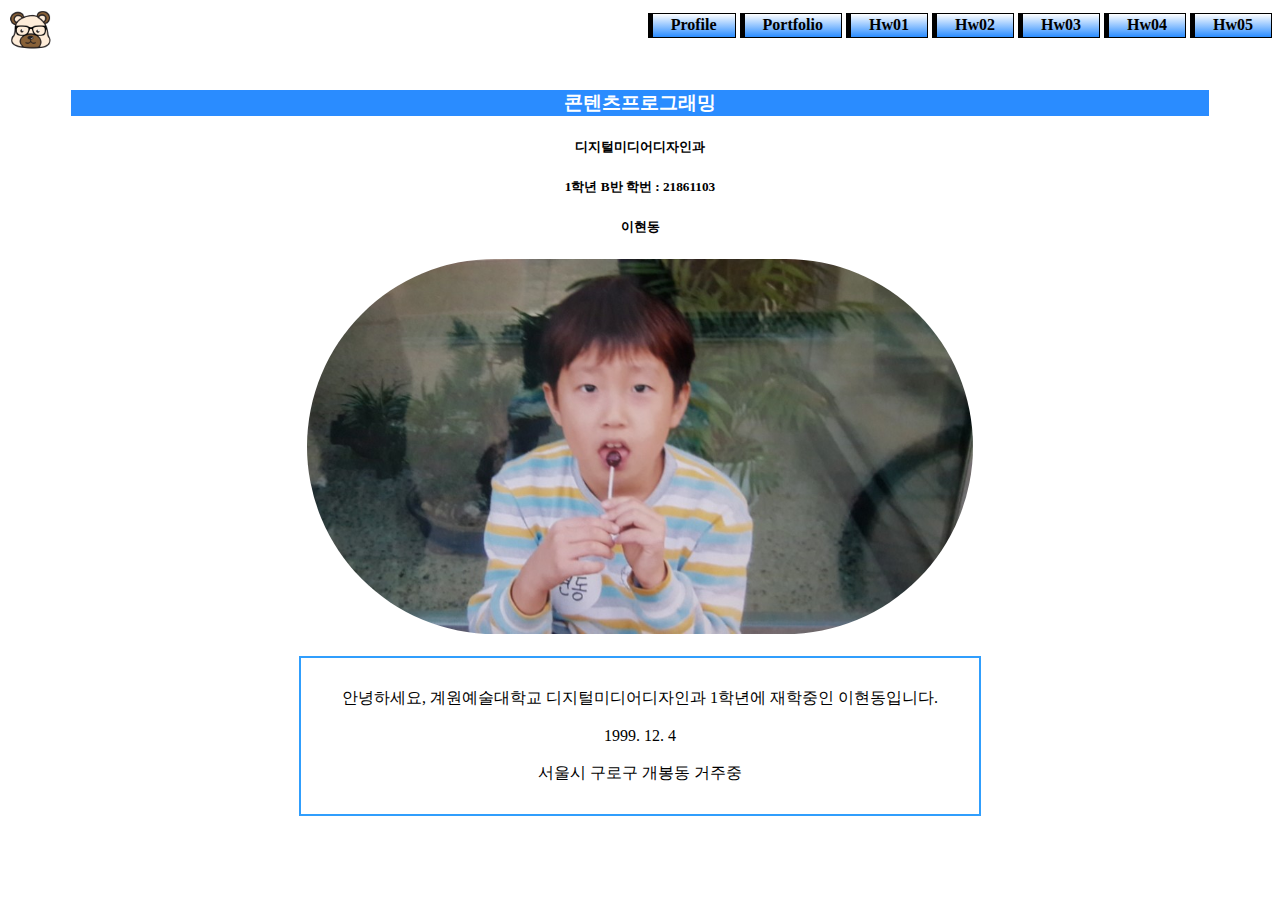
<file: index.html>
<!doctype html>
<html>
<head>
    <meta charset = "utf-8">
    <title> 1B_21861103_이현동_직무1 </title>
    
    <style>
        h3 {
            background-color: #2a8cff;
            color : white;
        }
              
        #mine {
            width : 500pt;
            border-radius : 500px 500px 500px 500px;
        }
        #wrapper {
            text-align: center;
            padding: 5%;            
        }
              
        /*           
        위치 : 정적 배치 / 절대 배치 / 상대 배치(상대는 가만히 있고 내가 움직인다.) / 고정 배치 

        position : static
            absolute
            reletive
            fixed

        부모가 reletive이면
        자식은 absolute
        */
/*        로고 고정*/
        #logo { 
            display: inline-block;
            position: fixed;
            margin: 0;
        }
/*        메뉴*/
        #menu {
            float: right;
        }
        #menu li{
            display:inline-block;
            border-width : 1px 1px 1px 5px;
            border-color : black;
            border-style : solid;
            background : -webkit-linear-gradient(bottom, #2a8cff, white);
			text-align : center;
            padding: 2px 15px 3px 15px;
            margin: 0;
            font-weight: bold;
        }
        #menu ul{
            list-style:none;
            margin-top: 5px;
        }
        #menu a{
            text-decoration:none;
            color: black;
            padding: 3px; 
        }
        #menu ul :hover {
            background : -webkit-linear-gradient(bottom, white, #2a8cff);
        }
/*        소개*/
        #section{
            border : solid 2px #309efd;
            padding: 30px;
            margin : 0px 20% 0px 20%;
        }
        
        
    </style>
</head>
<body>
    
<!--    헤더-->
    <header>
        <div id ="header">
        <div id= "logo">
                <a href="index.html">
                <img src="./img/logo.png" width="45"> </a>
        </div>
    <!--    메뉴-->
            <nav>
                 <div id = "menu">
                    <ul>
                        <li><a href="profile.html">Profile</a></li>
                        <li><a href="Portfolio.html">Portfolio</a></li>
                        <li><a href="hw01.html">Hw01</a></li>
                        <li><a href="hw02.html">Hw02</a></li>
                        <li><a href="hw03.html">Hw03</a></li>
                        <li><a href="hw04.html">Hw04</a></li>
                        <li><a href="hw05.html">Hw05</a></li>
                    </ul>    
                </div>
            </nav>
    </div>
    </header>
<!--    메인-->
    <div id="wrapper">
    <h3>콘텐츠프로그래밍</h3>
    <h5>디지털미디어디자인과</h5>
    <h5>1학년 B반 학번 : 21861103</h5>
    <h5>이현동</h5>
    <img id = "mine" src="./img/mine1.jpg" alt = "내 사진">
    <br>
    <br>
<!--링크를 새창으로 <a href="hw01.html" target="_blank">과제01</a>-->
    
<!--    소개-->
        <article>
            <p id="section">
                안녕하세요, 계원예술대학교 디지털미디어디자인과 1학년에 재학중인 이현동입니다.
                <br>
                <br>
                1999. 12. 4
                <br>
                <br>
                서울시 구로구 개봉동 거주중
            </p>
        </article>
    </div>
</body>
</html>
</file>
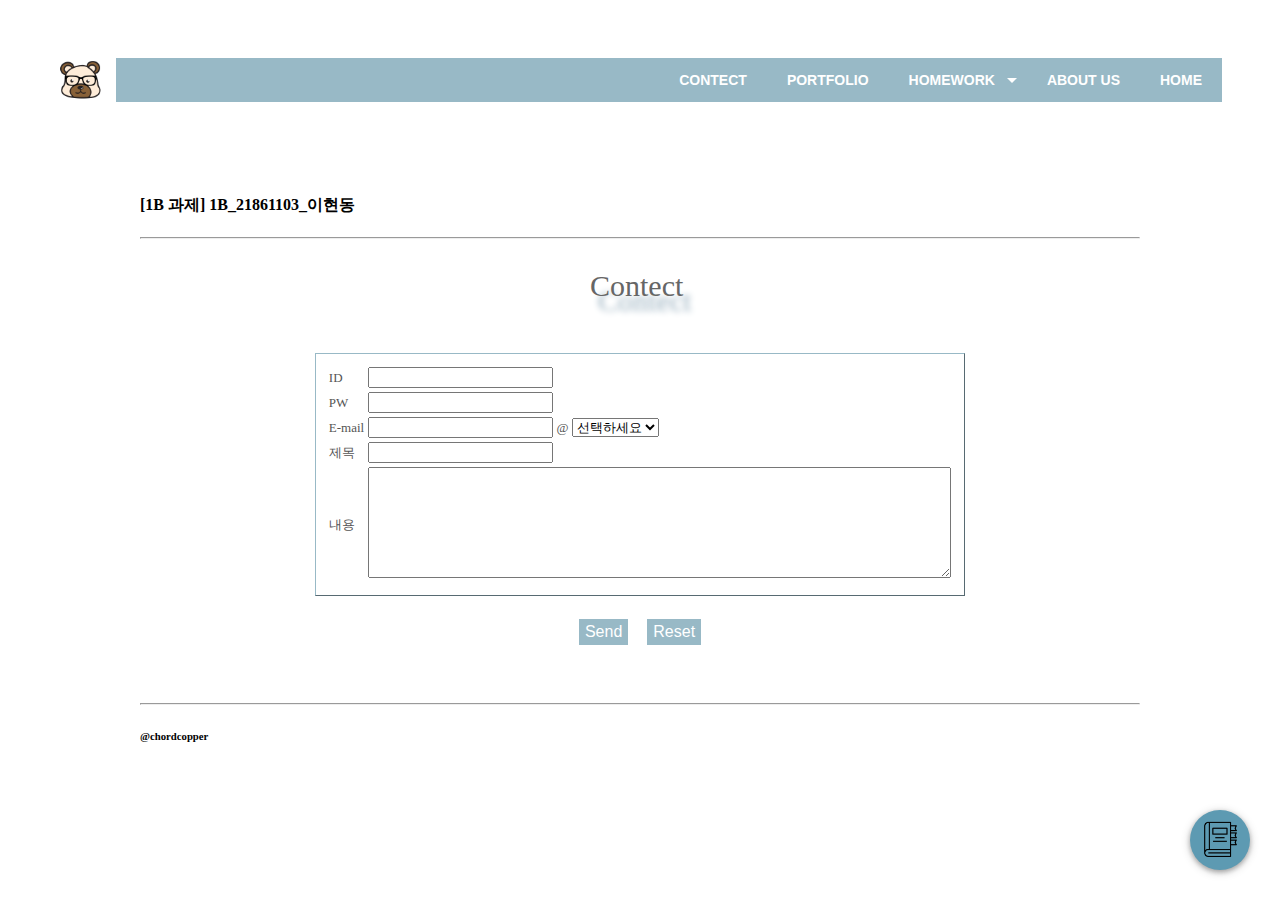
<file: contect.html>
<!DOCTYPE html>
<html>
<head>
    <meta charset="UTF-8">
    <title>Homework #7</title>
    <link rel="stylesheet" href="./css/style.css">
    <link href="https://fonts.googleapis.com/css?family=Montserrat" rel="stylesheet">
     <style>
        #wrapper { 
            padding-top: 50pt;
            max-width: 1000px;
                margin: auto;
        }
/*        로고 고정*/
        #logo { 
            display: inline-block;
            margin: 0;
        }
/*         메뉴*/
       
        #title {
            margin-left: 45%;
            text-shadow: 8px 15px 6px #98afbe;
            font-size: 30px;
            color : #666666;
         }
        td, th{
             border-style: none;
         }
        #contect{
              margin: auto;
            padding: 10px;
            font-size: 13px;
            color : #555555;
            margin-top: 50px;
            border-color: #98b9c6;
        }
        #botton{
             margin: auto;
             margin-top: 20px;
             margin-bottom: 55px;
            border-style: none;
        }
        #botton1{ 
            font-size: 16px;
            margin-right: 15px;
            background-color: #98b9c6;
            border-style: none;
            color: #ffffff;
            padding-top:4px;
            padding-bottom: 4px;
            -webkit-transition : all .35s ease;
            -moz-transition : all .35s ease;
            -o-transition : all .35s ease;
            -ms-transition : all .35s ease;
            transition : all .35s ease;
        }
        #botton2{ 
            font-size: 16px;
            background-color: #98b9c6;
            border-style: none;
            color: #ffffff;
            padding-top: 4px;
            padding-bottom: 4px;
            -webkit-transition : all .35s ease;
            -moz-transition : all .35s ease;
            -o-transition : all .35s ease;
            -ms-transition : all .35s ease;
            transition : all .35s ease;
        }
        #botton :hover{ 
            background-color: #ffffff;
            color : #555555;
        }
    </style>
</head>
<body>
<!--
    <h1>문서의 제목</h1>

    <hr>문서의 구분선

    <p>단락 구분</p>

    <strong>중요한 문장</strong>

    <br>줄 바꿈

    <b>텍스트 볼드 처리</b>

    <strong>텍스트 중요 표시</strong>

    <i>텍스트를 이탤릭체로</i>

    <em>텍스트 강조 표시</em>

    <ins>텍스트 밑줄 처리</ins>

    <del>텍스트 가운데 선 처리</del>

    텍스트<sub>아래첨자</sub>텍스트<sup>윗첨자</sup>

    <mark>텍스트에 하이라이트 표시</mark>

    >	&gt;
    <	&lt;
        &nbsp;
-->
    <!--    헤더-->
    <header>
        <div id ="header">
        <div id= "logo">
                <a href="index.html">
                <img src="./img/logo.png" width="45"> </a>
        </div>
            <!--    메뉴 시작-->
    <div class="menu">
        <ul>
            <li>
                <a href="index.html">Home</a>
            </li>
            <li>
                <a href="profile.html">About Us</a>
            </li>
            <li class="active sub">
                <a href="#">Homework</a>
                <ul>
                    <li class="sub">
                        <a href="#">HTML</a>
                        <ul>
                            <li>
                                <a href="hw01.html">HW01</a>
                            </li>
                            <li>
                                <a href="hw02.html">HW02</a>
                            </li>
                            <li>
                                <a href="hw03.html">HW03</a>
                            </li>
                        </ul>
                    </li>
                    <li class="sub">
                        <a href="#">CSS</a>
                        <ul>
                            <li>
                                <a href="hw04.html">HW04</a>
                            </li>
                            <li>
                                <a href="hw05.html">HW05</a>
                            </li>
                            <li>
                                <a href="hw06.html">HW06</a>
                            </li>
                        </ul>
                    </li>
                </ul>
            </li>
            <li>
                <a href="portfolio.html">Portfolio</a>
            </li>
            <li class="last">
                <a href="contect.html">Contect</a>
            </li>
        </ul>
    </div>
    <!--   푸터 아이콘-->
   <div class="menu-button"><img src="./img/book.png" width="35">
        <a href="contect.html" target="blank"><img src ="img/information.png" width="35"></a>
        <a href="portfolio.html" target="blank"><img src ="img/folder.png" width="35"></a>
        <a href="https://www.instagram.com/chordcopper/" target="blank"><img src ="img/insta.png" width="35"></a>
    </div> 
    </div>      
    </header>
    <div id="wrapper">
    <h4>[1B 과제] 1B_21861103_이현동</h4>
    <hr>
    
<!--    메인-->
        <p id="title">Contect<p>
        <form>
            <table border="1" id ="contect">
                <tr>
                    <td>ID</td>
                    <td> <input type="text" name="uid"><br></td>
                </tr>
                <tr>
                    <td>PW</td>
                    <td><input type="password" name="upw"><br></td>
                </tr>  
                
                <tr>
                        <td>E-mail</td>
                        <td> <input type='text'> @
                            <select>
                                <option value>선택하세요</option>
                                <option>naver.com</option>
                                <option>gmail.com</option>
                                <option>daum.com</option>
                                <option>직접입력</option>
                            </select>
                        </td>
                    </tr>
                <tr>
                    <td>제목</td>
                    <td><input type="text" name="text"></td>
                </tr>
                <tr>
                    <td>내용</td>
                    <td> <textarea rows='7' cols='70'></textarea></td>
                </tr>
            </table>
<!--            버튼-->
            <table id="botton">
                <td><input type="submit" value="Send" id="botton1"> <input type="submit" value="Reset" id="botton2"> </td>
            </table>
        </form>
    <footer>
        <hr>
            <h6>@chordcopper</h6>
    </footer>
    </div>
 </body>
</html>
</file>
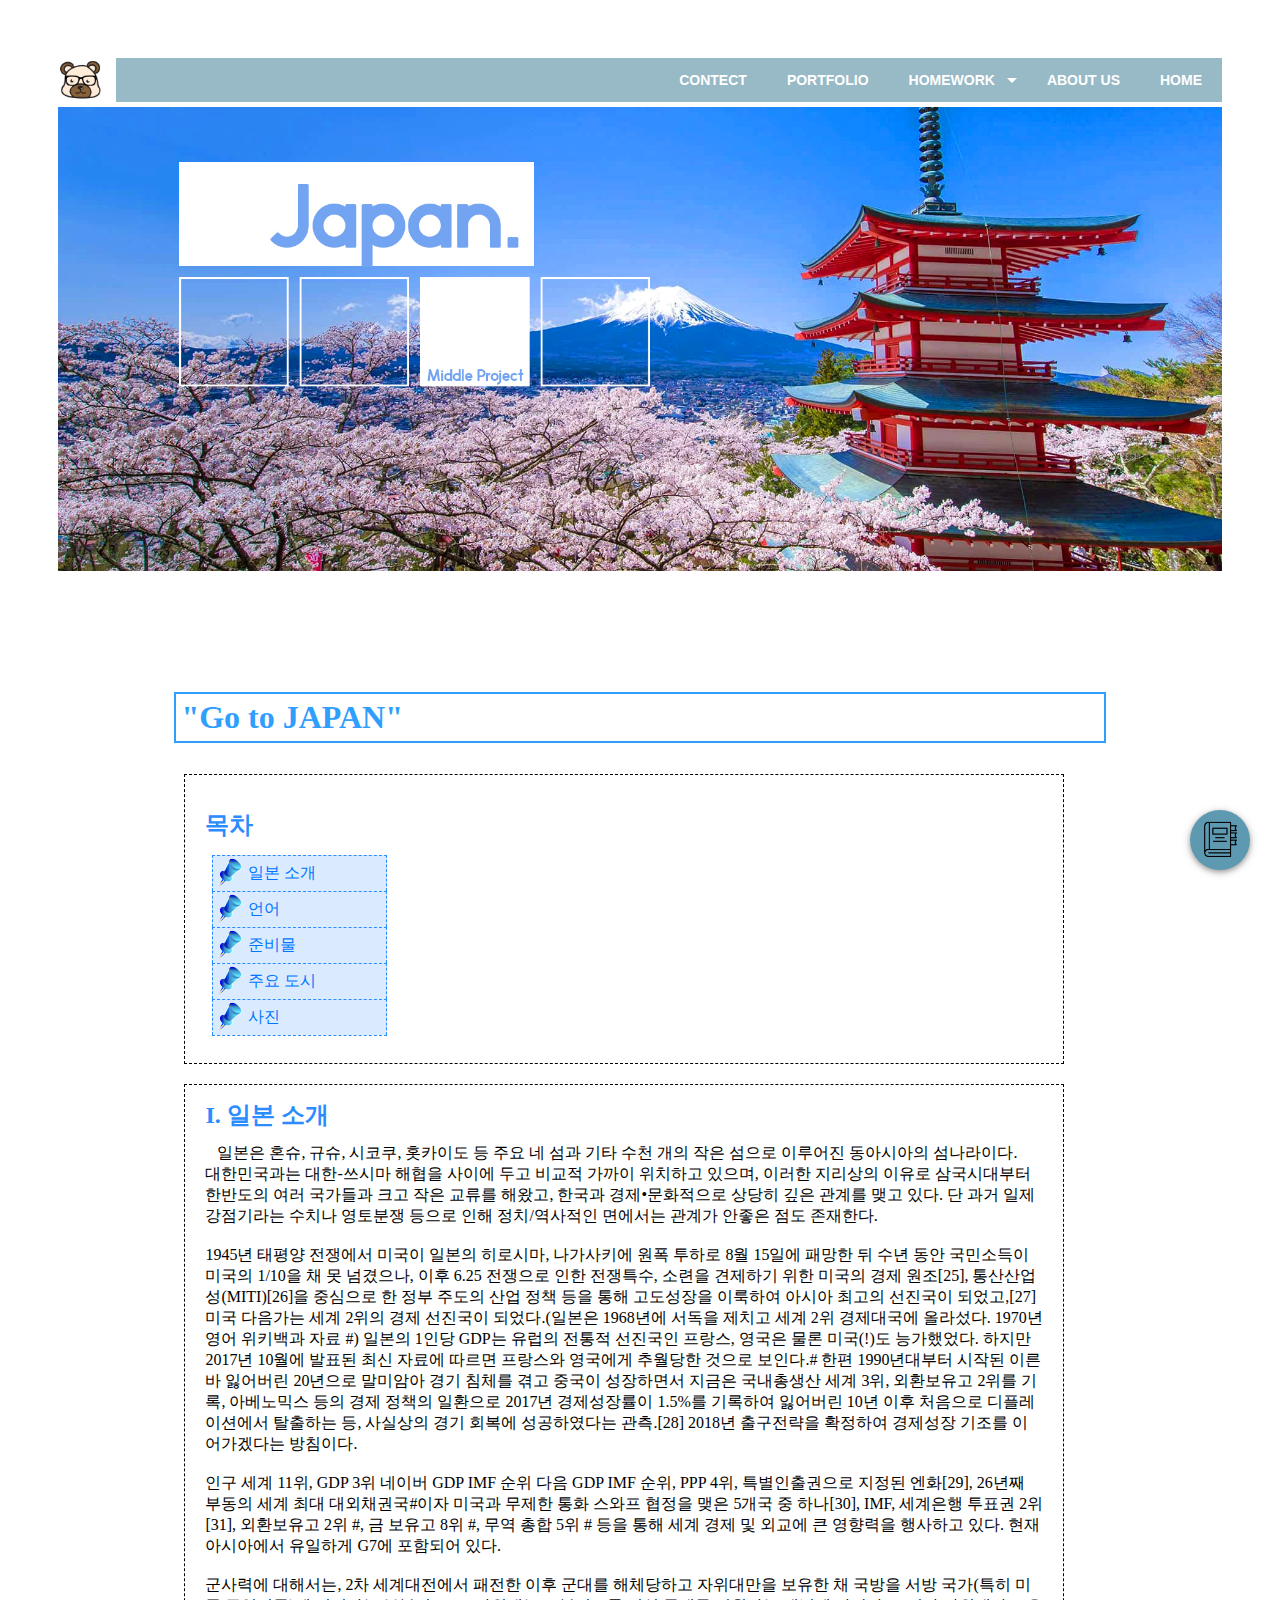
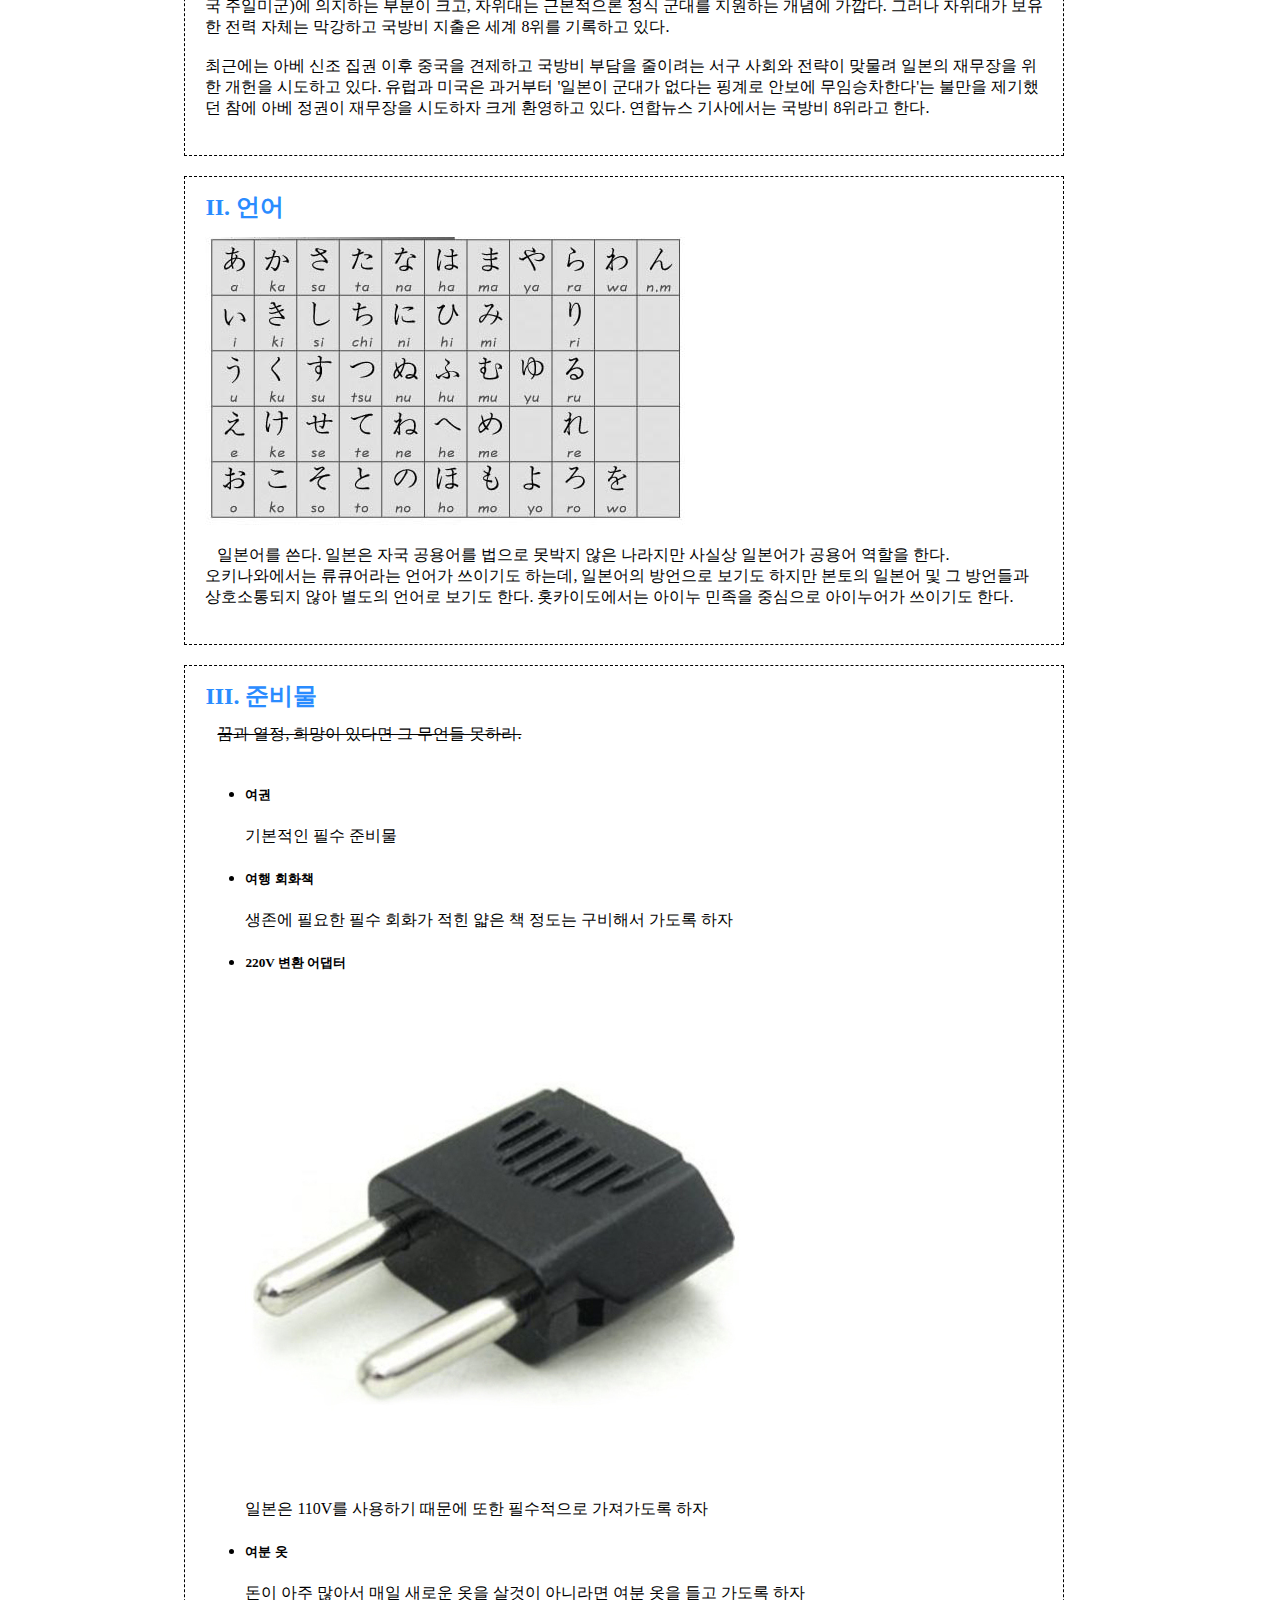
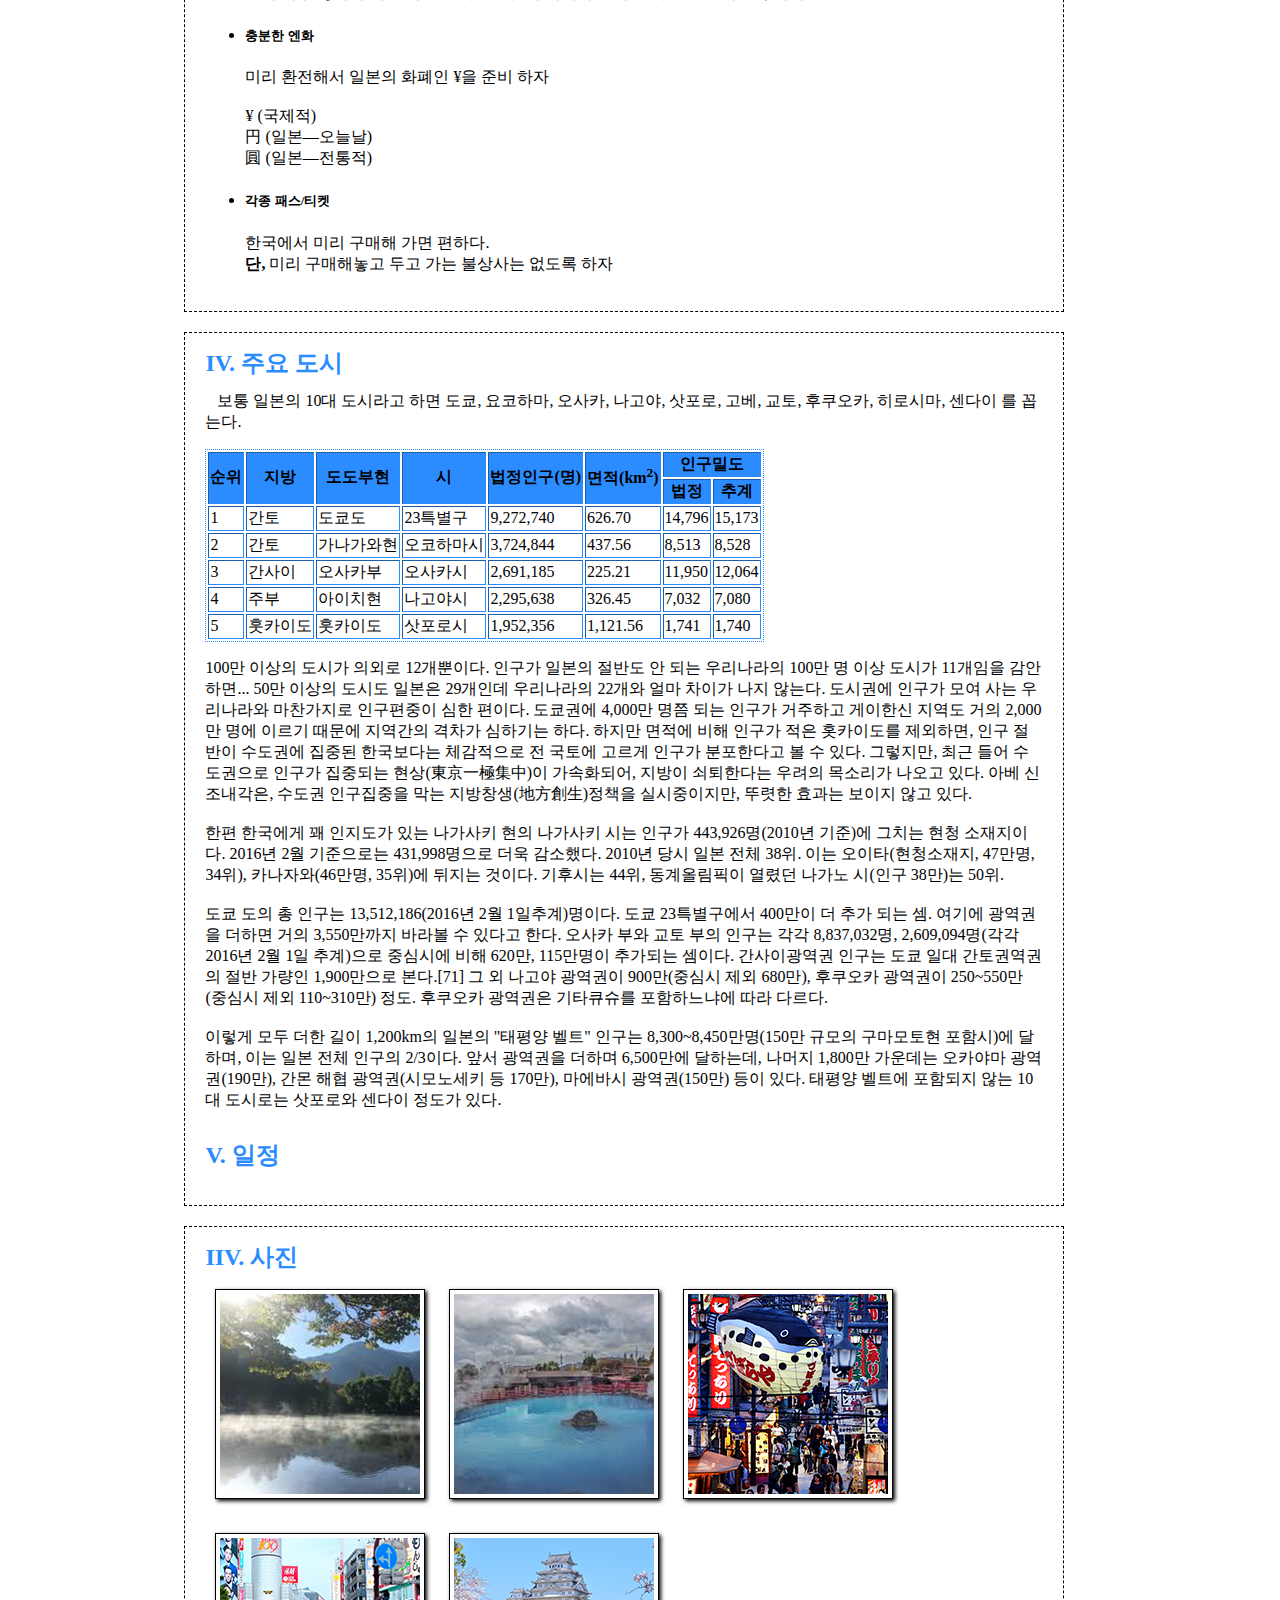
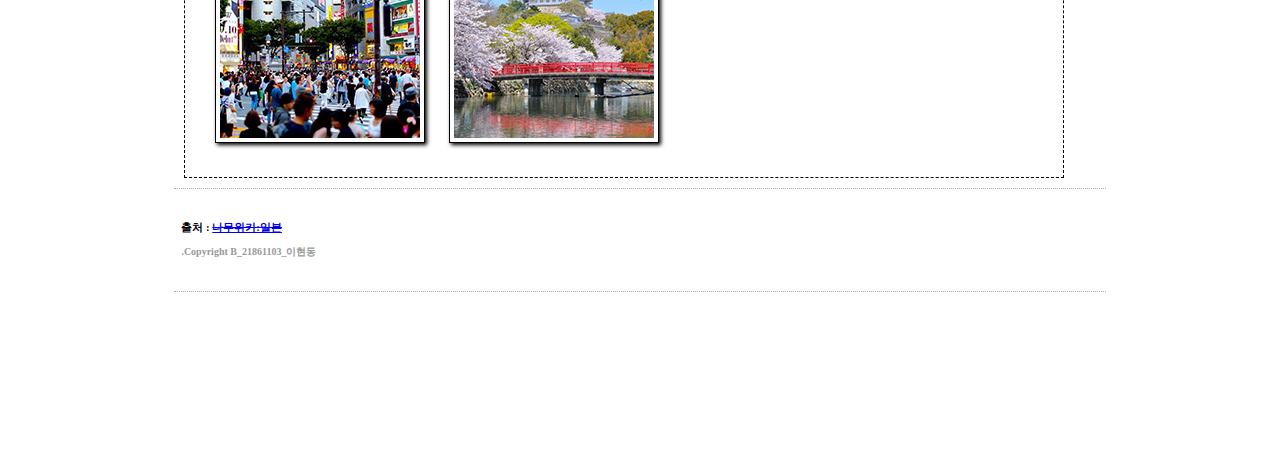
<file: final-term_1.html>
<!doctype html>
<html>
<head>
    <meta charset = "utf-8">
    <title> [B반]콘텐츠프로그래밍 6주차_21861103_이현동 </title>
    <link rel="stylesheet" href="./css/style.css">
    <link href="https://fonts.googleapis.com/css?family=Montserrat" rel="stylesheet">
    <style>
        
        #wrapper { 
                padding-top: 50pt;
                max-width: 1000px;
                margin: auto;
            }
/*      로고 고정*/
            #logo { 
                display: inline-block;
                margin: 0;
            }
/*        메뉴*/
            #menu {
                float: right;
                padding-top: 0px;
            }
            #menu li{
                display:inline-block;
                border-width : 1px 1px 1px 5px;
                border-color : black;
                border-style : solid;
                background : -webkit-linear-gradient(bottom, #2a8cff, white);
                text-align : center;
                padding: 2px 15px 3px 15px;
                margin: 0;
                font-weight: bold;
            }
            #menu ul{
                list-style:none;
                margin-top: 5px;
            }
            #menu a{
                text-decoration:none;
                color: black;
                padding: 3px; 
            }
            #menu ul :hover {
                background : -webkit-linear-gradient(bottom, white, #2a8cff);
            }
/*        전체 여백*/
        #main{
            margin : 10%;
        }
        #top{
            border : solid 2px #309efd;
            padding: 5px;
            color: #309efd;
        }
        .top_name {
            color:  #2a8cff;
            font-size: 1.5em;
            font-weight: bold;
            line-height: 20px;
        }
        .section {
            padding : 20px;
            margin: 10px;
            border : dashed 1px black;
            width: 90%;
            float: left;
        }
        #footer {
            border : 1px dotted #98afbe;
            border-left : none;
            border-right : none;
            padding : 7px;
            clear : both;
        }
/*        표*/
        table {
            
            border: 1px dotted #2a8cff;
            
        }
        table th {
            
            background-color: #2a8cff    
            
        }
        
/*        이미지 효과*/
        #img img{
            border :1px solid black;
            box-shadow : 2px 2px 4px black;
            padding : 4px;
        }
        figcaption{
            position : absolute;
            top : 20%;
            bottom :20%;
            left : 0;
            right : 0;
            background : #2a8cff ;
            color : white;
            padding : 20px;
            opacity : 0;
            -webkit-transition : opacity 1s;   
        }
/*        사진 갤러리 효과*/
/*
        figure는 사진에 달리는 캡션,
        display : inline-block;
        position : relative;
        position : absolute;를 통한 캡션의 위치 변경,
        opacity에 차이를 주어 hover 후 캡션이 보이게 함
        -webkit-transition, 애니메이션 속도, 
*/
        
        figure {
            display : inline-block;
            margin : 20px 10px 10px 10px;
            position : relative;
        }
        figure:hover figcaption {
            opacity : 1;
        }
        
/*        목차 꾸미기*/
        #nav {
            margin : 5pt;
            padding : 0;
            list-style : none;
            width : 175px;
            border-bottom : 1px dashed #2a8cff;
        }
        #nav a {
            color : #0075ff;
            text-decoration : none;
            border : 1px dashed #2a8cff;
            padding : 7px 5px 7px 35px;
            display : block;
            border-bottom : none;
            background : #daebff url(img/pin2.png) no-repeat;
        }
        #nav a:hover {
            background : #bbdaff url(img/pin1.png) no-repeat;
            font-weight : bold;
        }
        
    </style>
</head>
<body>
        
<!--    헤더-->
    <header>
        <div id ="header">
        <div id= "logo">
                <a href="final-term.html">
                <img src="./img/logo.png" width="45"> </a>
        </div>
<!--    메뉴 시작-->
    <div class="menu">
        <ul>
            <li>
                <a href="index.html">Home</a>
            </li>
            <li>
                <a href="profile.html">About Us</a>
            </li>
            <li class="active sub">
                <a href="#">Homework</a>
                <ul>
                    <li class="sub">
                        <a href="#">HTML</a>
                        <ul>
                            <li>
                                <a href="hw01.html">HW01</a>
                            </li>
                            <li>
                                <a href="hw02.html">HW02</a>
                            </li>
                            <li>
                                <a href="hw03.html">HW03</a>
                            </li>
                        </ul>
                    </li>
                    <li class="sub">
                        <a href="#">CSS</a>
                        <ul>
                            <li>
                                <a href="hw04.html">HW04</a>
                            </li>
                            <li>
                                <a href="hw05.html">HW05</a>
                            </li>
                            <li>
                                <a href="hw06.html">HW06</a>
                            </li>
                        </ul>
                    </li>
                </ul>
            </li>
            <li>
                <a href="portfolio.html">Portfolio</a>
            </li>
            <li class="last">
                <a href="contect.html">Contect</a>
            </li>
        </ul>
    </div>
    <!--   푸터 아이콘-->
   <div class="menu-button"><img src="./img/book.png" width="35">
        <a href="contect.html" target="blank"><img src ="img/information.png" width="35"></a>
        <a href="portfolio.html" target="blank"><img src ="img/folder.png" width="35"></a>
        <a href="https://www.instagram.com/chordcopper/" target="blank"><img src ="img/insta.png" width="35"></a>
    </div> 
        </div>      
    </header>
    
<!--    메인이미지-->
    <img src="./img/top_japan.jpg" alt="일본" width="100%">
   <div id = "main">
    <h1 id = "top">"Go to JAPAN"</h1>
    
<!--    목차 및 메뉴-->
    <div class ="section">
        <h2 class ="top_name">목차</h2>
            <ol type="I" id="nav">
                <li><a href = "#1">일본 소개</a></li>
                <li><a href = "#2">언어</a></li>
                <li><a href = "#3">준비물</a></li>
                <li><a href = "#4">주요 도시</a></li>
                <li><a href = "#6">사진</a></li>
            </ol>
    </div>
    <!-- 본문 시작-->
    <div class ="section">
    <a class ="top_name">I. 일본 소개</a>
        <p>
            &nbsp;&nbsp;&nbsp;일본은 혼슈, 규슈, 시코쿠, 홋카이도 등 주요 네 섬과 기타 수천 개의 작은 섬으로 이루어진 동아시아의 섬나라이다.<br>
            대한민국과는 대한-쓰시마 해협을 사이에 두고 비교적 가까이 위치하고 있으며, 이러한 지리상의 이유로 삼국시대부터 한반도의 여러 국가들과 크고 작은 교류를 해왔고, 한국과 경제•문화적으로 상당히 깊은 관계를 맺고 있다. 단 과거 일제강점기라는 수치나 영토분쟁 등으로 인해 정치/역사적인 면에서는 관계가 안좋은 점도 존재한다.
            <br>
            <br>
            1945년 태평양 전쟁에서 미국이 일본의 히로시마, 나가사키에 원폭 투하로 8월 15일에 패망한 뒤 수년 동안 국민소득이 미국의 1/10을 채 못 넘겼으나, 이후 6.25 전쟁으로 인한 전쟁특수, 소련을 견제하기 위한 미국의 경제 원조[25], 통산산업성(MITI)[26]을 중심으로 한 정부 주도의 산업 정책 등을 통해 고도성장을 이룩하여 아시아 최고의 선진국이 되었고,[27] 미국 다음가는 세계 2위의 경제 선진국이 되었다.(일본은 1968년에 서독을 제치고 세계 2위 경제대국에 올라섰다. 1970년 영어 위키백과 자료 #) 일본의 1인당 GDP는 유럽의 전통적 선진국인 프랑스, 영국은 물론 미국(!)도 능가했었다. 하지만 2017년 10월에 발표된 최신 자료에 따르면 프랑스와 영국에게 추월당한 것으로 보인다.# 한편 1990년대부터 시작된 이른바 잃어버린 20년으로 말미암아 경기 침체를 겪고 중국이 성장하면서 지금은 국내총생산 세계 3위, 외환보유고 2위를 기록, 아베노믹스 등의 경제 정책의 일환으로 2017년 경제성장률이 1.5%를 기록하여 잃어버린 10년 이후 처음으로 디플레이션에서 탈출하는 등, 사실상의 경기 회복에 성공하였다는 관측.[28] 2018년 출구전략을 확정하여 경제성장 기조를 이어가겠다는 방침이다.
            <br>
            <br>
            인구 세계 11위, GDP 3위 네이버 GDP IMF 순위 다음 GDP IMF 순위, PPP 4위, 특별인출권으로 지정된 엔화[29], 26년째 부동의 세계 최대 대외채권국#이자 미국과 무제한 통화 스와프 협정을 맺은 5개국 중 하나[30], IMF, 세계은행 투표권 2위[31], 외환보유고 2위 #, 금 보유고 8위 #, 무역 총합 5위 # 등을 통해 세계 경제 및 외교에 큰 영향력을 행사하고 있다. 현재 아시아에서 유일하게 G7에 포함되어 있다. 
            <br>
            <br>
            군사력에 대해서는, 2차 세계대전에서 패전한 이후 군대를 해체당하고 자위대만을 보유한 채 국방을 서방 국가(특히 미국 주일미군)에 의지하는 부분이 크고, 자위대는 근본적으론 정식 군대를 지원하는 개념에 가깝다. 그러나 자위대가 보유한 전력 자체는 막강하고 국방비 지출은 세계 8위를 기록하고 있다.
            <br>
            <br>
            최근에는 아베 신조 집권 이후 중국을 견제하고 국방비 부담을 줄이려는 서구 사회와 전략이 맞물려 일본의 재무장을 위한 개헌을 시도하고 있다. 유럽과 미국은 과거부터 '일본이 군대가 없다는 핑계로 안보에 무임승차한다'는 불만을 제기했던 참에 아베 정권이 재무장을 시도하자 크게 환영하고 있다. 연합뉴스 기사에서는 국방비 8위라고 한다.
        </p>
    </div>
    <div class ="section">
    <a class ="top_name" id = "2">II. 언어</a><br><br>
         <img src="./img/히라.jpg" alt="언어" >
        <p>
            &nbsp;&nbsp;&nbsp;일본어를 쓴다. 일본은 자국 공용어를 법으로 못박지 않은 나라지만 사실상 일본어가 공용어 역할을 한다.
            <br>
            오키나와에서는 류큐어라는 언어가 쓰이기도 하는데, 일본어의 방언으로 보기도 하지만 본토의 일본어 및 그 방언들과 상호소통되지 않아 별도의 언어로 보기도 한다. 홋카이도에서는 아이누 민족을 중심으로 아이누어가 쓰이기도 한다.
        </p>
    </div>
    <div class ="section">
    <a class ="top_name" id = "3">III. 준비물</a>
        <p>
            &nbsp;&nbsp;&nbsp;<del>꿈과 열정, 희망이 있다면 그 무언들 못하리.</del>
            <br>
            <br>
            <ul>
<!--                리스트-->
                <li><h5>여권</h5>
                    기본적인 필수 준비물
                </li>
                <li><h5>여행 회화책</h5>
                    생존에 필요한 필수 회화가 적힌 얇은 책 정도는 구비해서 가도록 하자
                </li>
                <li><h5>220V 변환 어댑터</h5>
                    <img src="./img/vol.jpg" alt="변압기" >
                    <br>
                    일본은 110V를 사용하기 때문에 또한 필수적으로 가져가도록 하자
                </li>
                <li><h5>여분 옷</h5>
                    돈이 아주 많아서 매일 새로운 옷을 살것이 아니라면 여분 옷을 들고 가도록 하자
                </li>
                <li><h5>충분한 엔화</h5>
                    미리 환전해서 일본의 화폐인 ¥을 준비 하자
                    <br>
                    <br>
                    ¥ (국제적)<br>
                    円 (일본—오늘날)<br>
                    圓 (일본—전통적)
                </li>
                <li><h5>각종 패스/티켓</h5>
                    한국에서 미리 구매해 가면 편하다.
                    <br><b>단,</b> 미리 구매해놓고 두고 가는 불상사는 없도록 하자
                </li>
            </ul>
        </p>
    </div>
    <div class ="section">
        <a class ="top_name" id = "4">IV. 주요 도시</a>
            <p>&nbsp;&nbsp;&nbsp;보통 일본의 10대 도시라고 하면 도쿄, 요코하마, 오사카, 나고야, 삿포로, 고베, 교토, 후쿠오카, 히로시마, 센다이 를 꼽는다.
            </p>
<!--        표-->
        <table border="1">
            <tr>
                <th rowspan="2">순위</th>
                <th rowspan="2">지방</th>
                <th rowspan="2">도도부현</th>
                <th rowspan="2">시</th>
                <th rowspan="2">법정인구(명)</th>
                <th rowspan="2">면적(km<sup>2</sup>)</th>
                <th colspan="2">인구밀도</th>
            </tr>
            <tr>
                <th>법정</th>
                <th>추계</th>
            </tr>
            <tr>
                <td>1</td>
                <td>간토</td>
                <td>도쿄도</td>
                <td>23특별구</td>
                <td>9,272,740</td>
                <td>626.70</td>
                <td>14,796</td>
                <td>15,173</td>
            </tr>
             <tr>
                <td>2</td>
                <td>간토</td>
                <td>가나가와현</td>
                <td>오코하마시</td>
                <td>3,724,844</td>
                <td>437.56</td>
                <td>8,513</td>
                <td>8,528</td>
            </tr>
            <tr>
                <td>3</td>
                <td>간사이</td>
                <td>오사카부</td>
                <td>오사카시</td>
                <td>2,691,185</td>
                <td>225.21</td>
                <td>11,950</td>
                <td>12,064</td>
            </tr>
            <tr>
                <td>4</td>
                <td>주부</td>
                <td>아이치현</td>
                <td>나고야시</td>
                <td>2,295,638</td>
                <td>326.45</td>
                <td>7,032</td>
                <td>7,080</td>
            </tr>
            <tr>
                <td>5</td>
                <td>훗카이도</td>
                <td>훗카이도</td>
                <td>삿포로시</td>
                <td>1,952,356</td>
                <td>1,121.56</td>
                <td>1,741</td>
                <td>1,740</td>
            </tr>
    </table>
    <p>
        100만 이상의 도시가 의외로 12개뿐이다. 인구가 일본의 절반도 안 되는 우리나라의 100만 명 이상 도시가 11개임을 감안하면... 50만 이상의 도시도 일본은 29개인데 우리나라의 22개와 얼마 차이가 나지 않는다. 도시권에 인구가 모여 사는 우리나라와 마찬가지로 인구편중이 심한 편이다. 도쿄권에 4,000만 명쯤 되는 인구가 거주하고 게이한신 지역도 거의 2,000만 명에 이르기 때문에 지역간의 격차가 심하기는 하다. 하지만 면적에 비해 인구가 적은 홋카이도를 제외하면, 인구 절반이 수도권에 집중된 한국보다는 체감적으로 전 국토에 고르게 인구가 분포한다고 볼 수 있다. 그렇지만, 최근 들어 수도권으로 인구가 집중되는 현상(東京一極集中)이 가속화되어, 지방이 쇠퇴한다는 우려의 목소리가 나오고 있다. 아베 신조내각은, 수도권 인구집중을 막는 지방창생(地方創生)정책을 실시중이지만, 뚜렷한 효과는 보이지 않고 있다.
        <br>
        <br>
        한편 한국에게 꽤 인지도가 있는 나가사키 현의 나가사키 시는 인구가 443,926명(2010년 기준)에 그치는 현청 소재지이다. 2016년 2월 기준으로는 431,998명으로 더욱 감소했다. 2010년 당시 일본 전체 38위. 이는 오이타(현청소재지, 47만명, 34위), 카나자와(46만명, 35위)에 뒤지는 것이다. 기후시는 44위, 동계올림픽이 열렸던 나가노 시(인구 38만)는 50위.
        <br>
        <br>
        도쿄 도의 총 인구는 13,512,186(2016년 2월 1일추계)명이다. 도쿄 23특별구에서 400만이 더 추가 되는 셈. 여기에 광역권을 더하면 거의 3,550만까지 바라볼 수 있다고 한다. 오사카 부와 교토 부의 인구는 각각 8,837,032명, 2,609,094명(각각 2016년 2월 1일 추계)으로 중심시에 비해 620만, 115만명이 추가되는 셈이다. 간사이광역권 인구는 도쿄 일대 간토권역권의 절반 가량인 1,900만으로 본다.[71] 그 외 나고야 광역권이 900만(중심시 제외 680만), 후쿠오카 광역권이 250~550만(중심시 제외 110~310만) 정도. 후쿠오카 광역권은 기타큐슈를 포함하느냐에 따라 다르다.
        <br>
        <br>
        이렇게 모두 더한 길이 1,200km의 일본의 "태평양 벨트" 인구는 8,300~8,450만명(150만 규모의 구마모토현 포함시)에 달하며, 이는 일본 전체 인구의 2/3이다. 앞서 광역권을 더하며 6,500만에 달하는데, 나머지 1,800만 가운데는 오카야마 광역권(190만), 간몬 해협 광역권(시모노세키 등 170만), 마에바시 광역권(150만) 등이 있다. 태평양 벨트에 포함되지 않는 10대 도시로는 삿포로와 센다이 정도가 있다.
        
    </p>
    
    <br><a class ="top_name" id = "5">V. 일정</a><br><br>
    </div>
<!--    사진갤러리-->
    <div id="img" class ="section">
        <a class ="top_name" id = "6">IIV. 사진</a><br>
        <figure>
            <img src="./img/japan1.jpg" alt="누루카와">
            <figcaption>사진 1 : 료칸</figcaption>
        </figure>
        <figure>
            <img src="./img/japan2.jpg" alt="벳부" >
            <figcaption>사진 2 : 벳부</figcaption>
        </figure>
        <figure>
            <img src="./img/japan3.jpg" alt="시장" >
            <figcaption>사진 3 : 시장</figcaption>
        </figure>
        <figure>
            <img src="./img/japan4.jpg" alt="거리" >
            <figcaption>사진 4 : 도시</figcaption>
        </figure>
        <figure>
            <img src="./img/japan5.jpg" alt="성" >
            <figcaption>사진 5 : 성</figcaption>
        </figure>
    </div>
    <footer>
        <div id = "footer">
            <h6>
                출처 : <a href=" https://namu.wiki/w/%EC%9D%BC%EB%B3%B8">
                <del>나무위키:일본</del></a>
                <p>.Copyright B_21861103_이현동</p>
            </h6>
		</div>
    </footer>
    </div>
 </body>
</html>
</file>
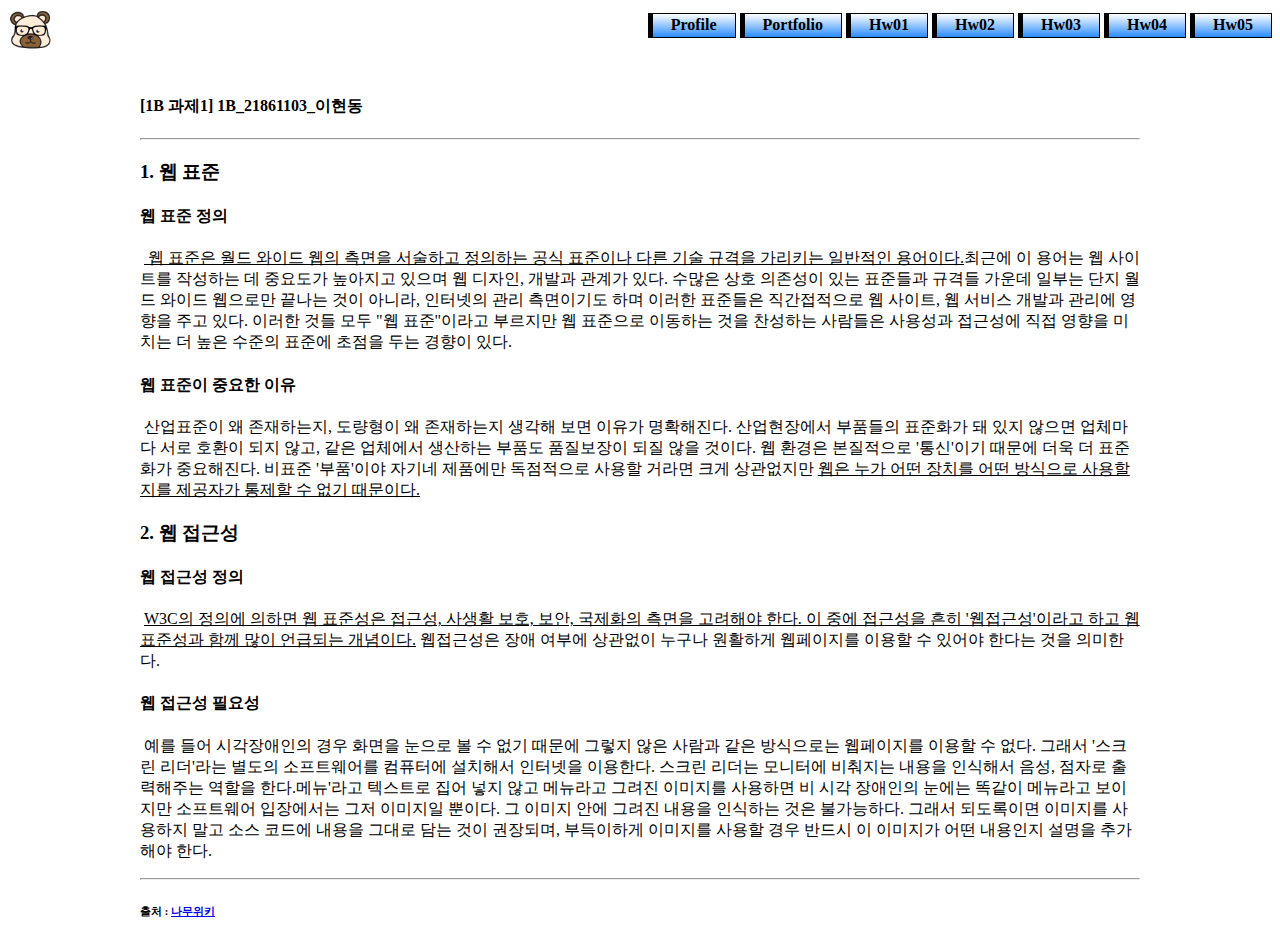
<file: hw01.html>
<!DOCTYPE html>
<html>
<head>
    <meta charset="UTF-8">
    <title>Homework #1</title>
    
     <style>
        #wrapper { 
            padding-top: 50pt;
            max-width: 1000px;
                margin: auto;
        }
/*        로고 고정*/
        #logo { 
            display: inline-block;
            position: fixed;
            margin: 0;
        }
/*         메뉴*/
        #menu {
            float: right;
            padding-top: 0px;
        }
        #menu li{
            display:inline-block;
            border-width : 1px 1px 1px 5px;
            border-color : black;
            border-style : solid;
            background : -webkit-linear-gradient(bottom, #2a8cff, white);
			text-align : center;
            padding: 2px 15px 3px 15px;
            margin: 0;
            font-weight: bold;
        }
        #menu ul{
            list-style:none;
            margin-top: 5px;
        }
        #menu a{
            text-decoration:none;
            color: black;
            padding: 3px; 
        }
        #menu ul :hover {
            background : -webkit-linear-gradient(bottom, white, #2a8cff);
        }
    </style>
</head>
<body>
<!--
    <h1>문서의 제목</h1>

    <hr>문서의 구분선

    <p>단락 구분</p>

    <strong>중요한 문장</strong>

    <br>줄 바꿈

    <b>텍스트 볼드 처리</b>

    <strong>텍스트 중요 표시</strong>

    <i>텍스트를 이탤릭체로</i>

    <em>텍스트 강조 표시</em>

    <ins>텍스트 밑줄 처리</ins>

    <del>텍스트 가운데 선 처리</del>

    텍스트<sub>아래첨자</sub>텍스트<sup>윗첨자</sup>

    <mark>텍스트에 하이라이트 표시</mark>

    >	&gt;
    <	&lt;
        &nbsp;
-->
    <!--    헤더-->
    <header>
        <div id ="header">
        <div id= "logo">
                <a href="index.html">
                <img src="./img/logo.png" width="45"> </a>
        </div>

         <div id = "menu">
            <ul>
                <li><a href="profile.html">Profile</a></li>
                <li><a href="Portfolio.html">Portfolio</a></li>
                <li><a href="hw01.html">Hw01</a></li>
                <li><a href="hw02.html">Hw02</a></li>
                <li><a href="hw03.html">Hw03</a></li>
                <li><a href="hw04.html">Hw04</a></li>
                <li><a href="hw05.html">Hw05</a></li>
            </ul>    
        </div>
        </div>      
    </header>
    <div id="wrapper">
    <h4>[1B 과제1] 1B_21861103_이현동</h4>
    <hr>
    
<!--    메인-->
    <h3>1. 웹 표준</h3>
    
    <h4>웹 표준 정의</h4>
    
        <p>
            &nbsp;<ins> 웹 표준은 월드 와이드 웹의 측면을 서술하고 정의하는 공식 표준이나 다른 기술 규격을 가리키는 일반적인 용어이다.</ins>최근에 이 용어는 웹 사이트를 작성하는 데 중요도가 높아지고 있으며 웹 디자인, 개발과 관계가 있다. 수많은 상호 의존성이 있는 표준들과 규격들 가운데 일부는 단지 월드 와이드 웹으로만 끝나는 것이 아니라, 인터넷의 관리 측면이기도 하며 이러한 표준들은 직간접적으로 웹 사이트, 웹 서비스 개발과 관리에 영향을 주고 있다. 이러한 것들 모두 "웹 표준"이라고 부르지만 웹 표준으로 이동하는 것을 찬성하는 사람들은 사용성과 접근성에 직접 영향을 미치는 더 높은 수준의 표준에 초점을 두는 경향이 있다.
        </p>
    
    <h4>웹 표준이 중요한 이유</h4>
        <p>
            &nbsp;산업표준이 왜 존재하는지, 도량형이 왜 존재하는지 생각해 보면 이유가 명확해진다. 산업현장에서 부품들의 표준화가 돼 있지 않으면 업체마다 서로 호환이 되지 않고, 같은 업체에서 생산하는 부품도 품질보장이 되질 않을 것이다. 웹 환경은 본질적으로 '통신'이기 때문에 더욱 더 표준화가 중요해진다. 비표준 '부품'이야 자기네 제품에만 독점적으로 사용할 거라면 크게 상관없지만 <ins>웹은 누가 어떤 장치를 어떤 방식으로 사용할지를 제공자가 통제할 수 없기 때문이다.</ins>
        <p>

    
    <h3>2. 웹 접근성</h3>
    
    <h4>웹 접근성 정의</h4>
        <p>
            &nbsp;<ins>W3C의 정의에 의하면 웹 표준성은 접근성, 사생활 보호, 보안, 국제화의 측면을 고려해야 한다. 이 중에 접근성을 흔히 '웹접근성'이라고 하고 웹 표준성과 함께 많이 언급되는 개념이다.</ins> 웹접근성은 장애 여부에 상관없이 누구나 원활하게 웹페이지를 이용할 수 있어야 한다는 것을 의미한다.</p>
    
    <h4>웹 접근성 필요성</h4>
        <p>
            &nbsp;예를 들어 시각장애인의 경우 화면을 눈으로 볼 수 없기 때문에 그렇지 않은 사람과 같은 방식으로는 웹페이지를 이용할 수 없다. 그래서 '스크린 리더'라는 별도의 소프트웨어를 컴퓨터에 설치해서 인터넷을 이용한다. 스크린 리더는 모니터에 비춰지는 내용을 인식해서 음성, 점자로 출력해주는 역할을 한다.메뉴'라고 텍스트로 집어 넣지 않고 메뉴라고 그려진 이미지를 사용하면 비 시각 장애인의 눈에는 똑같이 메뉴라고 보이지만 소프트웨어 입장에서는 그저 이미지일 뿐이다. 그 이미지 안에 그려진 내용을 인식하는 것은 불가능하다. 그래서 되도록이면 이미지를 사용하지 말고 소스 코드에 내용을 그대로 담는 것이 권장되며, 부득이하게 이미지를 사용할 경우 반드시 이 이미지가 어떤 내용인지 설명을 추가해야 한다.
        </p>
    <footer>
        <hr>
            <h6>출처 : <a href ="https://namu.wiki/w/%EC%9B%B9%20%ED%91%9C%EC%A4%80">나무위키</a></h6>
    </footer>
    </div>
 </body>
</html>
</file>
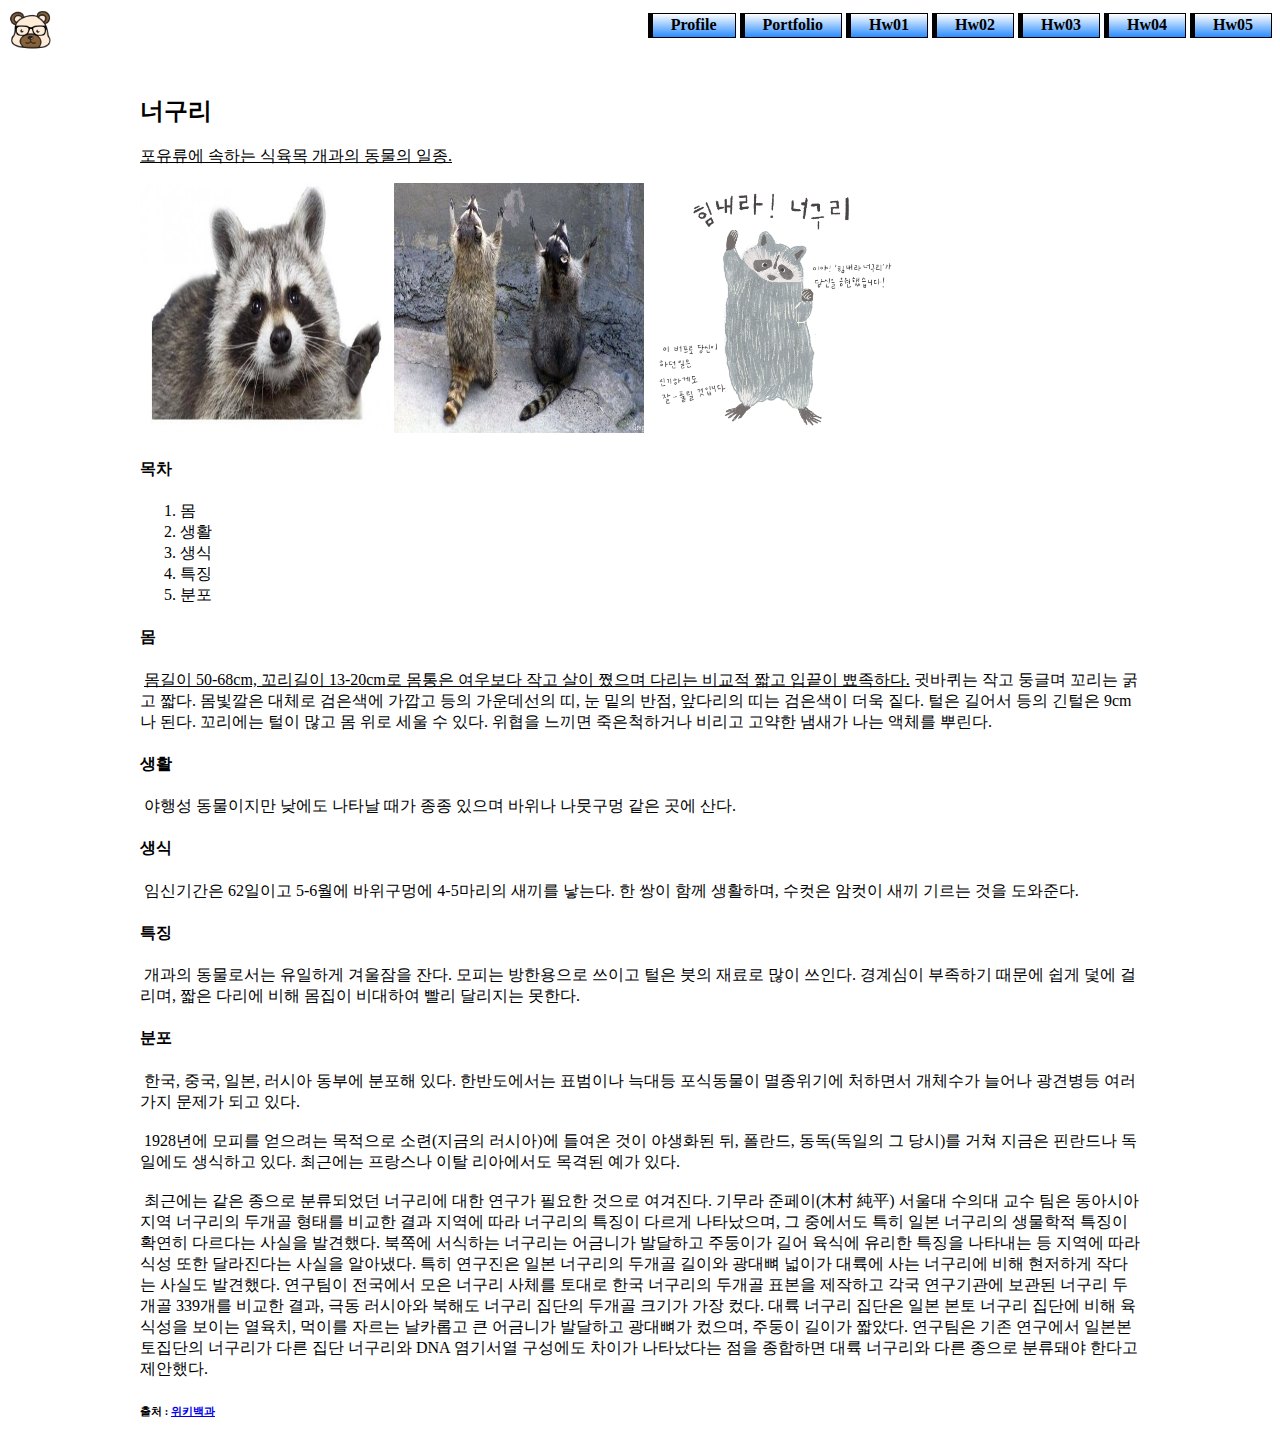
<file: hw02.html>
<!doctype html>
<html>
<head>
    <meta charset = "utf-8">
    <title> [B반]콘텐츠프로그래밍 3주차_21861103_이현동 </title>
    <style> 
       #wrapper { 
            padding-top: 50pt;
            max-width: 1000px;
            margin: auto;
        }
         
        #logo { 
            display: inline-block;
            position: fixed;
            margin: 0;
        }
        #menu {
            float: right;
            padding-top: 0px;
        }
        #menu li{
            display:inline-block;
            border-width : 1px 1px 1px 5px;
            border-color : black;
            border-style : solid;
            background : -webkit-linear-gradient(bottom, #2a8cff, white);
			text-align : center;
            padding: 2px 15px 3px 15px;
            margin: 0;
            font-weight: bold;
        }
        #menu ul{
            list-style:none;
            margin-top: 5px;
        }
        #menu a{
            text-decoration:none;
            color: black;
            padding: 3px; 
        }
        #menu ul :hover {
            background : -webkit-linear-gradient(bottom, white, #2a8cff);
        }
    </style>
</head>
<body>
    <!--    헤더-->
    <header>
        <div id ="header">
        <div id= "logo">
                <a href="index.html">
                <img src="./img/logo.png" width="45"> </a>
        </div>

         <div id = "menu">
            <ul>
                <li><a href="profile.html">Profile</a></li>
                <li><a href="Portfolio.html">Portfolio</a></li>
                <li><a href="hw01.html">Hw01</a></li>
                <li><a href="hw02.html">Hw02</a></li>
                <li><a href="hw03.html">Hw03</a></li>
                <li><a href="hw04.html">Hw04</a></li>
                <li><a href="hw05.html">Hw05</a></li>
            </ul>    
        </div>
        </div>      
    </header>
<!--    메인-->
    <div id="wrapper">
    <h2>너구리</h2>
        <p>
            <ins>포유류에 속하는 식육목 개과의 동물의 일종.</ins> 
        </p>

    <!--이미지-->
    <img src="./img/nu1.jpg"width="250" height="250">
    <img src="./img/nu2.jpg"width="250" height="250">
    <img src="./img/nu3.png" width="250" height="250">

    <h4>목차</h4>
    
    <ol>
        <li>몸</li>
        <li>생활</li>
        <li>생식</li>
        <li>특징</li>
        <li>분포</li>
    </ol>
    
   <!--본문 시작-->
        <h4>몸</h4>
            <P>
                &nbsp;<ins>몸길이 50-68cm, 꼬리길이 13-20cm로 몸통은 여우보다 작고 살이 쪘으며 다리는 비교적 짧고 입끝이 뾰족하다.</ins> 귓바퀴는 작고 둥글며 꼬리는 굵고 짧다.
                몸빛깔은 대체로 검은색에 가깝고 등의 가운데선의 띠, 눈 밑의 반점, 앞다리의 띠는 검은색이 더욱 짙다. 털은 길어서 등의 긴털은 9cm나 된다. 꼬리에는 털이 많고 몸 위로 세울 수 있다. 위협을 느끼면 죽은척하거나 비리고 고약한 냄새가 나는 액체를 뿌린다.
            </P>

        <h4>생활</h4>
            <P>
                &nbsp;야행성 동물이지만 낮에도 나타날 때가 종종 있으며 바위나 나뭇구멍 같은 곳에 산다.
            </P>

        <h4>생식</h4>
            <P>
                &nbsp;임신기간은 62일이고 5-6월에 바위구멍에 4-5마리의 새끼를 낳는다. 한 쌍이 함께 생활하며, 수컷은 암컷이 새끼 기르는 것을 도와준다.
            </P>

        <h4>특징</h4>
            <P>
                &nbsp;개과의 동물로서는 유일하게 겨울잠을 잔다. 모피는 방한용으로 쓰이고 털은 붓의 재료로 많이 쓰인다. 경계심이 부족하기 때문에 쉽게 덫에 걸리며, 짧은 다리에 비해 몸집이 비대하여 빨리 달리지는 못한다.
            </P>

        <h4>분포</h4>
            <p>
                &nbsp;한국, 중국, 일본, 러시아 동부에 분포해 있다. 한반도에서는 표범이나 늑대등 포식동물이 멸종위기에 처하면서 개체수가 늘어나 광견병등 여러 가지 문제가 되고 있다.
            <br>
            <br>
                &nbsp;1928년에 모피를 얻으려는 목적으로 소련(지금의 러시아)에 들여온 것이 야생화된 뒤, 폴란드, 동독(독일의 그 당시)를 거쳐 지금은 핀란드나 독일에도 생식하고 있다. 최근에는 프랑스나 이탈    리아에서도 목격된 예가 있다.
            <br>
            <br>
                &nbsp;최근에는 같은 종으로 분류되었던 너구리에 대한 연구가 필요한 것으로 여겨진다. 기무라 준페이(木村 純平) 서울대 수의대 교수 팀은 동아시아 지역 너구리의 두개골 형태를 비교한 결과 지역에 따라 너구리의 특징이 다르게 나타났으며, 그 중에서도 특히 일본 너구리의 생물학적 특징이 확연히 다르다는 사실을 발견했다. 북쪽에 서식하는 너구리는 어금니가 발달하고 주둥이가 길어 육식에 유리한 특징을 나타내는 등 지역에 따라 식성 또한 달라진다는 사실을 알아냈다. 특히 연구진은 일본 너구리의 두개골 길이와 광대뼈 넓이가 대륙에 사는 너구리에 비해 현저하게 작다는 사실도 발견했다. 연구팀이 전국에서 모은 너구리 사체를 토대로 한국 너구리의 두개골 표본을 제작하고 각국 연구기관에 보관된 너구리 두개골 339개를 비교한 결과, 극동 러시아와 북해도 너구리 집단의 두개골 크기가 가장 컸다. 대륙 너구리 집단은 일본 본토 너구리 집단에 비해 육식성을 보이는 열육치, 먹이를 자르는 날카롭고 큰 어금니가 발달하고 광대뼈가 컸으며, 주둥이 길이가 짧았다. 연구팀은 기존 연구에서 일본본토집단의 너구리가 다른 집단 너구리와 DNA 염기서열 구성에도 차이가 나타났다는 점을 종합하면 대륙 너구리와 다른 종으로 분류돼야 한다고 제안했다.
            </p>
        
        <footer>
            <h6 >
                출처 : <a href="https://ko.wikipedia.org/wiki/%EB%84%88%EA%B5%AC%EB%A6%AC">위키백과</a>
            </h6>
        </footer>
    </div>
 </body>
</html>
</file>
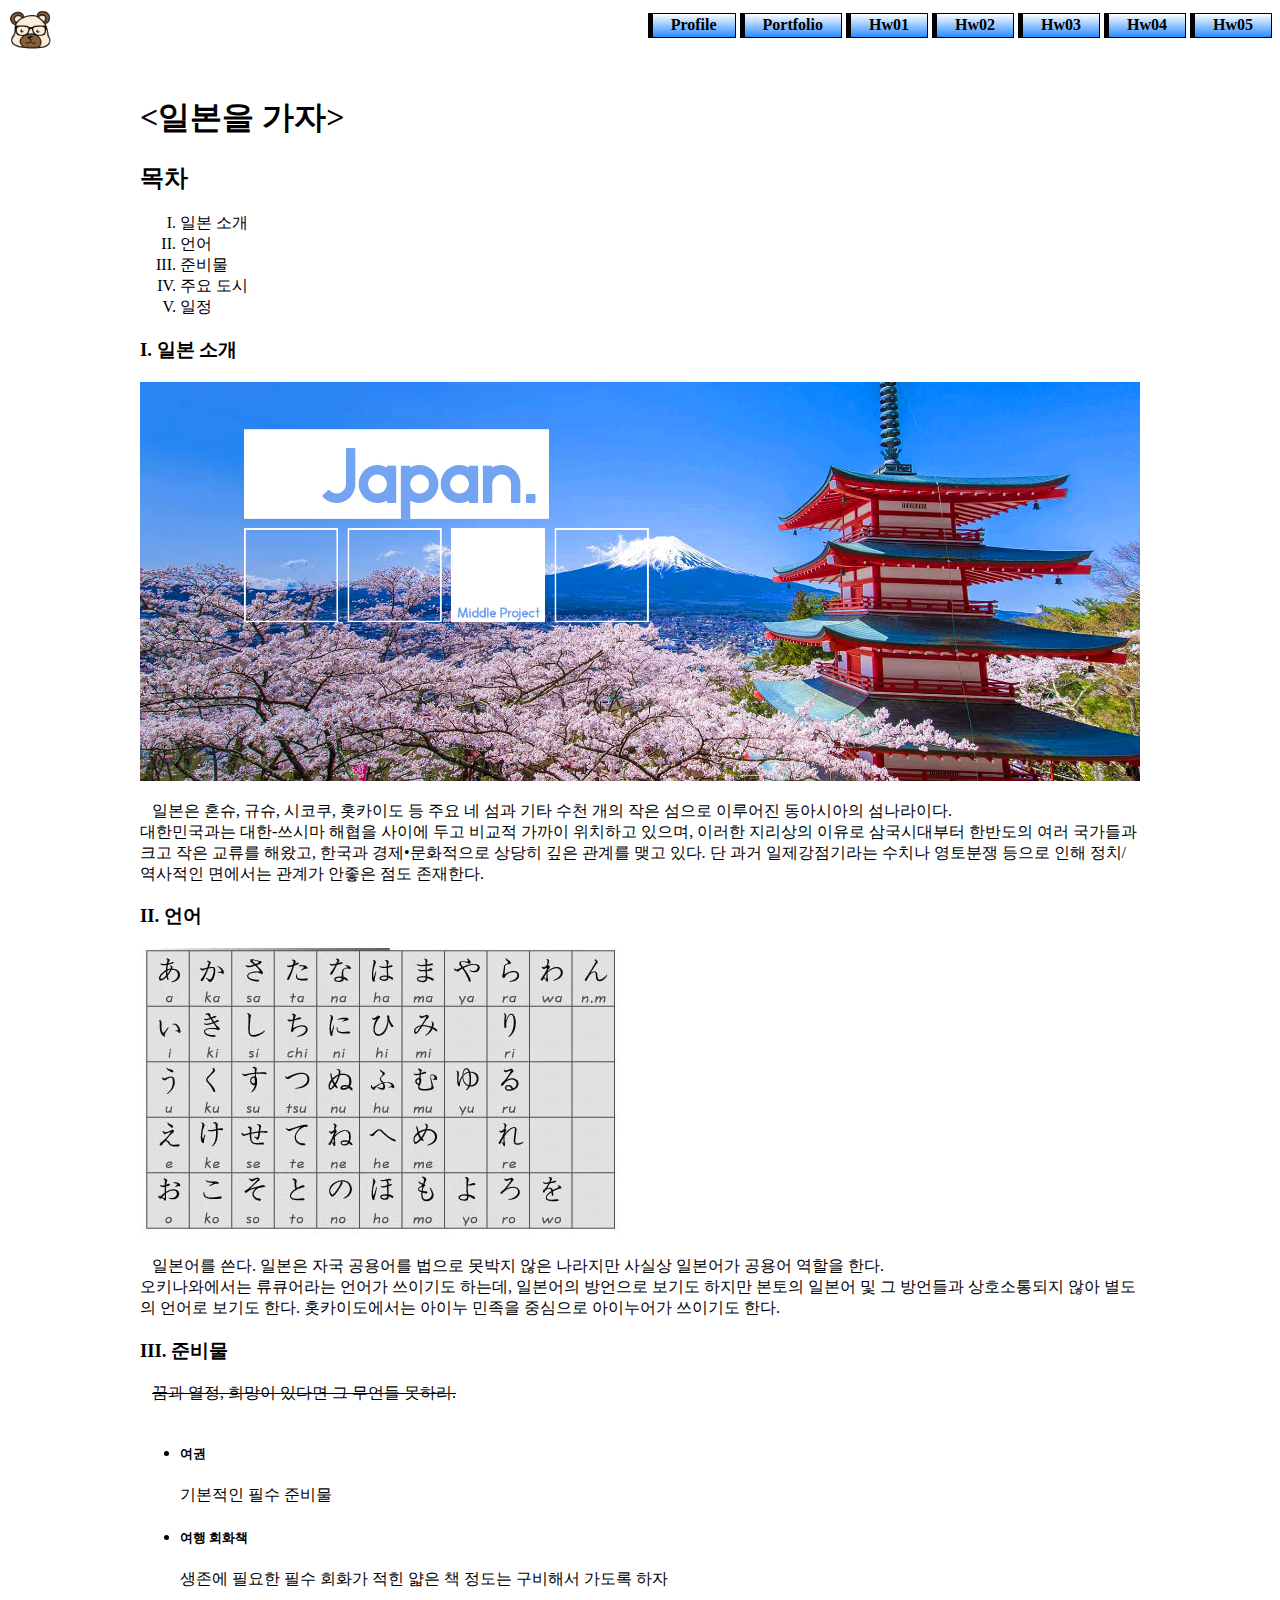
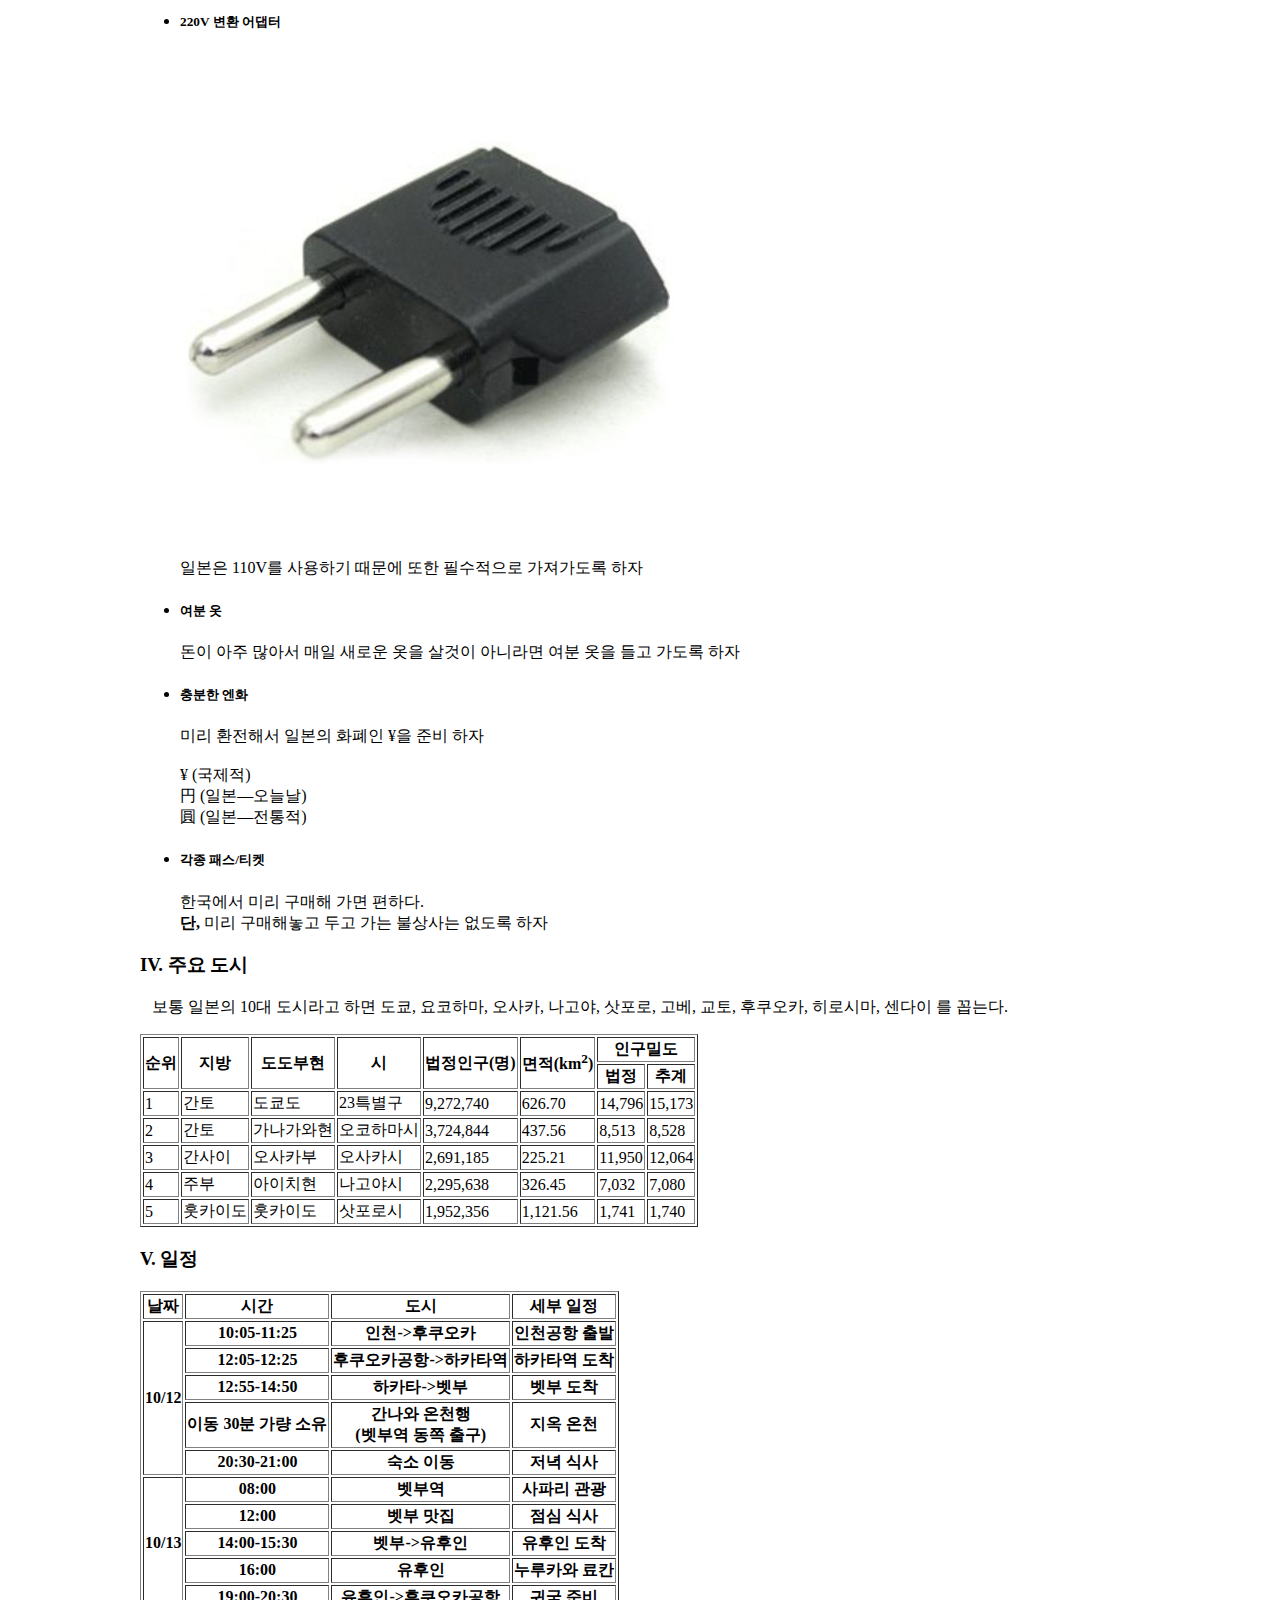
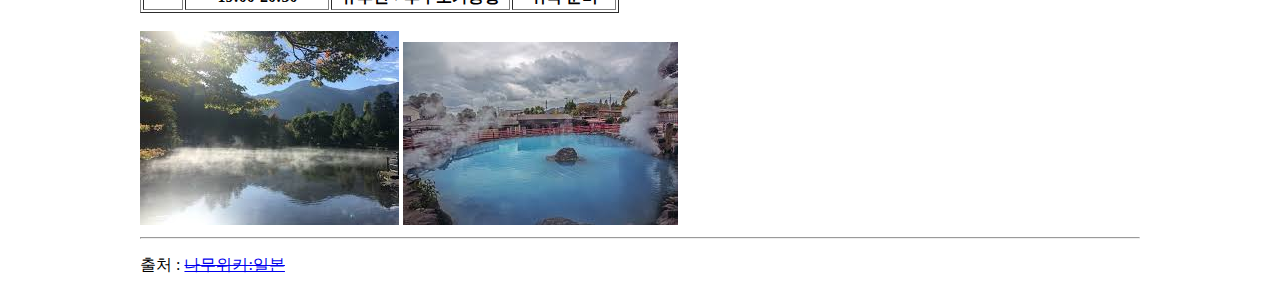
<file: hw03.html>
<!doctype html>
<html>
<head>
    <meta charset = "utf-8">
    <title> [B반]콘텐츠프로그래밍 4주차_21861103_이현동 </title>
    
    <style> 
            #wrapper { 
                padding-top: 50pt;
                max-width: 1000px;
                margin: auto;
            }

            #logo { 
                display: inline-block;
                position: fixed;
                margin: 0;
            }
            #menu {
                float: right;
                padding-top: 0px;
            }
            #menu li{
                display:inline-block;
                border-width : 1px 1px 1px 5px;
                border-color : black;
                border-style : solid;
                background : -webkit-linear-gradient(bottom, #2a8cff, white);
                text-align : center;
                padding: 2px 15px 3px 15px;
                margin: 0;
                font-weight: bold;
            }
            #menu ul{
                list-style:none;
                margin-top: 5px;
            }
            #menu a{
                text-decoration:none;
                color: black;
                padding: 3px; 
            }
            #menu ul :hover {
                background : -webkit-linear-gradient(bottom, white, #2a8cff);
            }
    </style>
</head>
<body>
<!--
    
    Id # 한번만 적용
    class .  여러개를 지정 class="a" < ..............>
				               "a" < ,,,,,,,,,,,,,,,,>
-->
<!--    헤더-->
    <header>
        <div id ="header">
        <div id= "logo">
                <a href="index.html">
                <img src="./img/logo.png" width="45"> </a>
        </div>

         <div id = "menu">
            <ul>
                <li><a href="profile.html">Profile</a></li>
                <li><a href="Portfolio.html">Portfolio</a></li>
                <li><a href="hw01.html">Hw01</a></li>
                <li><a href="hw02.html">Hw02</a></li>
                <li><a href="hw03.html">Hw03</a></li>
                <li><a href="hw04.html">Hw04</a></li>
                <li><a href="hw05.html">Hw05</a></li>
            </ul>    
        </div>
        </div>      
    </header>
    
    <div id="wrapper">    
<!-- 타이틀 및 목차-->
    <h1>&lt;일본을 가자&gt;</h1>
    <h2>목차</h2>
    <ol type="I">
        <li>일본 소개</li>
        <li>언어</li>
        <li>준비물</li>
        <li>주요 도시</li>
        <li>일정</li>
    </ol>
    
<!-- 본문 시작-->
    <h3>I. 일본 소개</h3>
    <img src="./img/top_japan.jpg" alt="일본" width="100%">
        <p>
            &nbsp;&nbsp;&nbsp;일본은 혼슈, 규슈, 시코쿠, 홋카이도 등 주요 네 섬과 기타 수천 개의 작은 섬으로 이루어진 동아시아의 섬나라이다.<br>
            대한민국과는 대한-쓰시마 해협을 사이에 두고 비교적 가까이 위치하고 있으며, 이러한 지리상의 이유로 삼국시대부터 한반도의 여러 국가들과 크고 작은 교류를 해왔고, 한국과 경제•문화적으로 상당히 깊은 관계를 맺고 있다. 단 과거 일제강점기라는 수치나 영토분쟁 등으로 인해 정치/역사적인 면에서는 관계가 안좋은 점도 존재한다.
        </p>
    
    <h3>II. 언어</h3>
         <img src="./img/히라.jpg" alt="언어" >
        <p>
            &nbsp;&nbsp;&nbsp;일본어를 쓴다. 일본은 자국 공용어를 법으로 못박지 않은 나라지만 사실상 일본어가 공용어 역할을 한다.
            <br>
            오키나와에서는 류큐어라는 언어가 쓰이기도 하는데, 일본어의 방언으로 보기도 하지만 본토의 일본어 및 그 방언들과 상호소통되지 않아 별도의 언어로 보기도 한다. 홋카이도에서는 아이누 민족을 중심으로 아이누어가 쓰이기도 한다.
        </p>
    
    <h3>III. 준비물</h3>
        <p>
            &nbsp;&nbsp;&nbsp;<del>꿈과 열정, 희망이 있다면 그 무언들 못하리.</del><br><br>
            <ul>
                <li><h5>여권</h5>
                    기본적인 필수 준비물
                </li>
                <li><h5>여행 회화책</h5>
                    생존에 필요한 필수 회화가 적힌 얇은 책 정도는 구비해서 가도록 하자
                </li>
                <li><h5>220V 변환 어댑터</h5>
                    <img src="./img/vol.jpg" alt="변압기">
                    <br>
                    일본은 110V를 사용하기 때문에 또한 필수적으로 가져가도록 하자
                </li>
                <li><h5>여분 옷</h5>
                    돈이 아주 많아서 매일 새로운 옷을 살것이 아니라면 여분 옷을 들고 가도록 하자
                </li>
                <li><h5>충분한 엔화</h5>
                    미리 환전해서 일본의 화폐인 ¥을 준비 하자
                    <br><br>
                    ¥ (국제적)<br>
                    円 (일본—오늘날)<br>
                    圓 (일본—전통적)
                </li>
                <li><h5>각종 패스/티켓</h5>
                    한국에서 미리 구매해 가면 편하다.
                    <br><b>단,</b> 미리 구매해놓고 두고 가는 불상사는 없도록 하자
                </li>
            </ul>
        </p>
    
    <h3>IV. 주요 도시</h3>
        <p>
            &nbsp;&nbsp;&nbsp;보통 일본의 10대 도시라고 하면 도쿄, 요코하마, 오사카, 나고야, 삿포로, 고베, 교토, 후쿠오카, 히로시마, 센다이 를 꼽는다.
        </p>
<!--    표 1.-->
    <table border="1">
        <tr>
            <th rowspan="2">순위</th>
            <th rowspan="2">지방</th>
            <th rowspan="2">도도부현</th>
            <th rowspan="2">시</th>
            <th rowspan="2">법정인구(명)</th>
            <th rowspan="2">면적(km<sup>2</sup>)</th>
            <th colspan="2">인구밀도</th>
        </tr>
        <tr>
            <th>법정</th>
            <th>추계</th>
        </tr>
        <tr>
            <td>1</td>
            <td>간토</td>
            <td>도쿄도</td>
            <td>23특별구</td>
            <td>9,272,740</td>
            <td>626.70</td>
            <td>14,796</td>
            <td>15,173</td>
        </tr>
         <tr>
            <td>2</td>
            <td>간토</td>
            <td>가나가와현</td>
            <td>오코하마시</td>
            <td>3,724,844</td>
            <td>437.56</td>
            <td>8,513</td>
            <td>8,528</td>
        </tr>
        <tr>
            <td>3</td>
            <td>간사이</td>
            <td>오사카부</td>
            <td>오사카시</td>
            <td>2,691,185</td>
            <td>225.21</td>
            <td>11,950</td>
            <td>12,064</td>
        </tr>
        <tr>
            <td>4</td>
            <td>주부</td>
            <td>아이치현</td>
            <td>나고야시</td>
            <td>2,295,638</td>
            <td>326.45</td>
            <td>7,032</td>
            <td>7,080</td>
        </tr>
        <tr>
            <td>5</td>
            <td>훗카이도</td>
            <td>훗카이도</td>
            <td>삿포로시</td>
            <td>1,952,356</td>
            <td>1,121.56</td>
            <td>1,741</td>
            <td>1,740</td>
        </tr>
    </table>
    
    <h3>V. 일정</h3>
<!--    표 2.-->
    <table border="1">
        <tr>
            <th>날짜</th>
            <th>시간</th>
            <th>도시</th>
            <th>세부 일정</th>
        </tr>
        <tr>
            <th rowspan="5">10/12</th>
            <th>10:05-11:25</th>
            <th>인천->후쿠오카</th>
            <th>인천공항 출발</th>
        </tr>
        <tr>
            <th>12:05-12:25</th>
            <th>후쿠오카공항->하카타역</th>
            <th>하카타역 도착</th>
        </tr>
        <tr>
            <th>12:55-14:50</th>
            <th>하카타->벳부</th>
            <th>벳부 도착</th>
        </tr>
        <tr>
            <th>이동 30분 가량 소유</th>
            <th>간나와 온천행<br>(벳부역 동쪽 출구)</th>
            <th>지옥 온천</th>
        </tr>
        <tr>
            <th>20:30-21:00</th>
            <th>숙소 이동</th>
            <th>저녁 식사</th>
        </tr>
        <tr>
            <th rowspan="5">10/13</th>
            <th>08:00</th>
            <th>벳부역</th>
            <th>사파리 관광</th>
        </tr>
        <tr>
            <th>12:00</th>
            <th>벳부 맛집</th>
            <th>점심 식사</th>
        </tr>
        <tr>
            <th>14:00-15:30</th>
            <th>벳부->유후인</th>
            <th>유후인 도착</th>
        </tr>
        <tr>
            <th>16:00</th>
            <th>유후인</th>
            <th>누루카와 료칸</th>
        </tr>
        <tr>
            <th>19:00-20:30</th>
            <th>유후인->후쿠오카공항</th>
            <th>귀국 준비</th>
        </tr>
    </table>
    
    <br>
    <img src="./img/료칸.jpg" alt="누루카와">
    <img src="./img/벳부.jpg" alt="벳부" >
    
    <hr>
    <footer>
        <p>
            출처 : <a href=" https://namu.wiki/w/%EC%9D%BC%EB%B3%B8">
            <del>나무위키:일본</del></a>
        </p>
    </footer>
 </body>
</html>
</file>
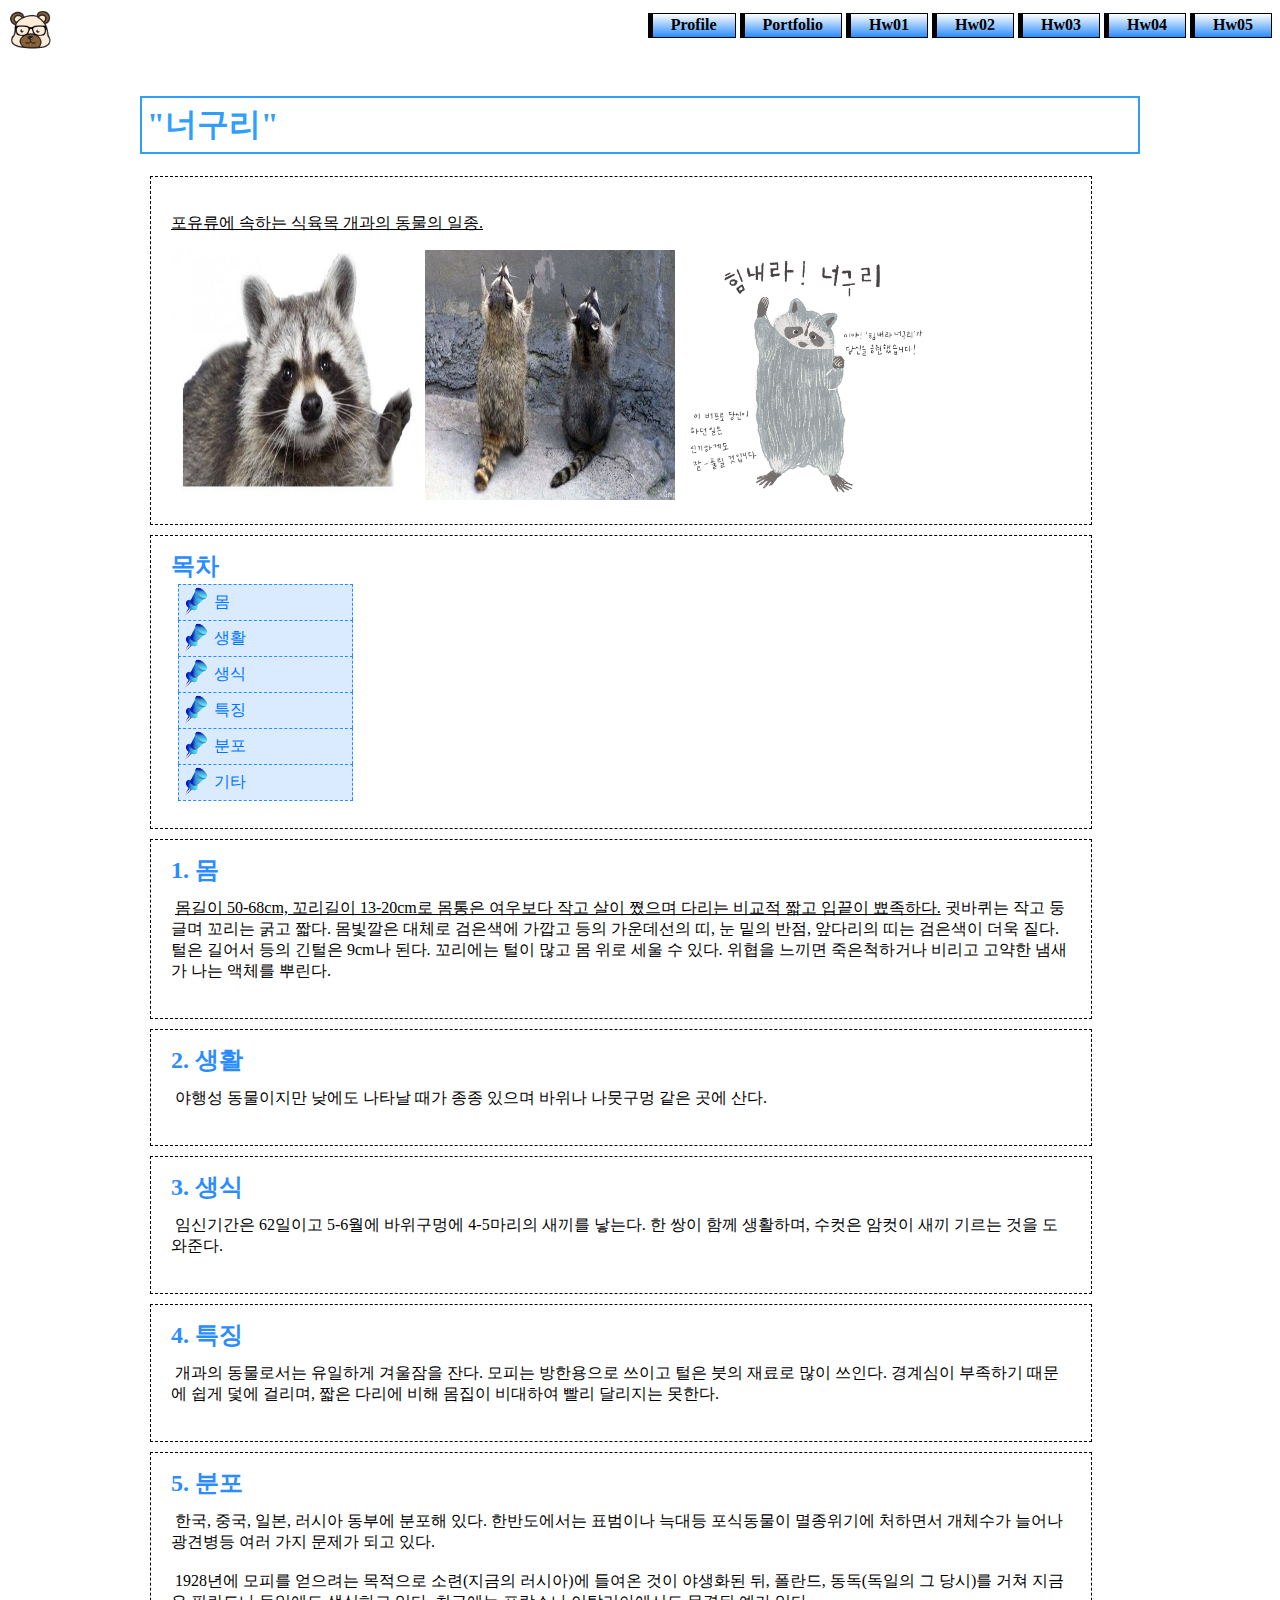
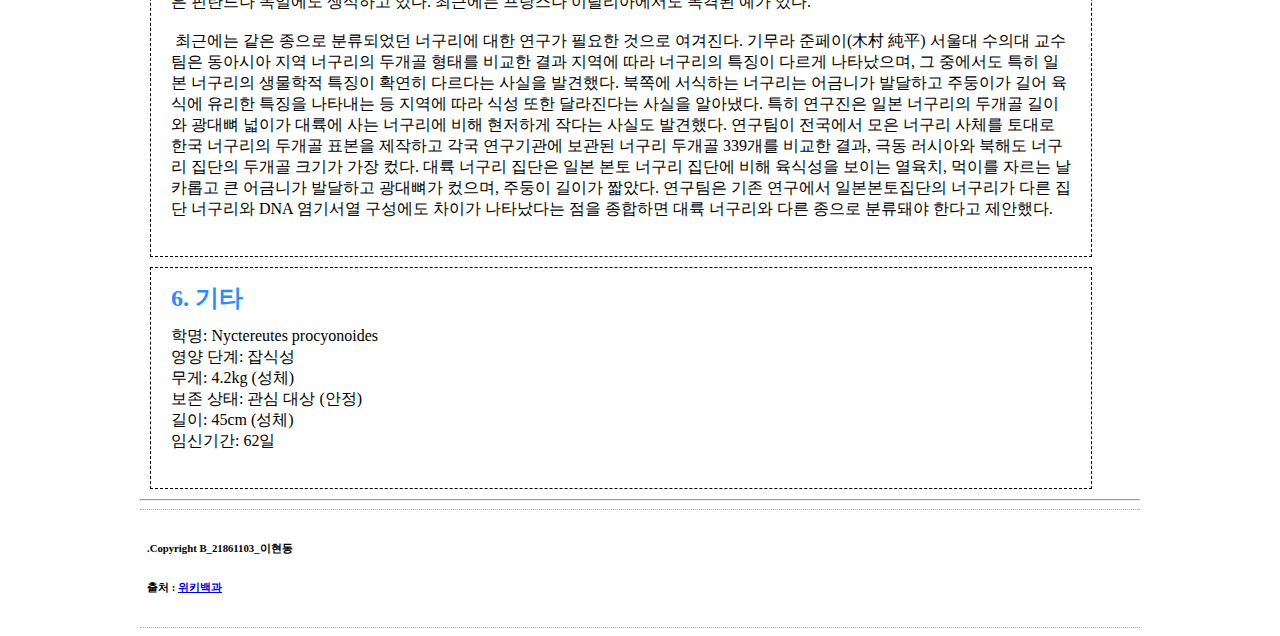
<file: hw04.html>
<!doctype html>
<html>
<head>
    <meta charset = "utf-8">
    <title> [B반]콘텐츠프로그래밍 5주차_21861103_이현동 </title>
    <style>
            #wrapper { 
                padding-top: 50pt;
                max-width: 1000px;
                margin: auto;
            }
/*         로고 고정*/
            #logo { 
                display: inline-block;
                position: fixed;
                margin: 0;
            }
/*        메뉴*/
            #menu {
                float: right;
                padding-top: 0px;
            }
            #menu li{
                display:inline-block;
                border-width : 1px 1px 1px 5px;
                border-color : black;
                border-style : solid;
                background : -webkit-linear-gradient(bottom, #2a8cff, white);
                text-align : center;
                padding: 2px 15px 3px 15px;
                margin: 0;
                font-weight: bold;
            }
            #menu ul{
                list-style:none;
                margin-top: 5px;
            }
            #menu a{
                text-decoration:none;
                color: black;
                padding: 3px; 
            }
            #menu ul :hover {
                background : -webkit-linear-gradient(bottom, white, #2a8cff);
            }
        
        
        
        #main{
            margin : 10%;
        }
        #top{
            border : solid 2px #309efd;
            padding: 5px;
            color: #309efd;
        }
        .top_name {
            
            color:  #2a8cff;
            font-size: 1.5em;
            font-weight: bold;
            line-height: 20px;
            
        }
        .section {
            padding : 20px;
            margin: 10px;
            border : dashed 1px black;
            width: 90%;
        }
/*        목차 꾸미기*/
        #nav {
            margin : 5pt;
            padding : 0;
            list-style : none;
            width : 175px;
            border-bottom : 1px dashed #2a8cff;
        }
        #nav a{
            color : #0075ff;
            text-decoration : none;
            border : 1px dashed #2a8cff;
            padding : 7px 5px 7px 35px;
            display : block;
            border-bottom : none;
            background : #daebff url(img/pin2.png) no-repeat;
        }
        #nav a:hover {
            background : #bbdaff url(img/pin1.png) no-repeat;
            font-weight : bold;
        }

        #footer {
            border : 1px dotted #98afbe;
            border-left : none;
            border-right : none;
            padding : 7px;
            clear : both;
        }
  </style>
</head>
    
<body>
    
<!--    헤더-->
    <header>
        <div id ="header">
        <div id= "logo">
                <a href="index.html">
                <img src="./img/logo.png" width="45"> </a>
        </div>

         <div id = "menu">
            <ul>
                <li><a href="profile.html">Profile</a></li>
                <li><a href="Portfolio.html">Portfolio</a></li>
                <li><a href="hw01.html">Hw01</a></li>
                <li><a href="hw02.html">Hw02</a></li>
                <li><a href="hw03.html">Hw03</a></li>
                <li><a href="hw04.html">Hw04</a></li>
                <li><a href="hw05.html">Hw05</a></li>
            </ul>    
        </div>
        </div>
    </header>

<!--    메인-->
    <div id="wrapper">
        <h1 id = "top">"너구리"</h1>
        
    <div class ="section">
        <p>
            <ins>포유류에 속하는 식육목 개과의 동물의 일종.</ins> 
        </p>
            <img src="./img/nu1.jpg"width="250" height="250">
            <img src="./img/nu2.jpg"width="250" height="250">
            <img src="./img/nu3.png" width="250" height="250">
    </div>
        
<!--    목차-->
    <div class ="section">
    <a class ="top_name">목차</a>
        <ol id = "nav">
            <li><a href = "#1"> 몸 </a></li>
            <li><a href = "#2"> 생활 </a></li>
            <li><a href = "#3"> 생식 </a></li>
            <li><a href = "#4"> 특징 </a></li>
            <li><a href = "#5"> 분포 </a></li>
            <li><a href = "#6"> 기타 </a></li>
        </ol>
    </div>
<!--    본문내용-->
    <div class ="section">
        <a class ="top_name" id = "1">1. 몸</a>
            <P>
                &nbsp;<ins>몸길이 50-68cm, 꼬리길이 13-20cm로 몸통은 여우보다 작고 살이 쪘으며 다리는 비교적 짧고 입끝이 뾰족하다.</ins> 귓바퀴는 작고 둥글며 꼬리는 굵고 짧다.
                몸빛깔은 대체로 검은색에 가깝고 등의 가운데선의 띠, 눈 밑의 반점, 앞다리의 띠는 검은색이 더욱 짙다. 털은 길어서 등의 긴털은 9cm나 된다. 꼬리에는 털이 많고 몸 위로 세울 수 있다. 위협을 느끼면 죽은척하거나 비리고 고약한 냄새가 나는 액체를 뿌린다.
            </P>
    </div>
    
    <div class ="section">
        <a class ="top_name" id = "2">2. 생활</a>
            <P>
                &nbsp;야행성 동물이지만 낮에도 나타날 때가 종종 있으며 바위나 나뭇구멍 같은 곳에 산다.
            </P>
    </div>
    
    <div class ="section">
        <a class ="top_name" id = "3">3. 생식</a>
            <P>
                &nbsp;임신기간은 62일이고 5-6월에 바위구멍에 4-5마리의 새끼를 낳는다. 한 쌍이 함께 생활하며, 수컷은 암컷이 새끼 기르는 것을 도와준다.
            </P>
    </div>
    
    <div class ="section">
        <a class ="top_name" id = "4">4. 특징</a>
            <P>
                &nbsp;개과의 동물로서는 유일하게 겨울잠을 잔다. 모피는 방한용으로 쓰이고 털은 붓의 재료로 많이 쓰인다. 경계심이 부족하기 때문에 쉽게 덫에 걸리며, 짧은 다리에 비해 몸집이 비대하여 빨리 달리지는 못한다.
            </P>
    </div>    
        
    <div class ="section">
        <a class ="top_name" id = "5">5. 분포</a>
            <p>
                &nbsp;한국, 중국, 일본, 러시아 동부에 분포해 있다. 한반도에서는 표범이나 늑대등 포식동물이 멸종위기에 처하면서 개체수가 늘어나 광견병등 여러 가지 문제가 되고 있다.
            <br>
            <br>
                &nbsp;1928년에 모피를 얻으려는 목적으로 소련(지금의 러시아)에 들여온 것이 야생화된 뒤, 폴란드, 동독(독일의 그 당시)를 거쳐 지금은 핀란드나 독일에도 생식하고 있다. 최근에는 프랑스나 이탈리아에서도 목격된 예가 있다.
            <br>
            <br>
                &nbsp;최근에는 같은 종으로 분류되었던 너구리에 대한 연구가 필요한 것으로 여겨진다. 기무라 준페이(木村 純平) 서울대 수의대 교수 팀은 동아시아 지역 너구리의 두개골 형태를 비교한 결과 지역에 따라 너구리의 특징이 다르게 나타났으며, 그 중에서도 특히 일본 너구리의 생물학적 특징이 확연히 다르다는 사실을 발견했다. 북쪽에 서식하는 너구리는 어금니가 발달하고 주둥이가 길어 육식에 유리한 특징을 나타내는 등 지역에 따라 식성 또한 달라진다는 사실을 알아냈다. 특히 연구진은 일본 너구리의 두개골 길이와 광대뼈 넓이가 대륙에 사는 너구리에 비해 현저하게 작다는 사실도 발견했다. 연구팀이 전국에서 모은 너구리 사체를 토대로 한국 너구리의 두개골 표본을 제작하고 각국 연구기관에 보관된 너구리 두개골 339개를 비교한 결과, 극동 러시아와 북해도 너구리 집단의 두개골 크기가 가장 컸다. 대륙 너구리 집단은 일본 본토 너구리 집단에 비해 육식성을 보이는 열육치, 먹이를 자르는 날카롭고 큰 어금니가 발달하고 광대뼈가 컸으며, 주둥이 길이가 짧았다. 연구팀은 기존 연구에서 일본본토집단의 너구리가 다른 집단 너구리와 DNA 염기서열 구성에도 차이가 나타났다는 점을 종합하면 대륙 너구리와 다른 종으로 분류돼야 한다고 제안했다.
            </p>
    </div>
    
    <div class ="section">
        <a class ="top_name" id = "6">6. 기타</a>
            <p>
                학명: Nyctereutes procyonoides<br>
                영양 단계: 잡식성<br>
                무게: 4.2kg (성체)<br>
                보존 상태: 관심 대상 (안정)<br>
                길이: 45cm (성체)<br>
                임신기간: 62일<br>
            </p>
    </div>   
    <hr>
    <footer>
        <div id = "footer">
                <h6>.Copyright B_21861103_이현동</h6>
                <h6>출처 : <a href="https://ko.wikipedia.org/wiki/%EB%84%88%EA%B5%AC%EB%A6%AC">위키백과</a></h6>
        </div>
    </footer>
    </div>
</body>
</html>
</file>
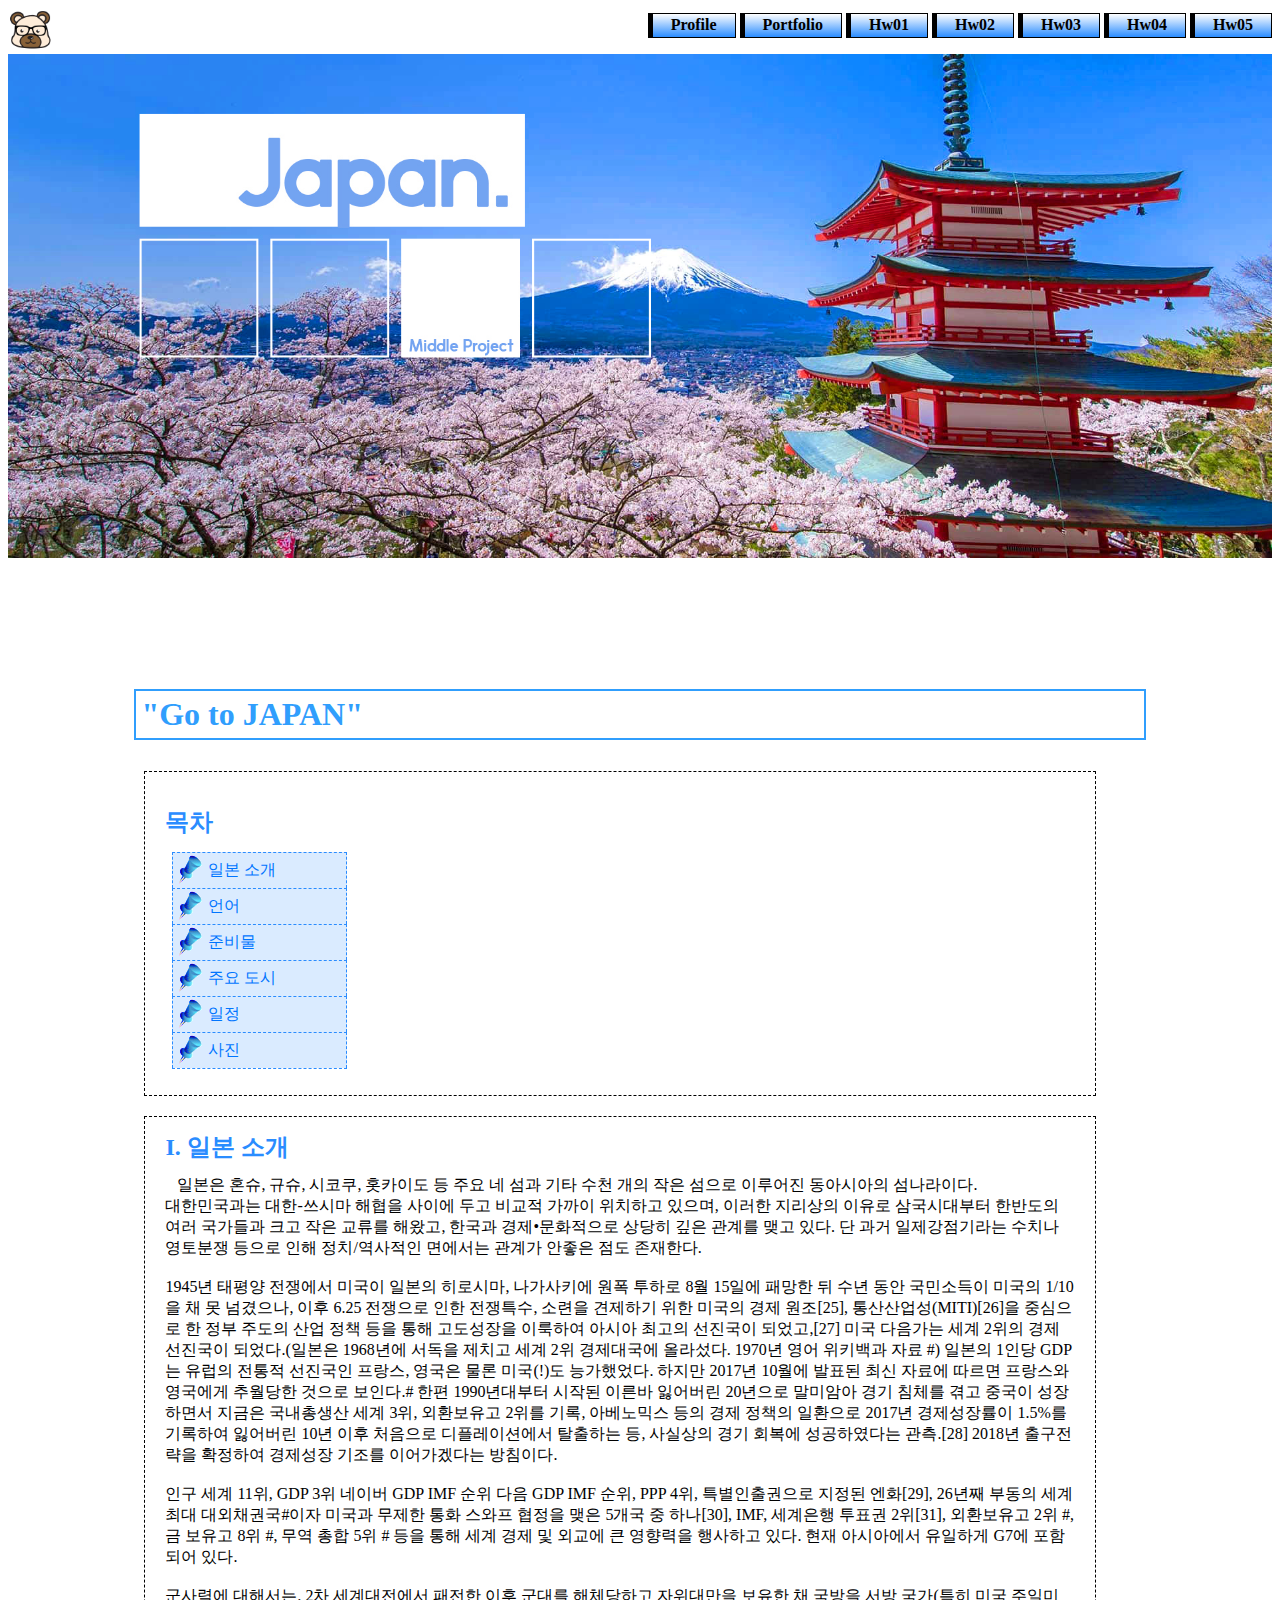
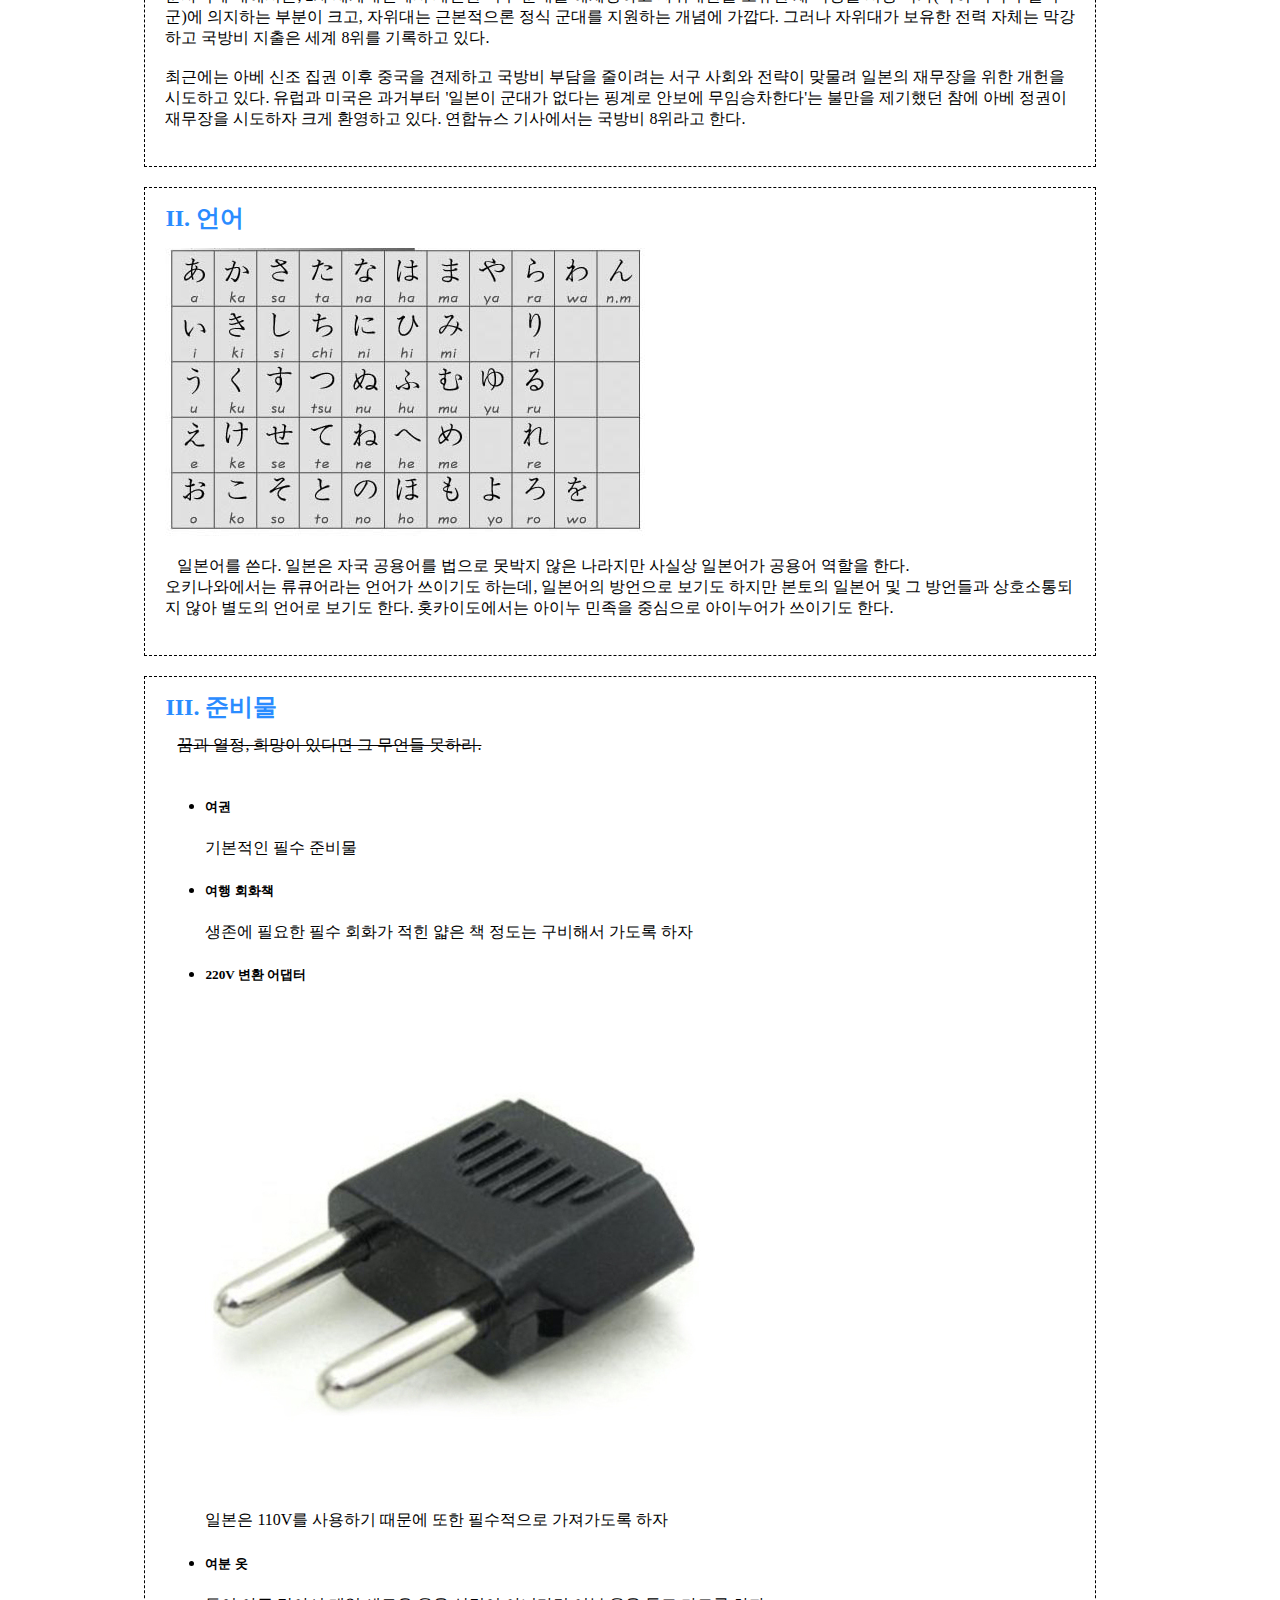
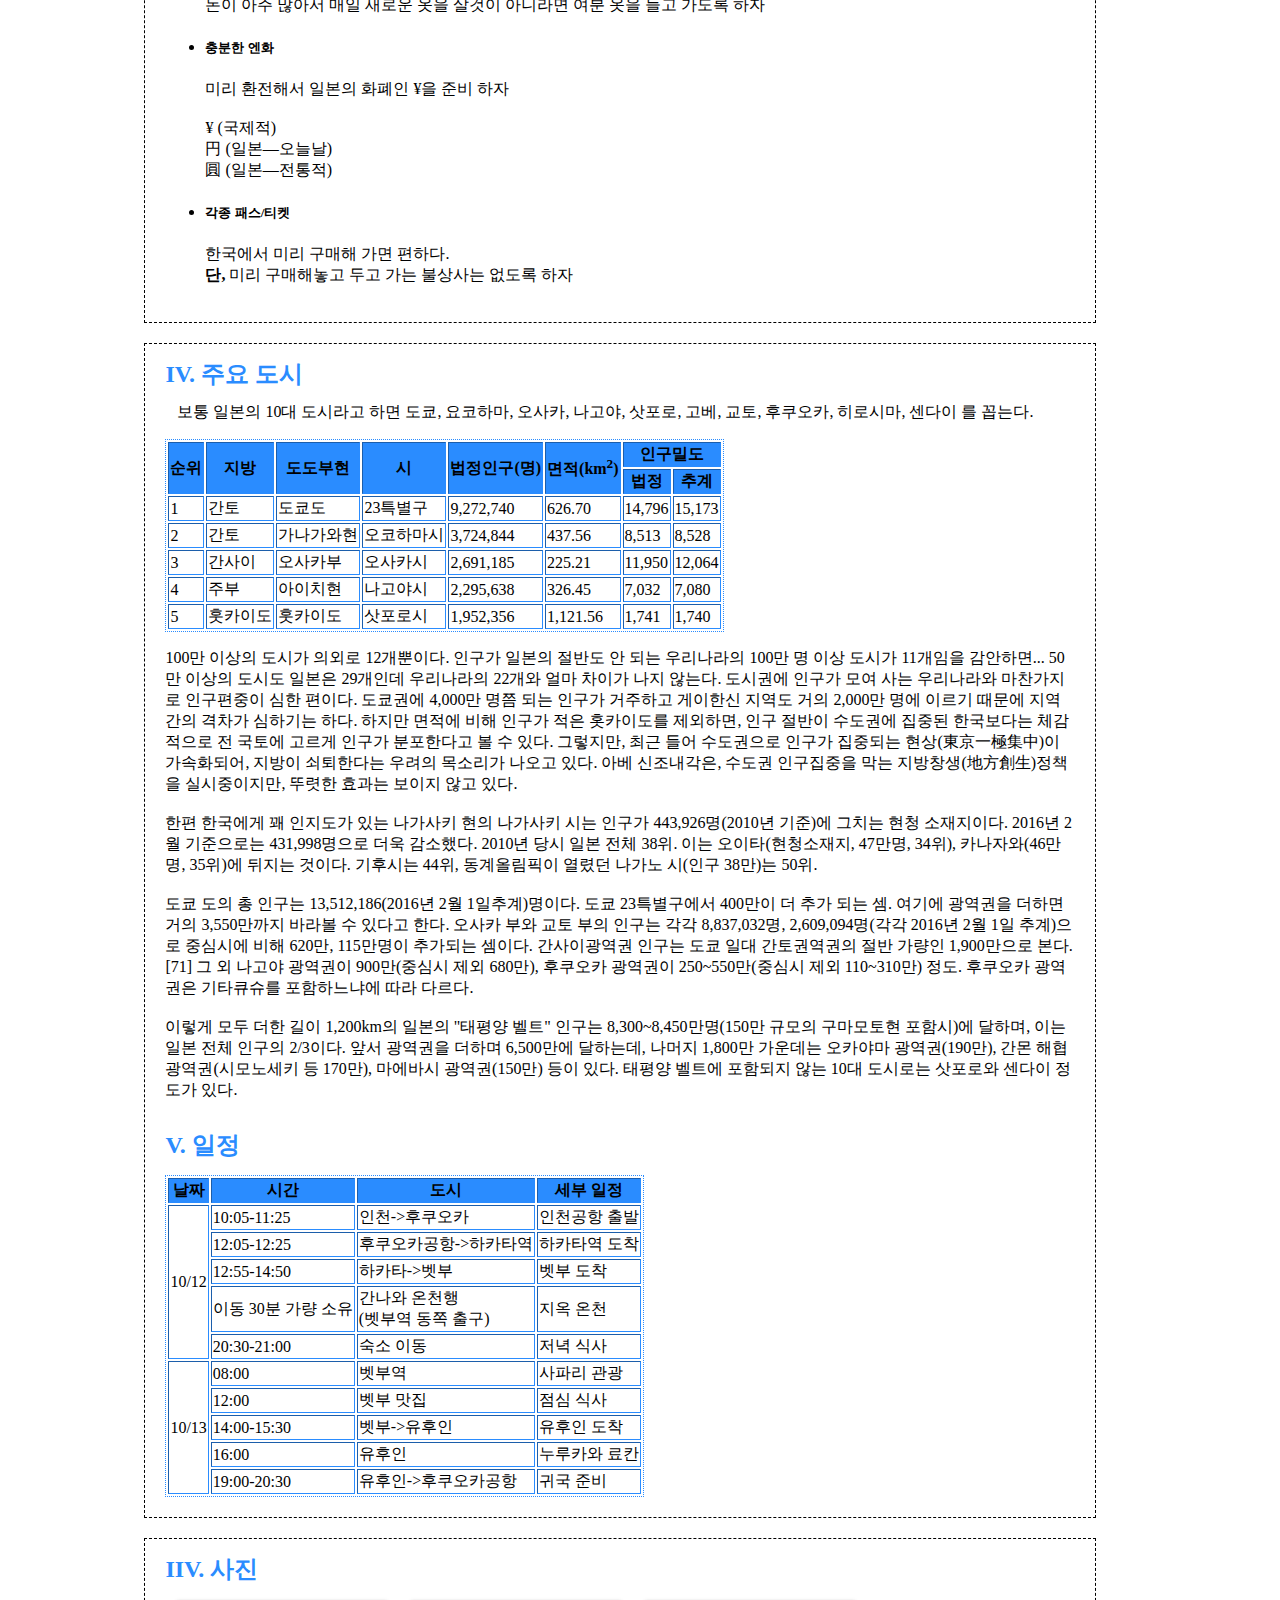
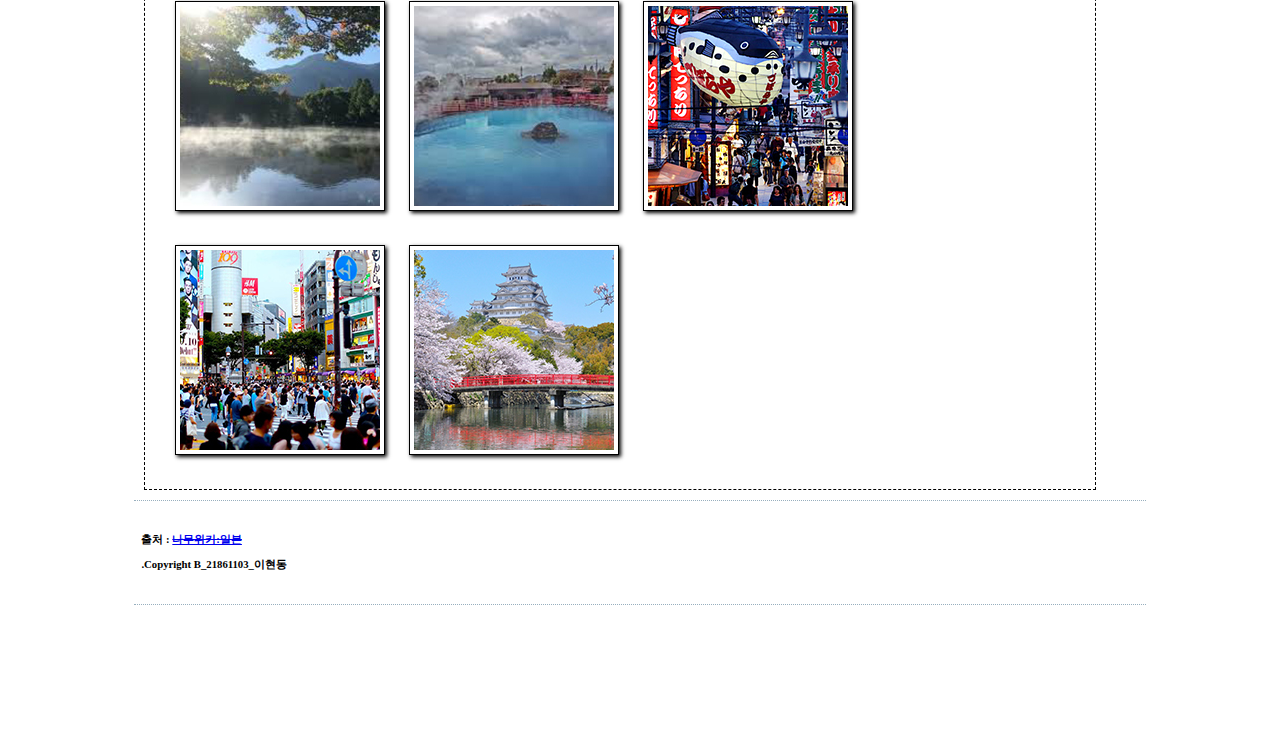
<file: hw05.html>
<!doctype html>
<html>
<head>
    <meta charset = "utf-8">
    <title> [B반]콘텐츠프로그래밍 6주차_21861103_이현동 </title>
    <style>
        
        #wrapper { 
                padding-top: 50pt;
                max-width: 1000px;
                margin: auto;
            }
/*      로고 고정*/
            #logo { 
                display: inline-block;
                position: fixed;
                margin: 0;
            }
/*        메뉴*/
            #menu {
                float: right;
                padding-top: 0px;
            }
            #menu li{
                display:inline-block;
                border-width : 1px 1px 1px 5px;
                border-color : black;
                border-style : solid;
                background : -webkit-linear-gradient(bottom, #2a8cff, white);
                text-align : center;
                padding: 2px 15px 3px 15px;
                margin: 0;
                font-weight: bold;
            }
            #menu ul{
                list-style:none;
                margin-top: 5px;
            }
            #menu a{
                text-decoration:none;
                color: black;
                padding: 3px; 
            }
            #menu ul :hover {
                background : -webkit-linear-gradient(bottom, white, #2a8cff);
            }
/*        전체 여백*/
        #main{
            margin : 10%;
        }
        #top{
            border : solid 2px #309efd;
            padding: 5px;
            color: #309efd;
        }
        .top_name {
            color:  #2a8cff;
            font-size: 1.5em;
            font-weight: bold;
            line-height: 20px;
        }
        .section {
            padding : 20px;
            margin: 10px;
            border : dashed 1px black;
            width: 90%;
            float: left;
        }
        #footer {
            border : 1px dotted #98afbe;
            border-left : none;
            border-right : none;
            padding : 7px;
            clear : both;
        }
/*        표*/
        table {
            
            border: 1px dotted #2a8cff;
            
        }
        table th {
            
            background-color: #2a8cff    
            
        }
        
/*        이미지 효과*/
        #img img{
            border :1px solid black;
            box-shadow : 2px 2px 4px black;
            padding : 4px;
        }
        figcaption{
            position : absolute;
            top : 20%;
            bottom :20%;
            left : 0;
            right : 0;
            background : #2a8cff ;
            color : white;
            padding : 20px;
            opacity : 0;
            -webkit-transition : opacity 1s;   
        }
/*        사진 갤러리 효과*/
/*
        figure는 사진에 달리는 캡션,
        display : inline-block;
        position : relative;
        position : absolute;를 통한 캡션의 위치 변경,
        opacity에 차이를 주어 hover 후 캡션이 보이게 함
        -webkit-transition, 애니메이션 속도, 
*/
        
        figure {
            display : inline-block;
            margin : 20px 10px 10px 10px;
            position : relative;
        }
        figure:hover figcaption {
            opacity : 1;
        }
        
/*        목차 꾸미기*/
        #nav {
            margin : 5pt;
            padding : 0;
            list-style : none;
            width : 175px;
            border-bottom : 1px dashed #2a8cff;
        }
        #nav a {
            color : #0075ff;
            text-decoration : none;
            border : 1px dashed #2a8cff;
            padding : 7px 5px 7px 35px;
            display : block;
            border-bottom : none;
            background : #daebff url(img/pin2.png) no-repeat;
        }
        #nav a:hover {
            background : #bbdaff url(img/pin1.png) no-repeat;
            font-weight : bold;
        }
        
    </style>
</head>
<body>
        
<!--    헤더-->
    <header>
        <div id ="header">
        <div id= "logo">
                <a href="index.html">
                <img src="./img/logo.png" width="45"> </a>
        </div>
<!--    메뉴-->
         <div id = "menu">
            <ul>
                <li><a href="profile.html">Profile</a></li>
                <li><a href="Portfolio.html">Portfolio</a></li>
                <li><a href="hw01.html">Hw01</a></li>
                <li><a href="hw02.html">Hw02</a></li>
                <li><a href="hw03.html">Hw03</a></li>
                <li><a href="hw04.html">Hw04</a></li>
                <li><a href="hw05.html">Hw05</a></li>
            </ul>    
        </div>
        </div>      
    </header>
    
<!--    메인이미지-->
    <img src="./img/top_japan.jpg" alt="일본" width="100%">
   <div id = "main">
    <h1 id = "top">"Go to JAPAN"</h1>
    
<!--    목차 및 메뉴-->
    <div class ="section">
        <h2 class ="top_name">목차</h2>
            <ol type="I" id="nav">
                <li><a href = "#1">일본 소개</a></li>
                <li><a href = "#2">언어</a></li>
                <li><a href = "#3">준비물</a></li>
                <li><a href = "#4">주요 도시</a></li>
                <li><a href = "#5">일정</a></li>
                <li><a href = "#6">사진</a></li>
            </ol>
    </div>
    <!-- 본문 시작-->
    <div class ="section">
    <a class ="top_name">I. 일본 소개</a>
        <p>
            &nbsp;&nbsp;&nbsp;일본은 혼슈, 규슈, 시코쿠, 홋카이도 등 주요 네 섬과 기타 수천 개의 작은 섬으로 이루어진 동아시아의 섬나라이다.<br>
            대한민국과는 대한-쓰시마 해협을 사이에 두고 비교적 가까이 위치하고 있으며, 이러한 지리상의 이유로 삼국시대부터 한반도의 여러 국가들과 크고 작은 교류를 해왔고, 한국과 경제•문화적으로 상당히 깊은 관계를 맺고 있다. 단 과거 일제강점기라는 수치나 영토분쟁 등으로 인해 정치/역사적인 면에서는 관계가 안좋은 점도 존재한다.
            <br>
            <br>
            1945년 태평양 전쟁에서 미국이 일본의 히로시마, 나가사키에 원폭 투하로 8월 15일에 패망한 뒤 수년 동안 국민소득이 미국의 1/10을 채 못 넘겼으나, 이후 6.25 전쟁으로 인한 전쟁특수, 소련을 견제하기 위한 미국의 경제 원조[25], 통산산업성(MITI)[26]을 중심으로 한 정부 주도의 산업 정책 등을 통해 고도성장을 이룩하여 아시아 최고의 선진국이 되었고,[27] 미국 다음가는 세계 2위의 경제 선진국이 되었다.(일본은 1968년에 서독을 제치고 세계 2위 경제대국에 올라섰다. 1970년 영어 위키백과 자료 #) 일본의 1인당 GDP는 유럽의 전통적 선진국인 프랑스, 영국은 물론 미국(!)도 능가했었다. 하지만 2017년 10월에 발표된 최신 자료에 따르면 프랑스와 영국에게 추월당한 것으로 보인다.# 한편 1990년대부터 시작된 이른바 잃어버린 20년으로 말미암아 경기 침체를 겪고 중국이 성장하면서 지금은 국내총생산 세계 3위, 외환보유고 2위를 기록, 아베노믹스 등의 경제 정책의 일환으로 2017년 경제성장률이 1.5%를 기록하여 잃어버린 10년 이후 처음으로 디플레이션에서 탈출하는 등, 사실상의 경기 회복에 성공하였다는 관측.[28] 2018년 출구전략을 확정하여 경제성장 기조를 이어가겠다는 방침이다.
            <br>
            <br>
            인구 세계 11위, GDP 3위 네이버 GDP IMF 순위 다음 GDP IMF 순위, PPP 4위, 특별인출권으로 지정된 엔화[29], 26년째 부동의 세계 최대 대외채권국#이자 미국과 무제한 통화 스와프 협정을 맺은 5개국 중 하나[30], IMF, 세계은행 투표권 2위[31], 외환보유고 2위 #, 금 보유고 8위 #, 무역 총합 5위 # 등을 통해 세계 경제 및 외교에 큰 영향력을 행사하고 있다. 현재 아시아에서 유일하게 G7에 포함되어 있다. 
            <br>
            <br>
            군사력에 대해서는, 2차 세계대전에서 패전한 이후 군대를 해체당하고 자위대만을 보유한 채 국방을 서방 국가(특히 미국 주일미군)에 의지하는 부분이 크고, 자위대는 근본적으론 정식 군대를 지원하는 개념에 가깝다. 그러나 자위대가 보유한 전력 자체는 막강하고 국방비 지출은 세계 8위를 기록하고 있다.
            <br>
            <br>
            최근에는 아베 신조 집권 이후 중국을 견제하고 국방비 부담을 줄이려는 서구 사회와 전략이 맞물려 일본의 재무장을 위한 개헌을 시도하고 있다. 유럽과 미국은 과거부터 '일본이 군대가 없다는 핑계로 안보에 무임승차한다'는 불만을 제기했던 참에 아베 정권이 재무장을 시도하자 크게 환영하고 있다. 연합뉴스 기사에서는 국방비 8위라고 한다.
        </p>
    </div>
    <div class ="section">
    <a class ="top_name" id = "2">II. 언어</a><br><br>
         <img src="./img/히라.jpg" alt="언어" >
        <p>
            &nbsp;&nbsp;&nbsp;일본어를 쓴다. 일본은 자국 공용어를 법으로 못박지 않은 나라지만 사실상 일본어가 공용어 역할을 한다.
            <br>
            오키나와에서는 류큐어라는 언어가 쓰이기도 하는데, 일본어의 방언으로 보기도 하지만 본토의 일본어 및 그 방언들과 상호소통되지 않아 별도의 언어로 보기도 한다. 홋카이도에서는 아이누 민족을 중심으로 아이누어가 쓰이기도 한다.
        </p>
    </div>
    <div class ="section">
    <a class ="top_name" id = "3">III. 준비물</a>
        <p>
            &nbsp;&nbsp;&nbsp;<del>꿈과 열정, 희망이 있다면 그 무언들 못하리.</del>
            <br>
            <br>
            <ul>
<!--                리스트-->
                <li><h5>여권</h5>
                    기본적인 필수 준비물
                </li>
                <li><h5>여행 회화책</h5>
                    생존에 필요한 필수 회화가 적힌 얇은 책 정도는 구비해서 가도록 하자
                </li>
                <li><h5>220V 변환 어댑터</h5>
                    <img src="./img/vol.jpg" alt="변압기" >
                    <br>
                    일본은 110V를 사용하기 때문에 또한 필수적으로 가져가도록 하자
                </li>
                <li><h5>여분 옷</h5>
                    돈이 아주 많아서 매일 새로운 옷을 살것이 아니라면 여분 옷을 들고 가도록 하자
                </li>
                <li><h5>충분한 엔화</h5>
                    미리 환전해서 일본의 화폐인 ¥을 준비 하자
                    <br>
                    <br>
                    ¥ (국제적)<br>
                    円 (일본—오늘날)<br>
                    圓 (일본—전통적)
                </li>
                <li><h5>각종 패스/티켓</h5>
                    한국에서 미리 구매해 가면 편하다.
                    <br><b>단,</b> 미리 구매해놓고 두고 가는 불상사는 없도록 하자
                </li>
            </ul>
        </p>
    </div>
    <div class ="section">
        <a class ="top_name" id = "4">IV. 주요 도시</a>
            <p>&nbsp;&nbsp;&nbsp;보통 일본의 10대 도시라고 하면 도쿄, 요코하마, 오사카, 나고야, 삿포로, 고베, 교토, 후쿠오카, 히로시마, 센다이 를 꼽는다.
            </p>
<!--        표-->
        <table border="1">
            <tr>
                <th rowspan="2">순위</th>
                <th rowspan="2">지방</th>
                <th rowspan="2">도도부현</th>
                <th rowspan="2">시</th>
                <th rowspan="2">법정인구(명)</th>
                <th rowspan="2">면적(km<sup>2</sup>)</th>
                <th colspan="2">인구밀도</th>
            </tr>
            <tr>
                <th>법정</th>
                <th>추계</th>
            </tr>
            <tr>
                <td>1</td>
                <td>간토</td>
                <td>도쿄도</td>
                <td>23특별구</td>
                <td>9,272,740</td>
                <td>626.70</td>
                <td>14,796</td>
                <td>15,173</td>
            </tr>
             <tr>
                <td>2</td>
                <td>간토</td>
                <td>가나가와현</td>
                <td>오코하마시</td>
                <td>3,724,844</td>
                <td>437.56</td>
                <td>8,513</td>
                <td>8,528</td>
            </tr>
            <tr>
                <td>3</td>
                <td>간사이</td>
                <td>오사카부</td>
                <td>오사카시</td>
                <td>2,691,185</td>
                <td>225.21</td>
                <td>11,950</td>
                <td>12,064</td>
            </tr>
            <tr>
                <td>4</td>
                <td>주부</td>
                <td>아이치현</td>
                <td>나고야시</td>
                <td>2,295,638</td>
                <td>326.45</td>
                <td>7,032</td>
                <td>7,080</td>
            </tr>
            <tr>
                <td>5</td>
                <td>훗카이도</td>
                <td>훗카이도</td>
                <td>삿포로시</td>
                <td>1,952,356</td>
                <td>1,121.56</td>
                <td>1,741</td>
                <td>1,740</td>
            </tr>
    </table>
    <p>
        100만 이상의 도시가 의외로 12개뿐이다. 인구가 일본의 절반도 안 되는 우리나라의 100만 명 이상 도시가 11개임을 감안하면... 50만 이상의 도시도 일본은 29개인데 우리나라의 22개와 얼마 차이가 나지 않는다. 도시권에 인구가 모여 사는 우리나라와 마찬가지로 인구편중이 심한 편이다. 도쿄권에 4,000만 명쯤 되는 인구가 거주하고 게이한신 지역도 거의 2,000만 명에 이르기 때문에 지역간의 격차가 심하기는 하다. 하지만 면적에 비해 인구가 적은 홋카이도를 제외하면, 인구 절반이 수도권에 집중된 한국보다는 체감적으로 전 국토에 고르게 인구가 분포한다고 볼 수 있다. 그렇지만, 최근 들어 수도권으로 인구가 집중되는 현상(東京一極集中)이 가속화되어, 지방이 쇠퇴한다는 우려의 목소리가 나오고 있다. 아베 신조내각은, 수도권 인구집중을 막는 지방창생(地方創生)정책을 실시중이지만, 뚜렷한 효과는 보이지 않고 있다.
        <br>
        <br>
        한편 한국에게 꽤 인지도가 있는 나가사키 현의 나가사키 시는 인구가 443,926명(2010년 기준)에 그치는 현청 소재지이다. 2016년 2월 기준으로는 431,998명으로 더욱 감소했다. 2010년 당시 일본 전체 38위. 이는 오이타(현청소재지, 47만명, 34위), 카나자와(46만명, 35위)에 뒤지는 것이다. 기후시는 44위, 동계올림픽이 열렸던 나가노 시(인구 38만)는 50위.
        <br>
        <br>
        도쿄 도의 총 인구는 13,512,186(2016년 2월 1일추계)명이다. 도쿄 23특별구에서 400만이 더 추가 되는 셈. 여기에 광역권을 더하면 거의 3,550만까지 바라볼 수 있다고 한다. 오사카 부와 교토 부의 인구는 각각 8,837,032명, 2,609,094명(각각 2016년 2월 1일 추계)으로 중심시에 비해 620만, 115만명이 추가되는 셈이다. 간사이광역권 인구는 도쿄 일대 간토권역권의 절반 가량인 1,900만으로 본다.[71] 그 외 나고야 광역권이 900만(중심시 제외 680만), 후쿠오카 광역권이 250~550만(중심시 제외 110~310만) 정도. 후쿠오카 광역권은 기타큐슈를 포함하느냐에 따라 다르다.
        <br>
        <br>
        이렇게 모두 더한 길이 1,200km의 일본의 "태평양 벨트" 인구는 8,300~8,450만명(150만 규모의 구마모토현 포함시)에 달하며, 이는 일본 전체 인구의 2/3이다. 앞서 광역권을 더하며 6,500만에 달하는데, 나머지 1,800만 가운데는 오카야마 광역권(190만), 간몬 해협 광역권(시모노세키 등 170만), 마에바시 광역권(150만) 등이 있다. 태평양 벨트에 포함되지 않는 10대 도시로는 삿포로와 센다이 정도가 있다.
        
    </p>
    
    <br><a class ="top_name" id = "5">V. 일정</a><br><br>
<!--    표-->
    <table border="1">
        <tr>
            <th>날짜</th>
            <th>시간</th>
            <th>도시</th>
            <th>세부 일정</th>
        </tr>
        <tr>
            <td rowspan="5">10/12</td>
            <td>10:05-11:25</td>
            <td>인천->후쿠오카</td>
            <td>인천공항 출발</td>
        </tr>
        <tr>
            <td>12:05-12:25</td>
            <td>후쿠오카공항->하카타역</td>
            <td>하카타역 도착</td>
        </tr>
        <tr>
            <td>12:55-14:50</td>
            <td>하카타->벳부</td>
            <td>벳부 도착</td>
        </tr>
        <tr>
            <td>이동 30분 가량 소유</td>
            <td>간나와 온천행<br>(벳부역 동쪽 출구)</td>
            <td>지옥 온천</td>
        </tr>
        <tr>
            <td>20:30-21:00</td>
            <td>숙소 이동</td>
            <td>저녁 식사</td>
        </tr>
        <tr>
            <td rowspan="5">10/13</td>
            <td>08:00</td>
            <td>벳부역</td>
            <td>사파리 관광</td>
        </tr>
        <tr>
            <td>12:00</td>
            <td>벳부 맛집</td>
            <td>점심 식사</td>
        </tr>
        <tr>
            <td>14:00-15:30</td>
            <td>벳부->유후인</td>
            <td>유후인 도착</td>
        </tr>
        <tr>
            <td>16:00</td>
            <td>유후인</td>
            <td>누루카와 료칸</td>
        </tr>
        <tr>
            <td>19:00-20:30</td>
            <td>유후인->후쿠오카공항</td>
            <td>귀국 준비</td>
        </tr>
    </table>
    </div>
<!--    사진갤러리-->
    <div id="img" class ="section">
        <a class ="top_name" id = "6">IIV. 사진</a><br>
        <figure>
            <img src="./img/japan1.jpg" alt="누루카와">
            <figcaption>사진 1 : 료칸</figcaption>
        </figure>
        <figure>
            <img src="./img/japan2.jpg" alt="벳부" >
            <figcaption>사진 2 : 벳부</figcaption>
        </figure>
        <figure>
            <img src="./img/japan3.jpg" alt="벳부" >
            <figcaption>사진 3 : 시장</figcaption>
        </figure>
        <figure>
            <img src="./img/japan4.jpg" alt="벳부" >
            <figcaption>사진 4 : 도시</figcaption>
        </figure>
        <figure>
            <img src="./img/japan5.jpg" alt="벳부" >
            <figcaption>사진 5 : 성</figcaption>
        </figure>
    </div>
    <footer>
        <div id = "footer">
            <h6>
                출처 : <a href=" https://namu.wiki/w/%EC%9D%BC%EB%B3%B8">
                <del>나무위키:일본</del></a>
                <p>.Copyright B_21861103_이현동</p>
            </h6>
		</div>
    </footer>
    </div>
 </body>
</html>
</file>
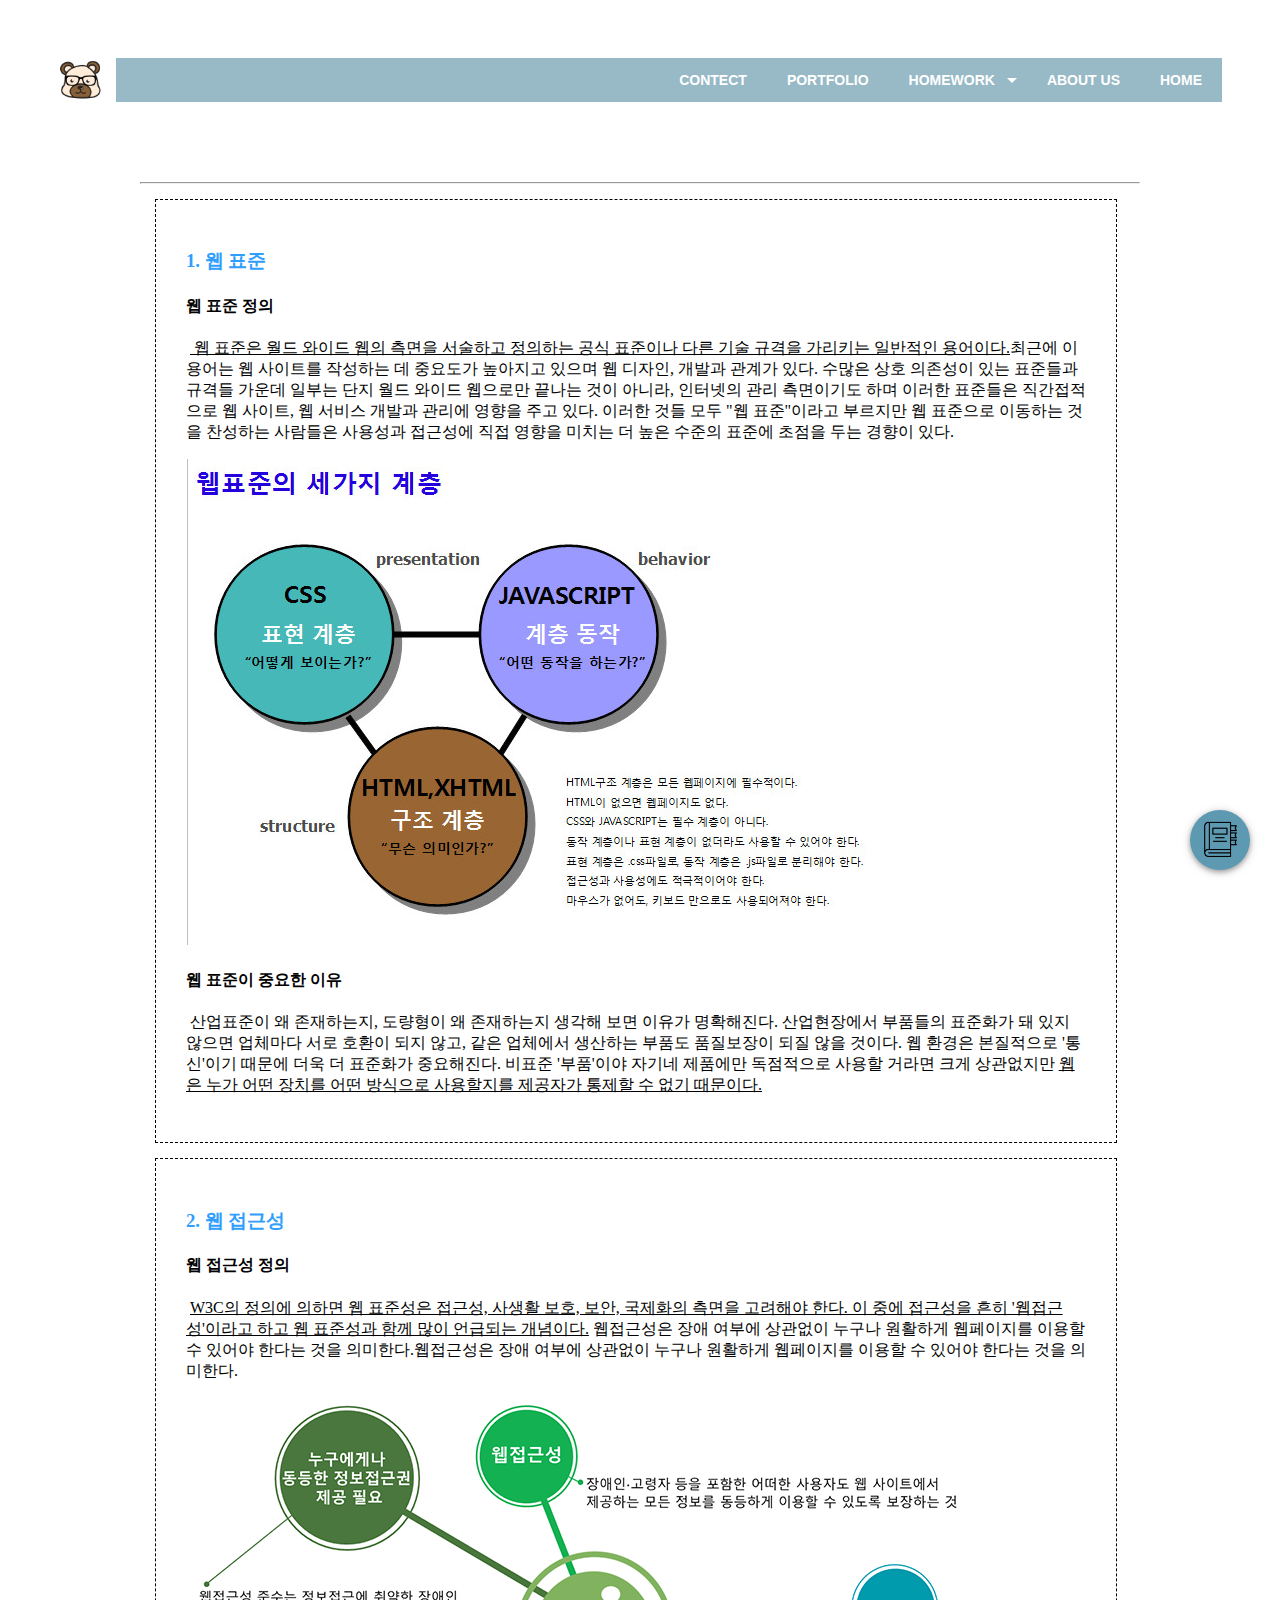
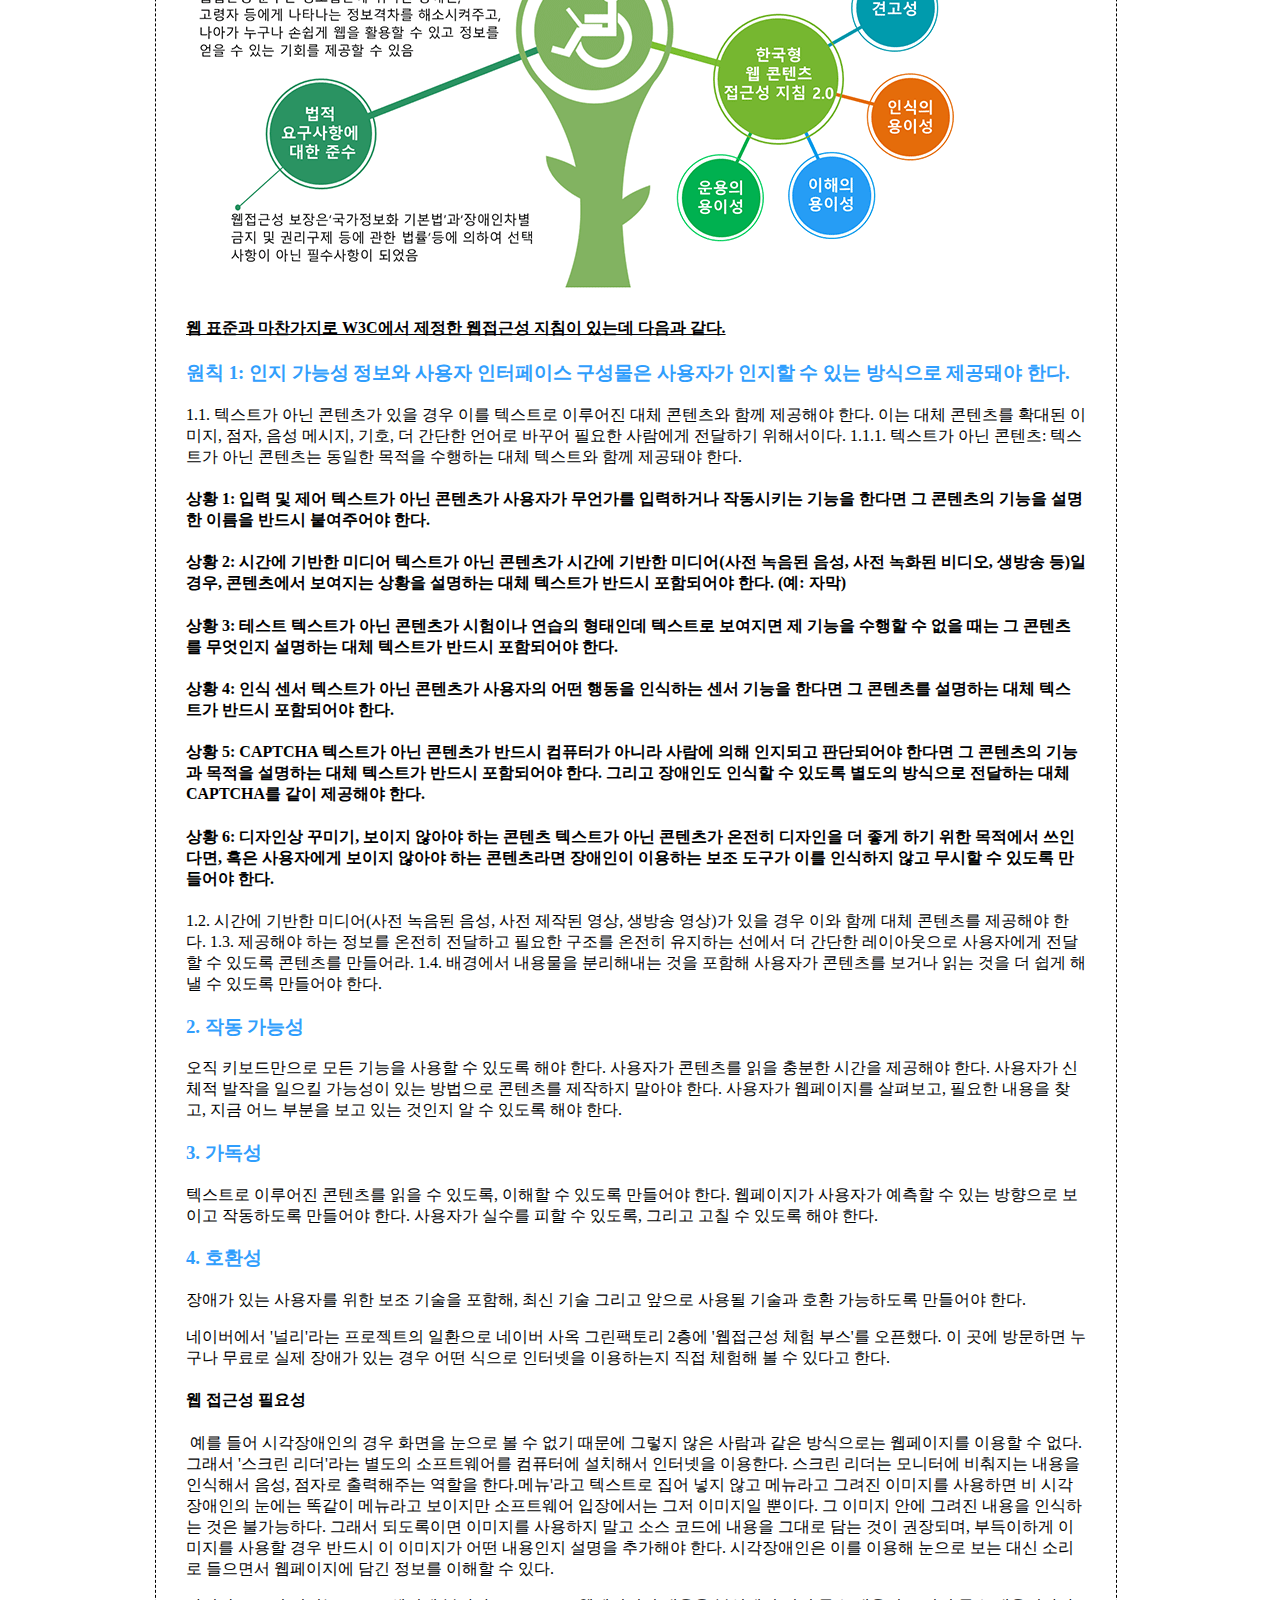
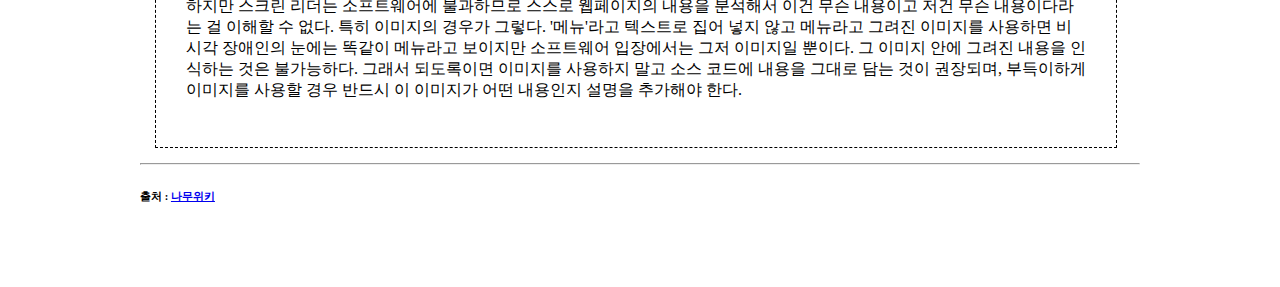
<file: hw06.html>
<!DOCTYPE html>
<html>
<head>
    <meta charset="UTF-8">
    <title>Homework #6</title>
    <link rel="stylesheet" href="./css/style.css">
    <link href="https://fonts.googleapis.com/css?family=Montserrat" rel="stylesheet">
     <style>
        #wrapper { 
            padding-top: 50pt;
            max-width: 1000px;
                margin: auto;
        }
        .section {
            padding : 30px;
            margin: 15px;
            border : dashed 1px black;
            width: 90%;
        }
/*        로고 고정*/
        #logo { 
            display: inline-block;
            margin: 0;
        }
/*         메뉴*/
        #menu {
            float: right;
            padding-top: 0px;
        }
        #menu li{
            display:inline-block;
            border-width : 1px 1px 1px 5px;
            border-color : black;
            border-style : solid;
            background : -webkit-linear-gradient(bottom, #2a8cff, white);
			text-align : center;
            padding: 2px 15px 3px 15px;
            margin: 0;
            font-weight: bold;
        }
        #menu ul{
            list-style:none;
            margin-top: 5px;
        }
        #menu a{
            text-decoration:none;
            color: black;
            padding: 3px; 
        }
        #menu ul :hover {
            background : -webkit-linear-gradient(bottom, white, #2a8cff);
        }
         h3 {
             color: #309efd;
         }
    </style>
</head>
<body>
<!--
    <h1>문서의 제목</h1>

    <hr>문서의 구분선

    <p>단락 구분</p>

    <strong>중요한 문장</strong>

    <br>줄 바꿈

    <b>텍스트 볼드 처리</b>

    <strong>텍스트 중요 표시</strong>

    <i>텍스트를 이탤릭체로</i>

    <em>텍스트 강조 표시</em>

    <ins>텍스트 밑줄 처리</ins>

    <del>텍스트 가운데 선 처리</del>

    텍스트<sub>아래첨자</sub>텍스트<sup>윗첨자</sup>

    <mark>텍스트에 하이라이트 표시</mark>

    >	&gt;
    <	&lt;
        &nbsp;
-->
    <!--    헤더-->
    <header>
        <div id ="header">
        <div id= "logo">
                <a href="index.html">
                <img src="./img/logo.png" width="45"> </a>
        </div>

         <!--    메뉴 시작-->
    <div class="menu">
        <ul>
            <li>
                <a href="index.html">Home</a>
            </li>
            <li>
                <a href="profile.html">About Us</a>
            </li>
            <li class="active sub">
                <a href="#">Homework</a>
                <ul>
                    <li class="sub">
                        <a href="#">HTML</a>
                        <ul>
                            <li>
                                <a href="hw01.html">HW01</a>
                            </li>
                            <li>
                                <a href="hw02.html">HW02</a>
                            </li>
                            <li>
                                <a href="hw03.html">HW03</a>
                            </li>
                        </ul>
                    </li>
                    <li class="sub">
                        <a href="#">CSS</a>
                        <ul>
                            <li>
                                <a href="hw04.html">HW04</a>
                            </li>
                            <li>
                                <a href="hw05.html">HW05</a>
                            </li>
                            <li>
                                <a href="hw06.html">HW06</a>
                            </li>
                        </ul>
                    </li>
                </ul>
            </li>
            <li>
                <a href="portfolio.html">Portfolio</a>
            </li>
            <li class="last">
                <a href="contect.html">Contect</a>
            </li>
        </ul>
    </div>
    <!--   푸터 아이콘-->
   <div class="menu-button"><img src="./img/book.png" width="35">
        <a href="contect.html" target="blank"><img src ="img/information.png" width="35"></a>
        <a href="portfolio.html" target="blank"><img src ="img/folder.png" width="35"></a>
        <a href="https://www.instagram.com/chordcopper/" target="blank"><img src ="img/insta.png" width="35"></a>
    </div> 
        </div>      
    </header>
    <div id="wrapper">
    <hr>
    
<!--    메인-->
    <div class="section">
    <h3>1. 웹 표준</h3>
    
    <h4>웹 표준 정의</h4>
    
        <p>
            &nbsp;<ins> 웹 표준은 월드 와이드 웹의 측면을 서술하고 정의하는 공식 표준이나 다른 기술 규격을 가리키는 일반적인 용어이다.</ins>최근에 이 용어는 웹 사이트를 작성하는 데 중요도가 높아지고 있으며 웹 디자인, 개발과 관계가 있다. 수많은 상호 의존성이 있는 표준들과 규격들 가운데 일부는 단지 월드 와이드 웹으로만 끝나는 것이 아니라, 인터넷의 관리 측면이기도 하며 이러한 표준들은 직간접적으로 웹 사이트, 웹 서비스 개발과 관리에 영향을 주고 있다. 이러한 것들 모두 "웹 표준"이라고 부르지만 웹 표준으로 이동하는 것을 찬성하는 사람들은 사용성과 접근성에 직접 영향을 미치는 더 높은 수준의 표준에 초점을 두는 경향이 있다.
        </p>
        
        <img src="./img/web.jpg">
    
    <h4>웹 표준이 중요한 이유</h4>
        <p>
            &nbsp;산업표준이 왜 존재하는지, 도량형이 왜 존재하는지 생각해 보면 이유가 명확해진다. 산업현장에서 부품들의 표준화가 돼 있지 않으면 업체마다 서로 호환이 되지 않고, 같은 업체에서 생산하는 부품도 품질보장이 되질 않을 것이다. 웹 환경은 본질적으로 '통신'이기 때문에 더욱 더 표준화가 중요해진다. 비표준 '부품'이야 자기네 제품에만 독점적으로 사용할 거라면 크게 상관없지만 <ins>웹은 누가 어떤 장치를 어떤 방식으로 사용할지를 제공자가 통제할 수 없기 때문이다.</ins>
        <p>

    </div>
    <div class="section">
    <h3>2. 웹 접근성</h3>
    
    <h4>웹 접근성 정의</h4>
        <p>
            &nbsp;<ins>W3C의 정의에 의하면 웹 표준성은 접근성, 사생활 보호, 보안, 국제화의 측면을 고려해야 한다. 이 중에 접근성을 흔히 '웹접근성'이라고 하고 웹 표준성과 함께 많이 언급되는 개념이다.</ins> 웹접근성은 장애 여부에 상관없이 누구나 원활하게 웹페이지를 이용할 수 있어야 한다는 것을 의미한다.웹접근성은 장애 여부에 상관없이 누구나 원활하게 웹페이지를 이용할 수 있어야 한다는 것을 의미한다. 
        </p>
        
            <img src="./img/wa.jpg">
        
            <h4><ins>웹 표준과 마찬가지로 W3C에서 제정한 웹접근성 지침이 있는데 다음과 같다.</ins></h4>

            <h3>원칙 1: 인지 가능성
            정보와 사용자 인터페이스 구성물은 사용자가 인지할 수 있는 방식으로 제공돼야 한다.</h3>
            
            <p>
            1.1. 텍스트가 아닌 콘텐츠가 있을 경우 이를 텍스트로 이루어진 대체 콘텐츠와 함께 제공해야 한다. 이는 대체 콘텐츠를 확대된 이미지, 점자, 음성 메시지, 기호, 더 간단한 언어로 바꾸어 필요한 사람에게 전달하기 위해서이다.

            1.1.1. 텍스트가 아닌 콘텐츠: 텍스트가 아닌 콘텐츠는 동일한 목적을 수행하는 대체 텍스트와 함께 제공돼야 한다.</p>

            <h4>상황 1: 입력 및 제어 
            텍스트가 아닌 콘텐츠가 사용자가 무언가를 입력하거나 작동시키는 기능을 한다면 그 콘텐츠의 기능을 설명한 이름을 반드시 붙여주어야 한다.
            </h4>

            <h4>상황 2: 시간에 기반한 미디어 
            텍스트가 아닌 콘텐츠가 시간에 기반한 미디어(사전 녹음된 음성, 사전 녹화된 비디오, 생방송 등)일 경우, 콘텐츠에서 보여지는 상황을 설명하는 대체 텍스트가 반드시 포함되어야 한다. (예: 자막)
            </h4>
            
            <h4>상황 3: 테스트 
            텍스트가 아닌 콘텐츠가 시험이나 연습의 형태인데 텍스트로 보여지면 제 기능을 수행할 수 없을 때는 그 콘텐츠를 무엇인지 설명하는 대체 텍스트가 반드시 포함되어야 한다.
            </h4>

            <h4>상황 4: 인식 센서
            텍스트가 아닌 콘텐츠가 사용자의 어떤 행동을 인식하는 센서 기능을 한다면 그 콘텐츠를 설명하는 대체 텍스트가 반드시 포함되어야 한다.
            </h4>

            <h4>상황 5: CAPTCHA
            텍스트가 아닌 콘텐츠가 반드시 컴퓨터가 아니라 사람에 의해 인지되고 판단되어야 한다면 그 콘텐츠의 기능과 목적을 설명하는 대체 텍스트가 반드시 포함되어야 한다. 그리고 장애인도 인식할 수 있도록 별도의 방식으로 전달하는 대체 CAPTCHA를 같이 제공해야 한다.
            </h4>
        
            <h4>상황 6: 디자인상 꾸미기, 보이지 않아야 하는 콘텐츠
            텍스트가 아닌 콘텐츠가 온전히 디자인을 더 좋게 하기 위한 목적에서 쓰인다면, 혹은 사용자에게 보이지 않아야 하는 콘텐츠라면 장애인이 이용하는 보조 도구가 이를 인식하지 않고 무시할 수 있도록 만들어야 한다.
            </h4>
            1.2. 시간에 기반한 미디어(사전 녹음된 음성, 사전 제작된 영상, 생방송 영상)가 있을 경우 이와 함께 대체 콘텐츠를 제공해야 한다.

            1.3. 제공해야 하는 정보를 온전히 전달하고 필요한 구조를 온전히 유지하는 선에서 더 간단한 레이아웃으로 사용자에게 전달할 수 있도록 콘텐츠를 만들어라.

            1.4. 배경에서 내용물을 분리해내는 것을 포함해 사용자가 콘텐츠를 보거나 읽는 것을 더 쉽게 해낼 수 있도록 만들어야 한다.

            <h3>2. 작동 가능성</h3>

            오직 키보드만으로 모든 기능을 사용할 수 있도록 해야 한다.

            사용자가 콘텐츠를 읽을 충분한 시간을 제공해야 한다.

            사용자가 신체적 발작을 일으킬 가능성이 있는 방법으로 콘텐츠를 제작하지 말아야 한다.

            사용자가 웹페이지를 살펴보고, 필요한 내용을 찾고, 지금 어느 부분을 보고 있는 것인지 알 수 있도록 해야 한다.

            <h3>3. 가독성</h3>

            텍스트로 이루어진 콘텐츠를 읽을 수 있도록, 이해할 수 있도록 만들어야 한다.

            웹페이지가 사용자가 예측할 수 있는 방향으로 보이고 작동하도록 만들어야 한다.

            사용자가 실수를 피할 수 있도록, 그리고 고칠 수 있도록 해야 한다.

            <h3>4. 호환성</h3>

            장애가 있는 사용자를 위한 보조 기술을 포함해, 최신 기술 그리고 앞으로 사용될 기술과 호환 가능하도록 만들어야 한다.
        
            <p>네이버에서 '널리'라는 프로젝트의 일환으로 네이버 사옥 그린팩토리 2층에 '웹접근성 체험 부스'를 오픈했다. 이 곳에 방문하면 누구나 무료로 실제 장애가 있는 경우 어떤 식으로 인터넷을 이용하는지 직접 체험해 볼 수 있다고 한다.
            </p>
    
    <h4>웹 접근성 필요성</h4>
        <p>
            &nbsp;예를 들어 시각장애인의 경우 화면을 눈으로 볼 수 없기 때문에 그렇지 않은 사람과 같은 방식으로는 웹페이지를 이용할 수 없다. 그래서 '스크린 리더'라는 별도의 소프트웨어를 컴퓨터에 설치해서 인터넷을 이용한다. 스크린 리더는 모니터에 비춰지는 내용을 인식해서 음성, 점자로 출력해주는 역할을 한다.메뉴'라고 텍스트로 집어 넣지 않고 메뉴라고 그려진 이미지를 사용하면 비 시각 장애인의 눈에는 똑같이 메뉴라고 보이지만 소프트웨어 입장에서는 그저 이미지일 뿐이다. 그 이미지 안에 그려진 내용을 인식하는 것은 불가능하다. 그래서 되도록이면 이미지를 사용하지 말고 소스 코드에 내용을 그대로 담는 것이 권장되며, 부득이하게 이미지를 사용할 경우 반드시 이 이미지가 어떤 내용인지 설명을 추가해야 한다. 시각장애인은 이를 이용해 눈으로 보는 대신 소리로 들으면서 웹페이지에 담긴 정보를 이해할 수 있다. 
        </p>
        <p>
            하지만 스크린 리더는 소프트웨어에 불과하므로 스스로 웹페이지의 내용을 분석해서 이건 무슨 내용이고 저건 무슨 내용이다라는 걸 이해할 수 없다. 특히 이미지의 경우가 그렇다. '메뉴'라고 텍스트로 집어 넣지 않고 메뉴라고 그려진 이미지를 사용하면 비 시각 장애인의 눈에는 똑같이 메뉴라고 보이지만 소프트웨어 입장에서는 그저 이미지일 뿐이다. 그 이미지 안에 그려진 내용을 인식하는 것은 불가능하다. 그래서 되도록이면 이미지를 사용하지 말고 소스 코드에 내용을 그대로 담는 것이 권장되며, 부득이하게 이미지를 사용할 경우 반드시 이 이미지가 어떤 내용인지 설명을 추가해야 한다.
        </p>
        </div>
        <footer>
            <hr>
                <h6>출처 : <a href ="https://namu.wiki/w/%EC%9B%B9%20%ED%91%9C%EC%A4%80">나무위키</a></h6>
        </footer>
    </div>
 </body>
</html>
</file>
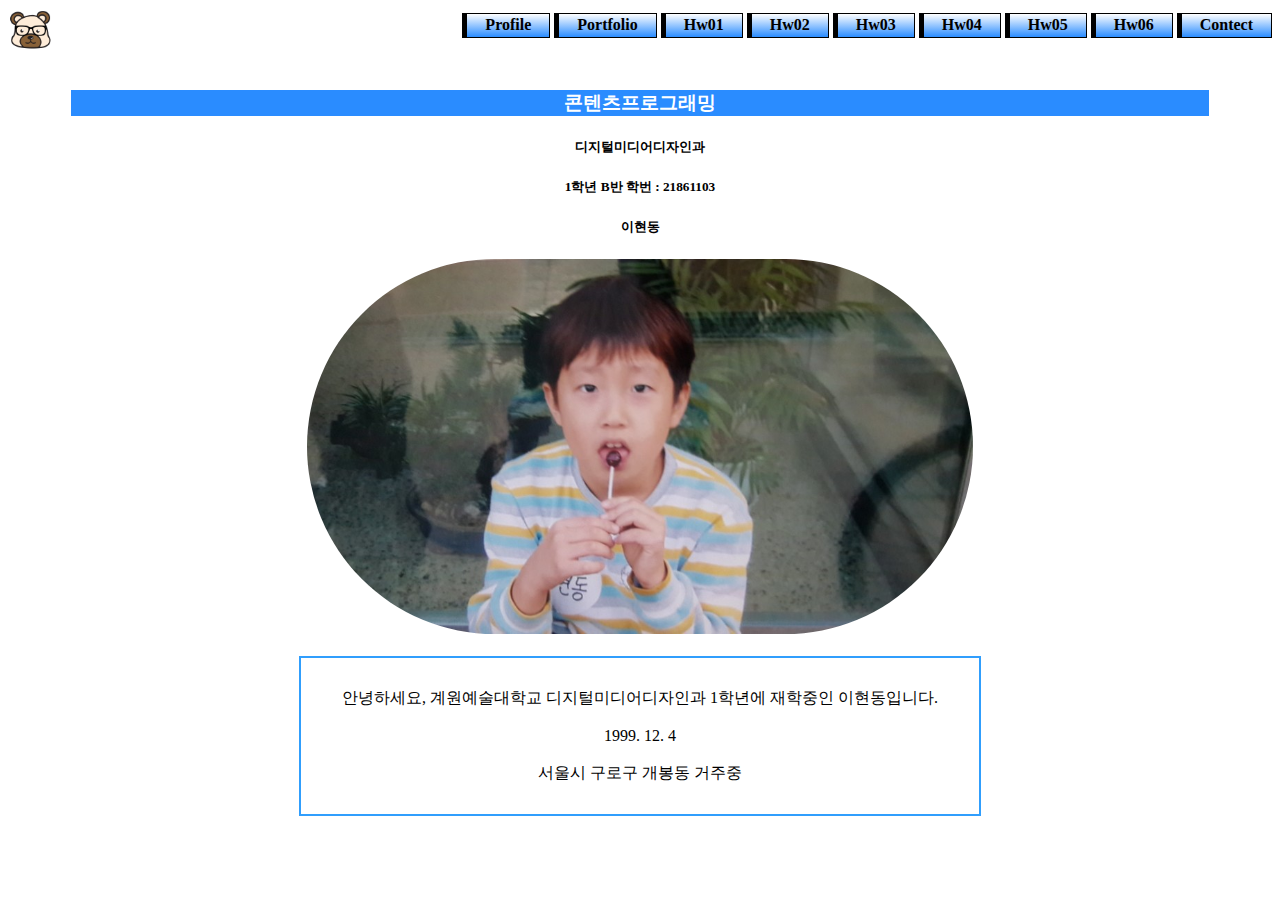
<file: mid-term.html.html>
<!doctype html>
<html>
<head>
    <meta charset = "utf-8">
    <title> 1B_21861103_이현동_직무1 </title>
    
    <style>
        h3 {
            background-color: #2a8cff;
            color : white;
        }
              
        #mine {
            width : 500pt;
            border-radius : 500px 500px 500px 500px;
        }
        #wrapper {
            text-align: center;
            padding: 5%;            
        }
              
        /*           
        위치 : 정적 배치 / 절대 배치 / 상대 배치(상대는 가만히 있고 내가 움직인다.) / 고정 배치 

        position : static
            absolute
            reletive
            fixed

        부모가 reletive이면
        자식은 absolute
        */
/*        로고 고정*/
        #logo { 
            display: inline-block;
            position: fixed;
            margin: 0;
        }
/*        메뉴*/
        #menu {
            float: right;
        }
        #menu li{
            display:inline-block;
            border-width : 1px 1px 1px 5px;
            border-color : black;
            border-style : solid;
            background : -webkit-linear-gradient(bottom, #2a8cff, white);
			text-align : center;
            padding: 2px 15px 3px 15px;
            margin: 0;
            font-weight: bold;
        }
        #menu ul{
            list-style:none;
            margin-top: 5px;
        }
        #menu a{
            text-decoration:none;
            color: black;
            padding: 3px; 
        }
        #menu ul :hover {
            background : -webkit-linear-gradient(bottom, white, #2a8cff);
        }
/*        소개*/
        #section{
            border : solid 2px #309efd;
            padding: 30px;
            margin : 0px 20% 0px 20%;
        }
        
        
    </style>
</head>
<body>
    
<!--    헤더-->
    <header>
        <div id ="header">
        <div id= "logo">
                <a href="index.html">
                <img src="./img/logo.png" width="45"> </a>
        </div>
    <!--    메뉴-->
            <nav>
                 <div id = "menu">
                    <ul>
                        <li><a href="profile.html">Profile</a></li>
                        <li><a href="Portfolio.html">Portfolio</a></li>
                        <li><a href="hw01.html">Hw01</a></li>
                        <li><a href="hw02.html">Hw02</a></li>
                        <li><a href="hw03.html">Hw03</a></li>
                        <li><a href="hw04.html">Hw04</a></li>
                        <li><a href="hw05.html">Hw05</a></li>
                        <li><a href="hw06.html">Hw06</a></li>
                        <li><a href="contect.html">Contect</a></li>
                    </ul>    
                </div>
            </nav>
    </div>
    </header>
<!--    메인-->
    <div id="wrapper">
    <h3>콘텐츠프로그래밍</h3>
    <h5>디지털미디어디자인과</h5>
    <h5>1학년 B반 학번 : 21861103</h5>
    <h5>이현동</h5>
    <img id = "mine" src="./img/mine1.jpg" alt = "내 사진">
    <br>
    <br>
<!--링크를 새창으로 <a href="hw01.html" target="_blank">과제01</a>-->
    
<!--    소개-->
        <article>
            <p id="section">
                안녕하세요, 계원예술대학교 디지털미디어디자인과 1학년에 재학중인 이현동입니다.
                <br>
                <br>
                1999. 12. 4
                <br>
                <br>
                서울시 구로구 개봉동 거주중
            </p>
        </article>
    </div>
</body>
</html>
</file>
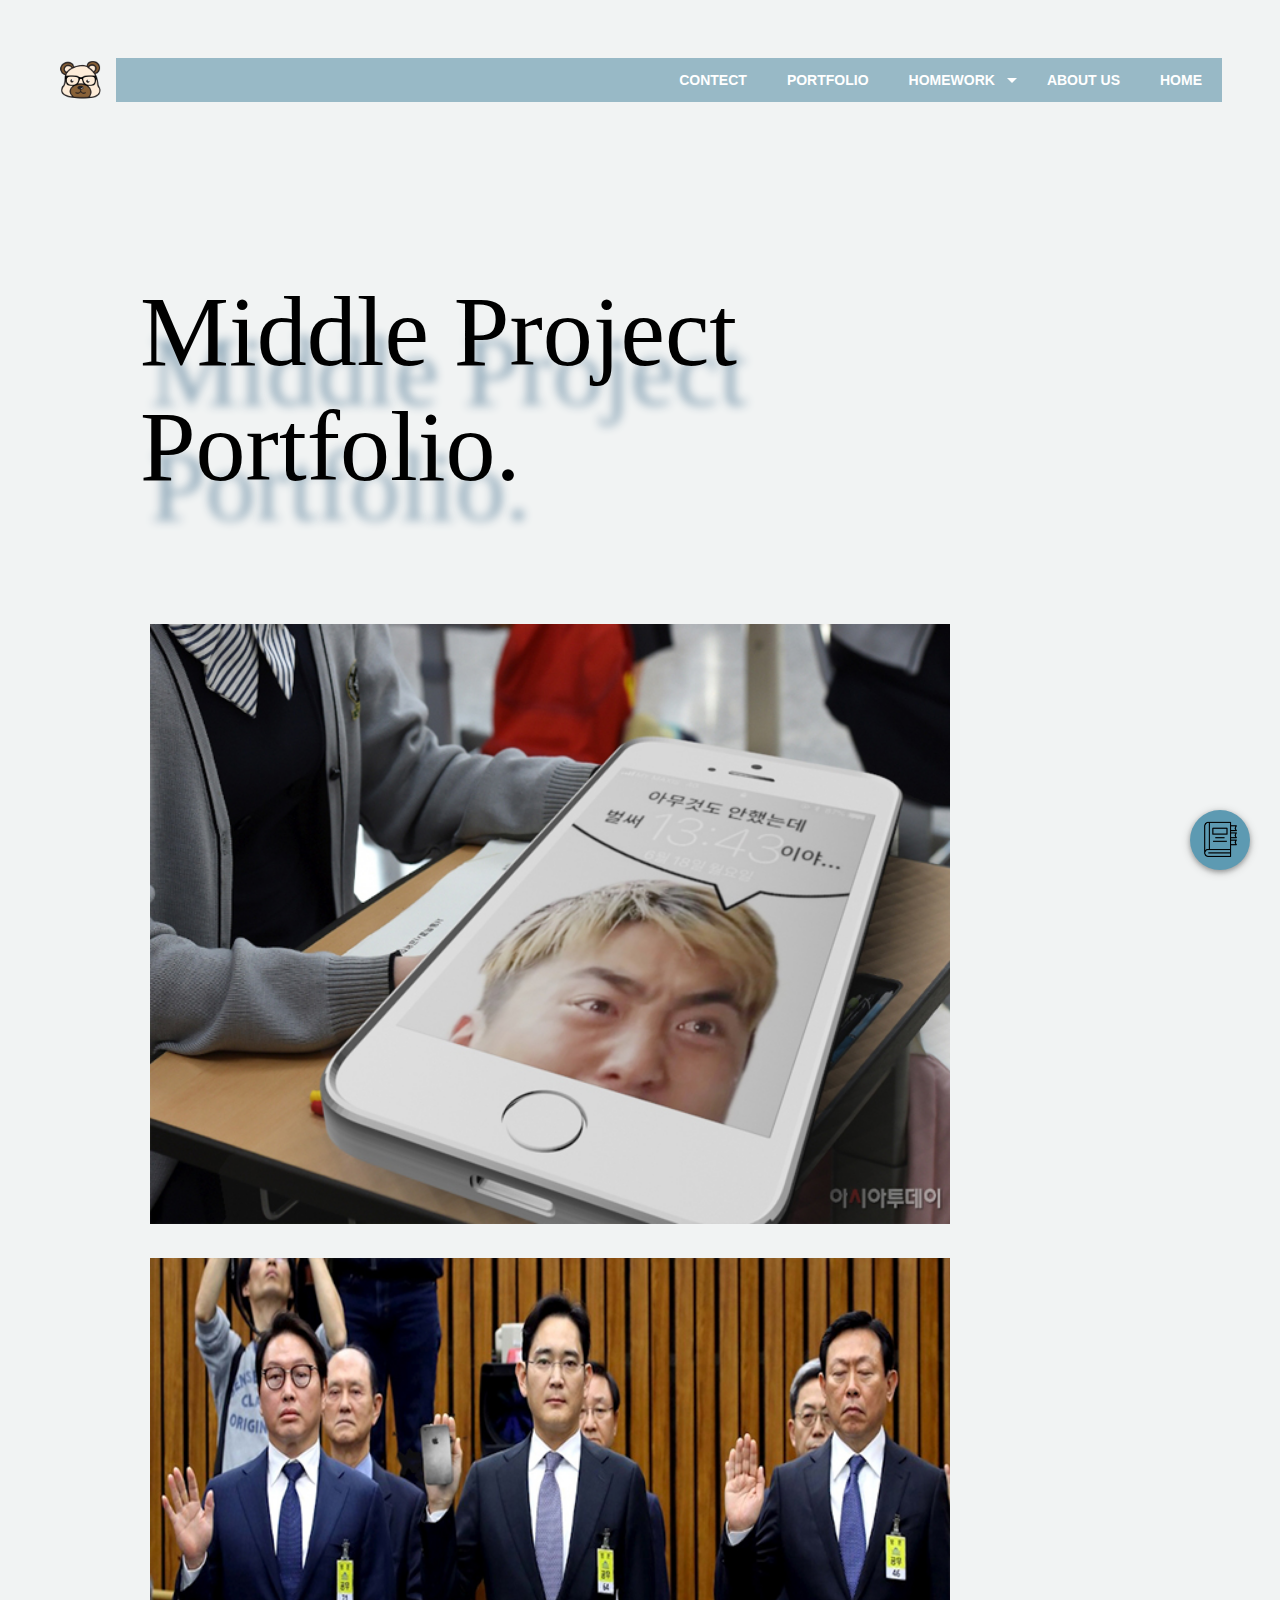
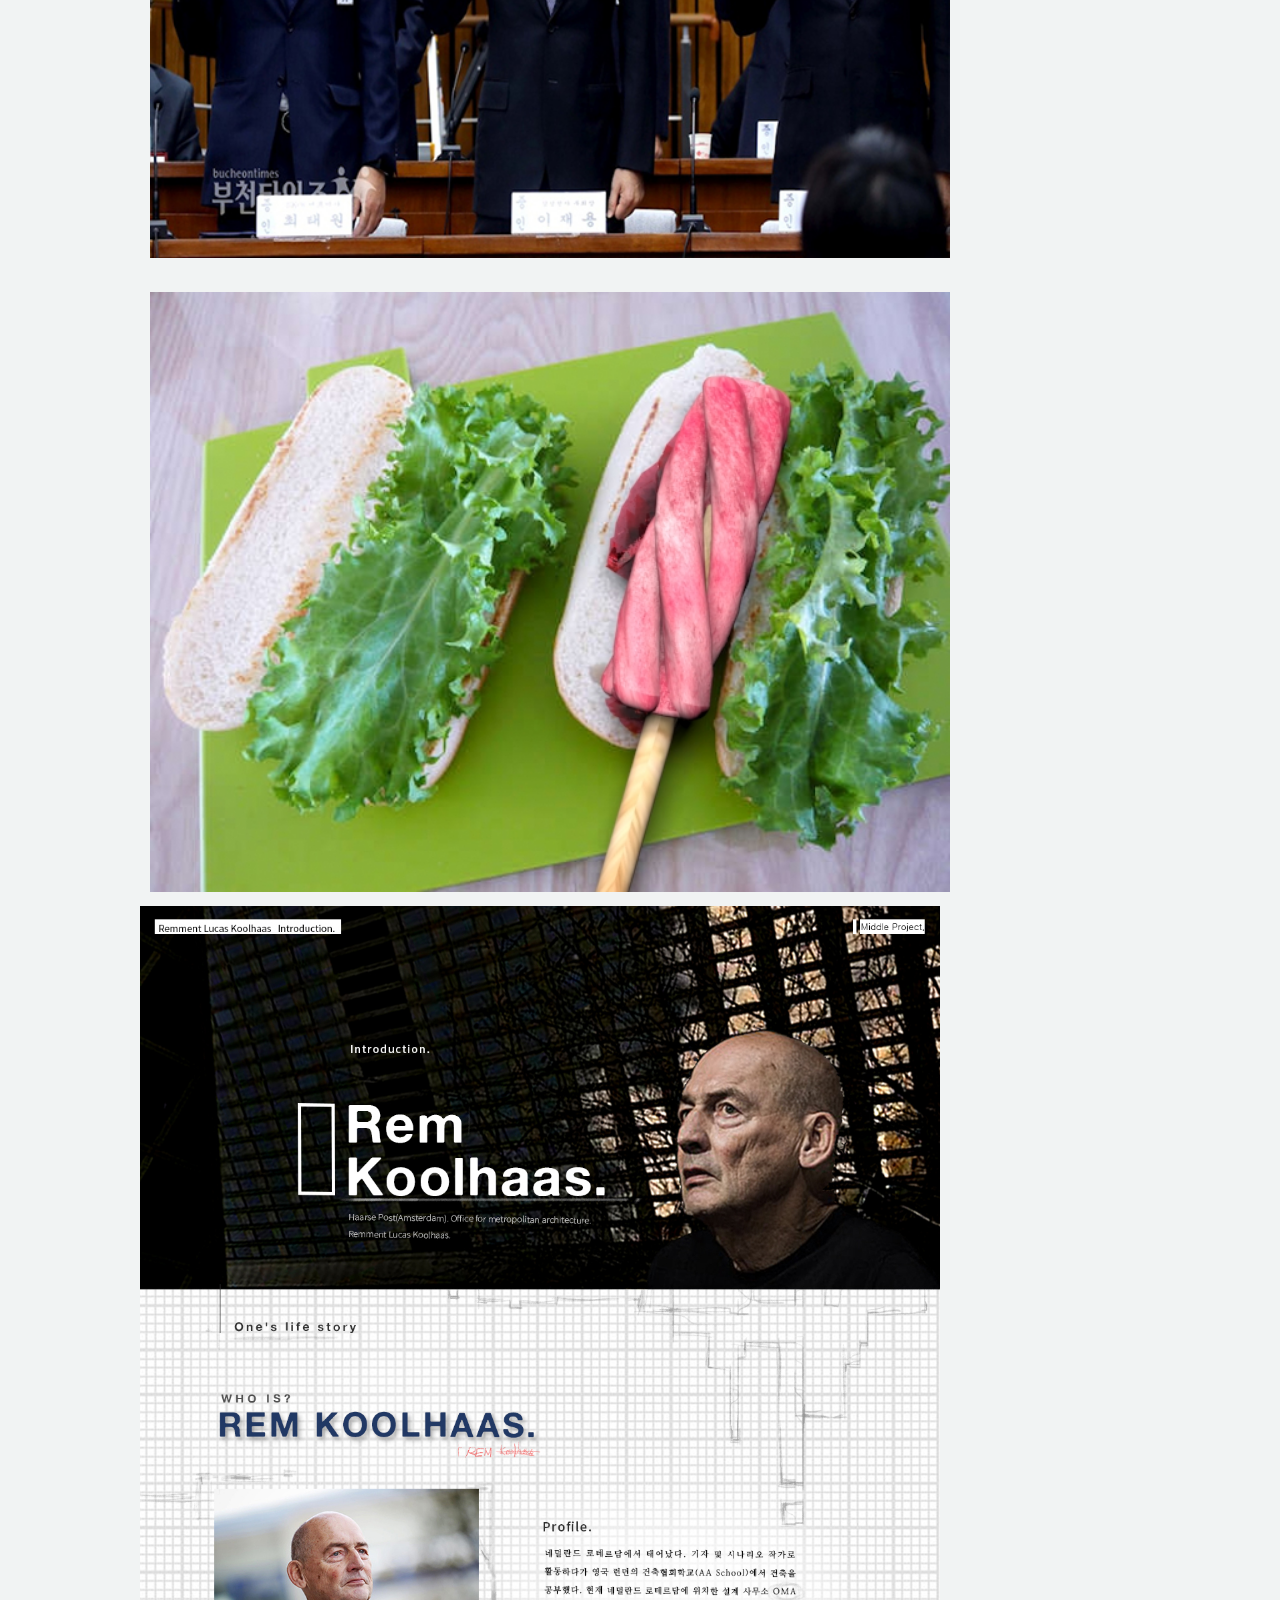
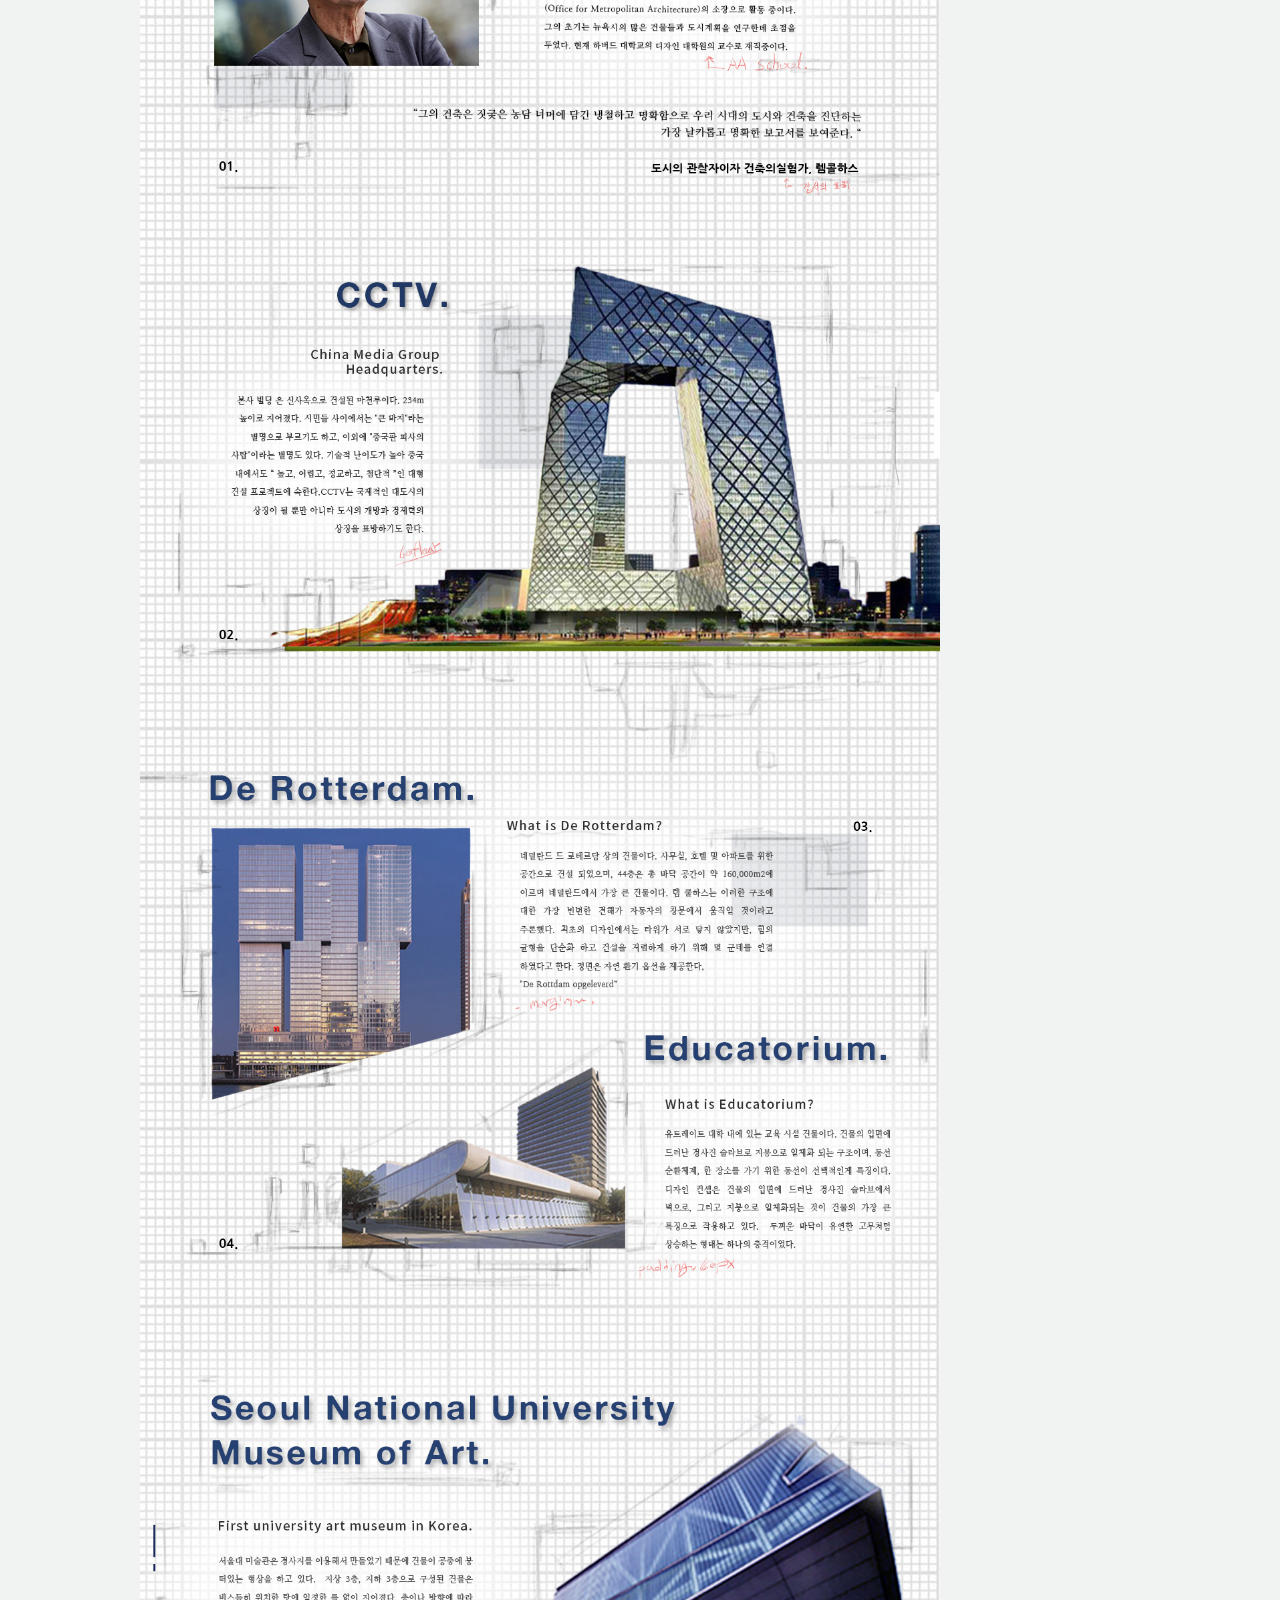
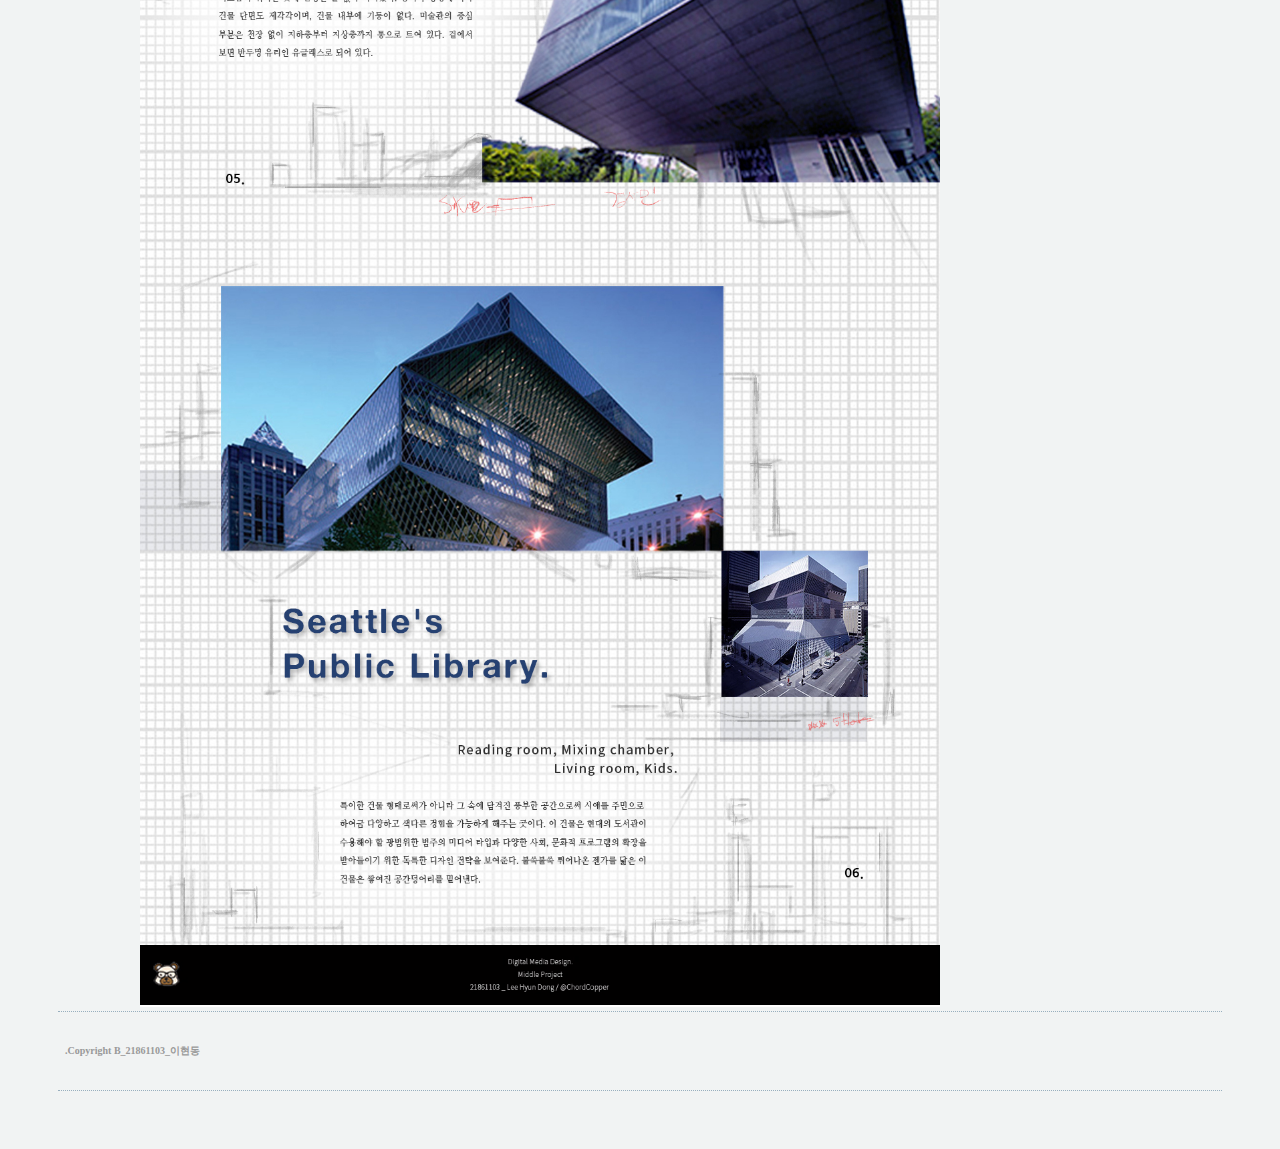
<file: portfolio.html>
<!doctype html>
<html>
<head>
    <meta charset = "utf-8">
    <title> 1B_21861103_이현동_직무1 </title>
    <link rel="stylesheet" href="./css/style.css">
    <link href="https://fonts.googleapis.com/css?family=Montserrat" rel="stylesheet">
    <style>
              
         #wrapper { 
                padding-top: 50pt;
                max-width: 1000px;
                margin: auto;
            }      
        #logo { 
            display: inline-block;
            margin: 0;
        }
/*        메뉴*/
        #menu {
            float: right;
        }
        #menu li{
            display:inline-block;
            border-width : 1px 1px 1px 5px;
            border-color : black;
            border-style : solid;
            background : -webkit-linear-gradient(bottom, #2a8cff, white);
			text-align : center;
            padding: 2px 15px 3px 15px;
            margin: 0;
            font-weight: bold;
        }
        #menu ul{
            list-style:none;
            margin-top: 5px;
        }
        #menu a{
            text-decoration:none;
            color: black;
            padding: 3px; 
        }
        #menu ul :hover {
            background : -webkit-linear-gradient(bottom, white, #2a8cff);
        }
        #section{
            border : solid 2px #309efd;
            padding: 30px;
            margin : 0px 20% 0px 20%;
        }
        /*        사진 갤러리 효과*/
        figcaption{
            position : absolute;
            top : 10%;
            bottom :10%;
            left : 10%;
            right : 10%;
            background : black ;
            color : white;
            padding : 20px;
            opacity : 0;
            -webkit-transition : opacity 0.5s; 
            font-size: 20px;
            text-align: center;
        }
        figure {
            display : inline-block;
            margin : 20px 10px 10px 10px;
            position : relative;
        }
        figure:hover figcaption {
            opacity : 1;
        }
/*        꼬리말*/
        #footer {
            border : 1px dotted #98afbe;
            border-left : none;
            border-right : none;
            padding : 7px;
            clear : both;
        }
/*        middle project*/
        #title{
            font-size: 100px;
            text-shadow: 10px 40px 10px #98afbe;
        }
/*        전체 색상*/
        body {
            
            background-color: rgba(183, 190, 191, 0.19);
            
        }
        
    </style>
</head>
<body>
    
<!--    헤더-->
    <header>
        <div id ="header">
        <div id= "logo">
                <a href="index.html">
                <img src="./img/logo.png" width="45"> </a>
        </div>
            <!--    메뉴 시작-->
    <div class="menu">
        <ul>
            <li>
                <a href="index.html">Home</a>
            </li>
            <li>
                <a href="profile.html">About Us</a>
            </li>
            <li class="active sub">
                <a href="#">Homework</a>
                <ul>
                    <li class="sub">
                        <a href="#">HTML</a>
                        <ul>
                            <li>
                                <a href="hw01.html">HW01</a>
                            </li>
                            <li>
                                <a href="hw02.html">HW02</a>
                            </li>
                            <li>
                                <a href="hw03.html">HW03</a>
                            </li>
                        </ul>
                    </li>
                    <li class="sub">
                        <a href="#">CSS</a>
                        <ul>
                            <li>
                                <a href="hw04.html">HW04</a>
                            </li>
                            <li>
                                <a href="hw05.html">HW05</a>
                            </li>
                            <li>
                                <a href="hw06.html">HW06</a>
                            </li>
                        </ul>
                    </li>
                </ul>
            </li>
            <li>
                <a href="portfolio.html">Portfolio</a>
            </li>
            <li class="last">
                <a href="contect.html">Contect</a>
            </li>
        </ul>
    </div>
    <!--   푸터 아이콘-->
   <div class="menu-button"><img src="./img/book.png" width="35">
        <a href="contect.html" target="blank"><img src ="img/information.png" width="35"></a>
        <a href="portfolio.html" target="blank"><img src ="img/folder.png" width="35"></a>
        <a href="https://www.instagram.com/chordcopper/" target="blank"><img src ="img/insta.png" width="35"></a>
    </div> 
        </div>
    </header>

<!--    메인-->
    
    <div id ="wrapper">
        <p id="title">
        Middle Project Portfolio.
        </p>
        <figure>
            <img src="./img/work1.jpg" width="800">
            <figcaption><br>
                작품명 : 자세히 보아야 예쁘다.
                <br><br><br><br>
                3D Max,
                <br><br>
                iPhone 5S
                <br><br>
                Modelling
                <br><br>
                3D Design
                <br><br>
                Middle Project
            </figcaption>
        </figure>
        <figure>
            <img src="./img/work2.jpg" width="800">
            <figcaption><br>
                작품명 : 삼성 이재용도 아이폰 사용합니다.
                <br><br><br><br>
                3D Max,
                <br><br>
                iPhone 5S
                <br><br>
                Modelling
                <br><br>
                3D Design
                <br><br>
                Middle Project
            </figcaption>
        </figure>
        <figure>
            <img src="./img/work3.jpg" width="800">
            <figcaption><br>
                작품명 : 아이스도그.
                <br><br><br><br>
                3D Max,
                <br><br>
                스크류바
                <br><br>
                Modelling
                <br><br>
                3D Design
                <br><br>
                Middle Project
            </figcaption>
        </figure>
        <img src="./img/work4.jpg" width="800">   
    </div>
    
    <footer>
        <div id = "footer">
                <h6>
                    <p>.Copyright B_21861103_이현동</p>
                </h6>
            </div>
    </footer>
    
</body>
</html>
</file>
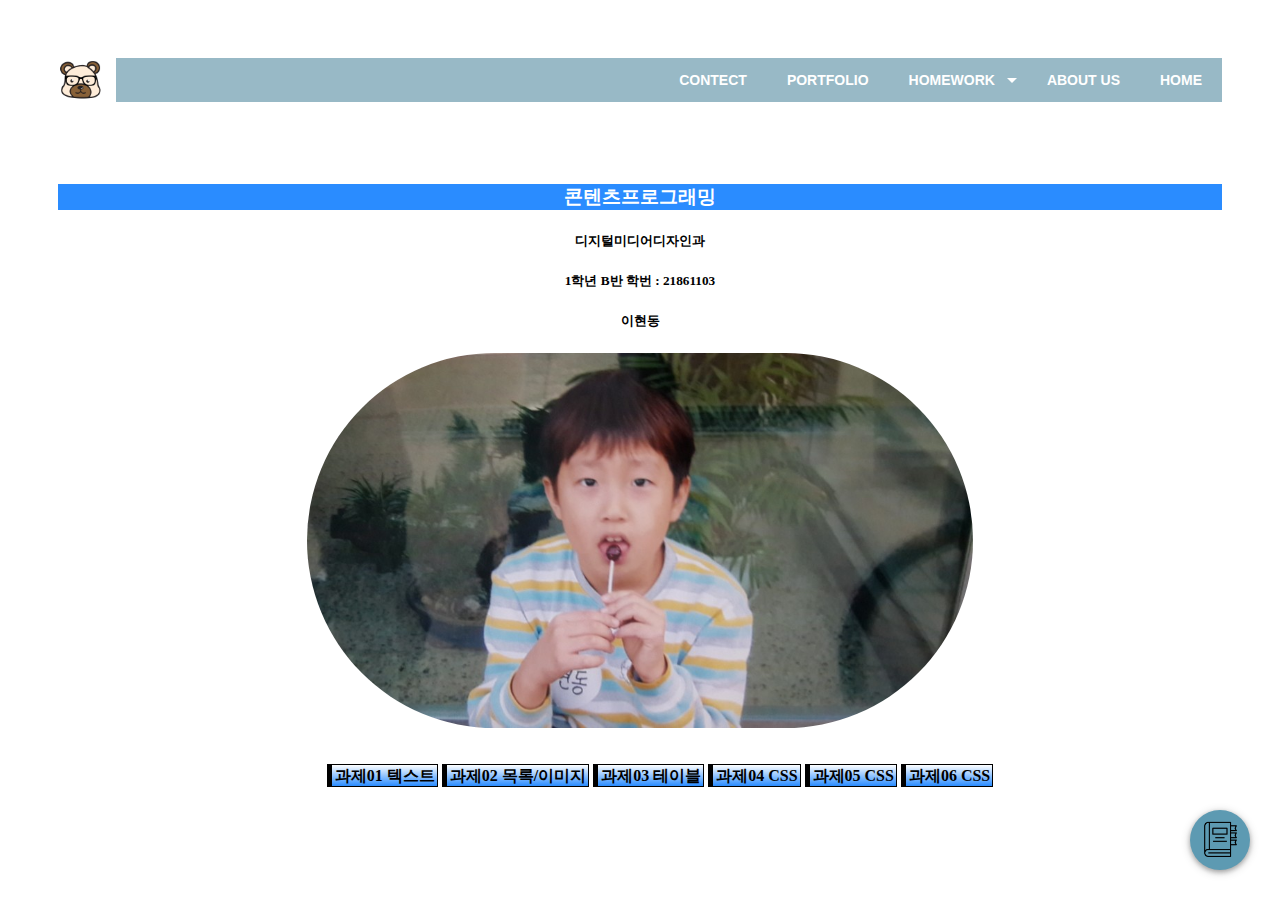
<file: profile.html>
<!doctype html>
<html>
<head>
    <meta charset = "utf-8">
    <title> [B반]콘텐츠프로그래밍 21861103_이현동 </title>
    <link rel="stylesheet" href="./css/style.css">
    <link href="https://fonts.googleapis.com/css?family=Montserrat" rel="stylesheet">
    <style>
         #logo { 
            display: inline-block;
            margin: 0;
        }
        h3 {
            background-color: #2a8cff;
            color : white;
        }
        
        #wrapper {
            padding-top: 5%;
            text-align: center;
        }
        #mine {
            width : 500pt;
            border-radius : 500px 500px 500px 500px;
        }
        
        #menu li{
            
            display:inline;
            border-width : 1px 1px 1px 5px;
            border-color : black;
            border-style : solid;
            background : -webkit-linear-gradient(bottom, #2a8cff, white);
			text-align : center;
            padding: 2px 2px 2px 3px;
            font-weight: bold;
 
        }
        #menu ul{
            
            list-style:none;
            
        }
        #menu a{
            text-decoration:none;
            color: black;
        }
        #menu ul :hover {
            
            background : -webkit-linear-gradient(bottom, white, #2a8cff);

            
        }
    </style>
</head>
<body>
    <div id= "logo">
            <a href="index.html">
            <img src="./img/logo.png" width="45"> </a>
    </div>
    <!--    메뉴 시작-->
    <div class="menu">
        <ul>
            <li>
                <a href="index.html">Home</a>
            </li>
            <li>
                <a href="profile.html">About Us</a>
            </li>
            <li class="active sub">
                <a href="#">Homework</a>
                <ul>
                    <li class="sub">
                        <a href="#">HTML</a>
                        <ul>
                            <li>
                                <a href="hw01.html">HW01</a>
                            </li>
                            <li>
                                <a href="hw02.html">HW02</a>
                            </li>
                            <li>
                                <a href="hw03.html">HW03</a>
                            </li>
                        </ul>
                    </li>
                    <li class="sub">
                        <a href="#">CSS</a>
                        <ul>
                            <li>
                                <a href="hw04.html">HW04</a>
                            </li>
                            <li>
                                <a href="hw05.html">HW05</a>
                            </li>
                            <li>
                                <a href="hw06.html">HW06</a>
                            </li>
                        </ul>
                    </li>
                </ul>
            </li>
            <li>
                <a href="portfolio.html">Portfolio</a>
            </li>
            <li class="last">
                <a href="contect.html">Contect</a>
            </li>
        </ul>
    </div>
    <!--   푸터 아이콘-->
   <div class="menu-button"><img src="./img/book.png" width="35">
        <a href="contect.html" target="blank"><img src ="img/information.png" width="35"></a>
        <a href="portfolio.html" target="blank"><img src ="img/folder.png" width="35"></a>
        <a href="https://www.instagram.com/chordcopper/" target="blank"><img src ="img/insta.png" width="35"></a>
    </div> 
    <div id="wrapper">
        <h3>콘텐츠프로그래밍</h3>
        
        <h5>디지털미디어디자인과</h5>
        
        <h5>1학년 B반 학번 : 21861103</h5>
        
        <h5>이현동</h5>
        
            <img src="./img/mine1.jpg" id ="mine"alt = "내 사진">
        <br>
        <br>
    <!--링크를 새창으로 <a href="hw01.html" target="_blank">과제01</a>-->
        <div id = "menu">
            <ul>
                <li><a href="hw01.html">과제01    텍스트</a></li>
                <li><a href="hw02.html">과제02    목록/이미지</a></li>
                <li><a href="hw03.html">과제03    테이블</a></li>
                <li><a href="hw04.html">과제04    CSS</a></li>
                <li><a href="hw05.html">과제05    CSS</a></li>
                <li><a href="hw06.html">과제06    CSS</a></li>
            </ul>    
        </div>
    </div>
    
</body>
</html>
</file>
<file: css/style.css>
body {
    font-family: '맑은 고딕', 'Apple SD Gothic Neo' sans-serif;
    padding: 50px;
    background: #e1e1e1e;
}
/*로고픽스*/
#logo { 
            display: inline-block;
        }
/*메뉴*/
.menu {
    position: relative;
    height: 44px;
    background: #98b9c6;
    width: 95%;
    float: right;
}
.menu ul {
    list-style: none;
    padding: 0;
    margin: 0;
    line-height: 1;
}
.menu li {
    float: right;
}
.menu > ul {
    position: relative;
    display: block;
    background: #98b9c6;
    width: 100%;
    z-index: 500;
}
.menu:after, .menu > ul:after {
    content: ".";
    display: block;
    clear: both;
    visibility: hidden;
    line-height: 0;
    height: 0;
}
.menu.align-right > ul > li {
    float: right;
}
.menu.align-center ul {
    text-align: center;    
}
.menu.align-center ul ul {
    text-align: left;
}
.menu > ul > li {
    display: inline-block;
    position: relative;
    margin: 0;
    padding: 0;
}
.menu > ul > #menu-button {
    display: none;
}
.menu ul li a {
    display: block;
    font-family: Helvetica, sans-serif;
    text-decoration: none;
}
.menu > ul > li > a {
    font-size: 14px;
    font-weight: bold;
    padding: 15px 20px;
    color: #fff;
    text-transform: uppercase;
    -webkit-transition : color 0.25s ease-out;
    -moz-transition : color 0.25s ease-out;
    -ms-transition : color 0.25s ease-out;
    -o-transition : color 0.25s ease-out;
    transition : color 0.25s ease-out;
}
.menu > ul > li.sub > a {
    padding-right: 32px;
}
.menu > ul > li:hover > a{
    color: #555555;
}
.menu li.sub::after {
    display: block;
    content: "";
    position: absolute;
    width: 0;
    height: 0;
}
.menu > ul > li.sub::after {
    right: 10px;
    top: 20px;
    border: 5px solid transparent;
    border-top-color: #ffffff;
    -webkit-transition : all .35s ease;
    -moz-transition : all .35s ease;
    -o-transition : all .35s ease;
    -ms-transition : all .35s ease;
    transition : all .35s ease;
}
.menu > ul > li:hover.sub::after {
    border-top-color: #444444;
     -webkit-transition : all .35s ease;
    -moz-transition : all .35s ease;
    -o-transition : all .35s ease;
    -ms-transition : all .35s ease;
    transition : all .35s ease;
}
.menu ul ul {
    position: absolute;
    left: -9999px;
    top: 70px;
    opacity: 0;
    -webkit-transition : opacity .3s ease, top 0.25s ease;
    -moz-transition : opacity .3s ease, top 0.25s ease;
    -ms-transition : opacity .3s ease, top 0.25s ease;
    -o-transition : opacity .3s ease, top 0.25s ease;
    transition : opacity .3s ease, top 0.25s ease;
    z-index: 1000;
}
.menu ul ul ul {
    top : 37px;
    padding-left: 5px;
}
.menu ul ul li {
    position: relative;
}
.menu > ul > li:hover > ul {
    left: auto;
    top : 44px;
    opacity: 1;
}
.menu.align-right ul > li:hover > ul {
    left: auto;
    right: 0;
    opacity: 1;
}
.menu ul ul li:hover > ul {
    left: 170px;
    top: 0;
    opacity: 1;
}
.menu.align-right ul ul li:hover > ul {
    left: auto;
    right: 170px;
    top: 0;
    opacity: 1;
    padding-right: 5px;
    -webkit-transition : all .35s ease;
    -moz-transition : all .35s ease;
    -o-transition : all .35s ease;
    -ms-transition : all .35s ease;
    transition : all .35s ease;
}
.menu ul ul li a {
    width: 130px;
    border-bottom: 1px solid #e5e5e5;
    padding: 10px 20px;
    font-size: 12px;
    color: #98b9c6;
    background: rgba(255, 255, 255, 0.90);
    -webkit-transition : all .35s ease;
    -moz-transition : all .35s ease;
    -o-transition : all .35s ease;
    -ms-transition : all .35s ease;
    transition : all .35s ease;
}
.menu.align-right ul ul li a {
    text-align: right;
}
.menu ul ul li:hover > a {
    background: rgba(152, 185, 198, 0.90);
    color: #444444;
    -webkit-transition : all .35s ease;
    -moz-transition : all .35s ease;
    -o-transition : all .35s ease;
    -ms-transition : all .35s ease;
    transition : all .35s ease;
}
.menu ul ul li:last-child > a, .menu ul ul li.last > a {
    border-bottom : 0;
}
.menu > ul > li > ul::after {
    content: "";
    border: 6px solid transparent;
    width: 0;
    height: 0;
    border-bottom-color: #ffffff;
    position: absolute;
    top: -12px;
    left: 30px;
    -webkit-transition : all .35s ease;
    -moz-transition : all .35s ease;
    -o-transition : all .35s ease;
    -ms-transition : all .35s ease;
    transition : all .35s ease;
}
.menu > ul > li > ul:hover::after {
    border-bottom-color: rgba(152, 185, 198, 0.80);
    -webkit-transition : all .35s ease;
    -moz-transition : all .35s ease;
    -o-transition : all .35s ease;
    -ms-transition : all .35s ease;
    transition : all .35s ease;
}
.menu.align-rigth > ul > li > ul::after {
    left: auto;
    right: 30px;
}
.menu ul ul li.sub::after {
    border: 4px solid transparent;
    border-left-color: #98b9c6;
    right: 10px;
    top: 12px;
    -webkit-transition : -webkit-transform 0.2s ease, right 0.2s ease;
    -moz-transition : all .2s ease;
    -ms-transition : all .2s ease;
    -o-transition : all .2s ease;
    transition : all .2s ease;
}
.menu ul ul li:hover.sub::after {
    border-left-color: #444444;
    right: -4px;
    -webkit-transition : rotateY(180deg);
    -ms-transition : rotateY(180deg);
    -moz-transition : rotateY(180deg);
    -o-transition : rotateY(180deg);
    transition : rotateY(180deg);
}
.menu.align-right ul ul li.sub::after {
    border-left-color: transparent;
    border-right-color: #9ea2a5;
    right: auto;
    left: 10px;
}

/*콘텐츠B 개요*/
.conB .container {
    padding-top: 80px;
    padding-bottom: 20px;
}
.conB .text {
    padding-left: 20px;
    padding-right: 20px;
    padding-bottom: 60px;
    text-align: left;
}
.conB h2 {
    margin-top: 0px;
    margin-bottom: 10px;
    font-size: 20px;
    color: #3e3e3e;
}
.conB p {
    margin-top: 0;
    margin-bottom: 20px;
    font-size: 14px;
    line-height: 1.8;
    opacity: 0.6;
}
.conB a {
    color : #5D9AB2;
    text-decoration: none;
}
.conB a:hover {
    text-decoration: underline;
}
.conB .icon {
/*    display: inline-block;*/
    margin-bottom: 20px;
    font-size: 40px;
    width: 2em;
    line-height: 2em;
    border-radius: 50%;
    text-align: center;
    background-color: #ddd;
    color: #fff;
}
@media (min-width : 768px){
    .conB .container {
        display: flex;
        max-width: 1000px;
        margin-left: auto;
        margin-right: auto;
    }
    .conB .text {
        flex: 1;
    }
}
/*캐러샐 */
#wrapper {
    padding-top: 50px; 
}
/*푸터 아이콘*/
.menu-button {
  -webkit-transition: 0.4s;
  -moz-transition: 0.4s;
  transition: 0.4s;
  position: fixed;
  right: 30px;
  bottom: 30px;
  width: 60px;
  height: 60px;
  text-align: center;
  line-height: 60px;
  border-radius: 50%;
  background-color: #5D9AB2;
  color: #EEEEEE;
  font-size: 24px;
  box-shadow: 0 2px 5px 0 rgba(0, 0, 0, 0.26), 0 2px 10px 0 rgba(0, 0, 0, 0.22);
  cursor: pointer;
}
.menu-button:hover {
  background: rgba(93, 154, 178, 0.5);
  box-shadow: 0 5px 11px 0 rgba(0, 0, 0, 0.28), 0 4px 15px 0 rgba(0, 0, 0, 0.25);
}
.menu-button a {
  -webkit-transition: 0.4s;
  -moz-transition: 0.4s;
  transition: 0.4s;
  opacity: 0;
  width: 0px;
  height: 0px;
  text-align: center;
  line-height: 50px;
  border-radius: 50%;
  color: #EEEEEE;
  font-size: 24px;
  box-shadow: 0 2px 5px 0 rgba(0, 0, 0, 0.26), 0 2px 10px 0 rgba(0, 0, 0, 0.22);
  cursor: pointer;
}
.menu-button a:hover {
  box-shadow: 0 5px 11px 0 rgba(0, 0, 0, 0.28), 0 4px 15px 0 rgba(0, 0, 0, 0.25);
}
.menu-button a:nth-child(2) {
  -webkit-transition-delay: 0.3s;
  -moz-transition-delay: 0.3s;
  transition-delay: 0.3s;
  position: absolute;
  right: 30px;
  bottom: 30px;
  background: #EEEEEE;
}
.menu-button a:nth-child(3) {
  -webkit-transition-delay: 0.4s;
  -moz-transition-delay: 0.4s;
  transition-delay: 0.4s;
  position: absolute;
  right: 30px;
  bottom: 30px;
  background: #EEEEEE;
}
.menu-button a:nth-child(4) {
  -webkit-transition-delay: 0.5s;
  -moz-transition-delay: 0.5s;
  transition-delay: 0.5s;
  position: absolute;
  right: 30px;
  bottom: 30px;
  background: #EEEEEE;
}
.menu-button:hover a {
  opacity: 1;
  width: 50px;
  height: 50px;
}
.menu-button:hover a:nth-child(2) {
  right: 80px;
  bottom: 0px;
}
.menu-button:hover a:nth-child(2):hover {
  -webkit-transition-delay: 0s;
  -moz-transition-delay: 0s;
  transition-delay: 0s;
  background: #EEEEEE;
}
.menu-button:hover a:nth-child(3) {
  right: 65px;
  bottom: 65px;
}
.menu-button:hover a:nth-child(3):hover {
  -webkit-transition-delay: 0s;
  -moz-transition-delay: 0s;
  transition-delay: 0s;
  background: #EEEEEE;
}
.menu-button:hover a:nth-child(4) {
  right: 0px;
  bottom: 80px;
}
.menu-button:hover a:nth-child(4):hover {
  -webkit-transition-delay: 0s;
  -moz-transition-delay: 0s;
  transition-delay: 0s;
  background: #EEEEEE;
}
/*꼬리말*/
footer p {
    font-size: 10px;
    color: #999999;
}
</file>
